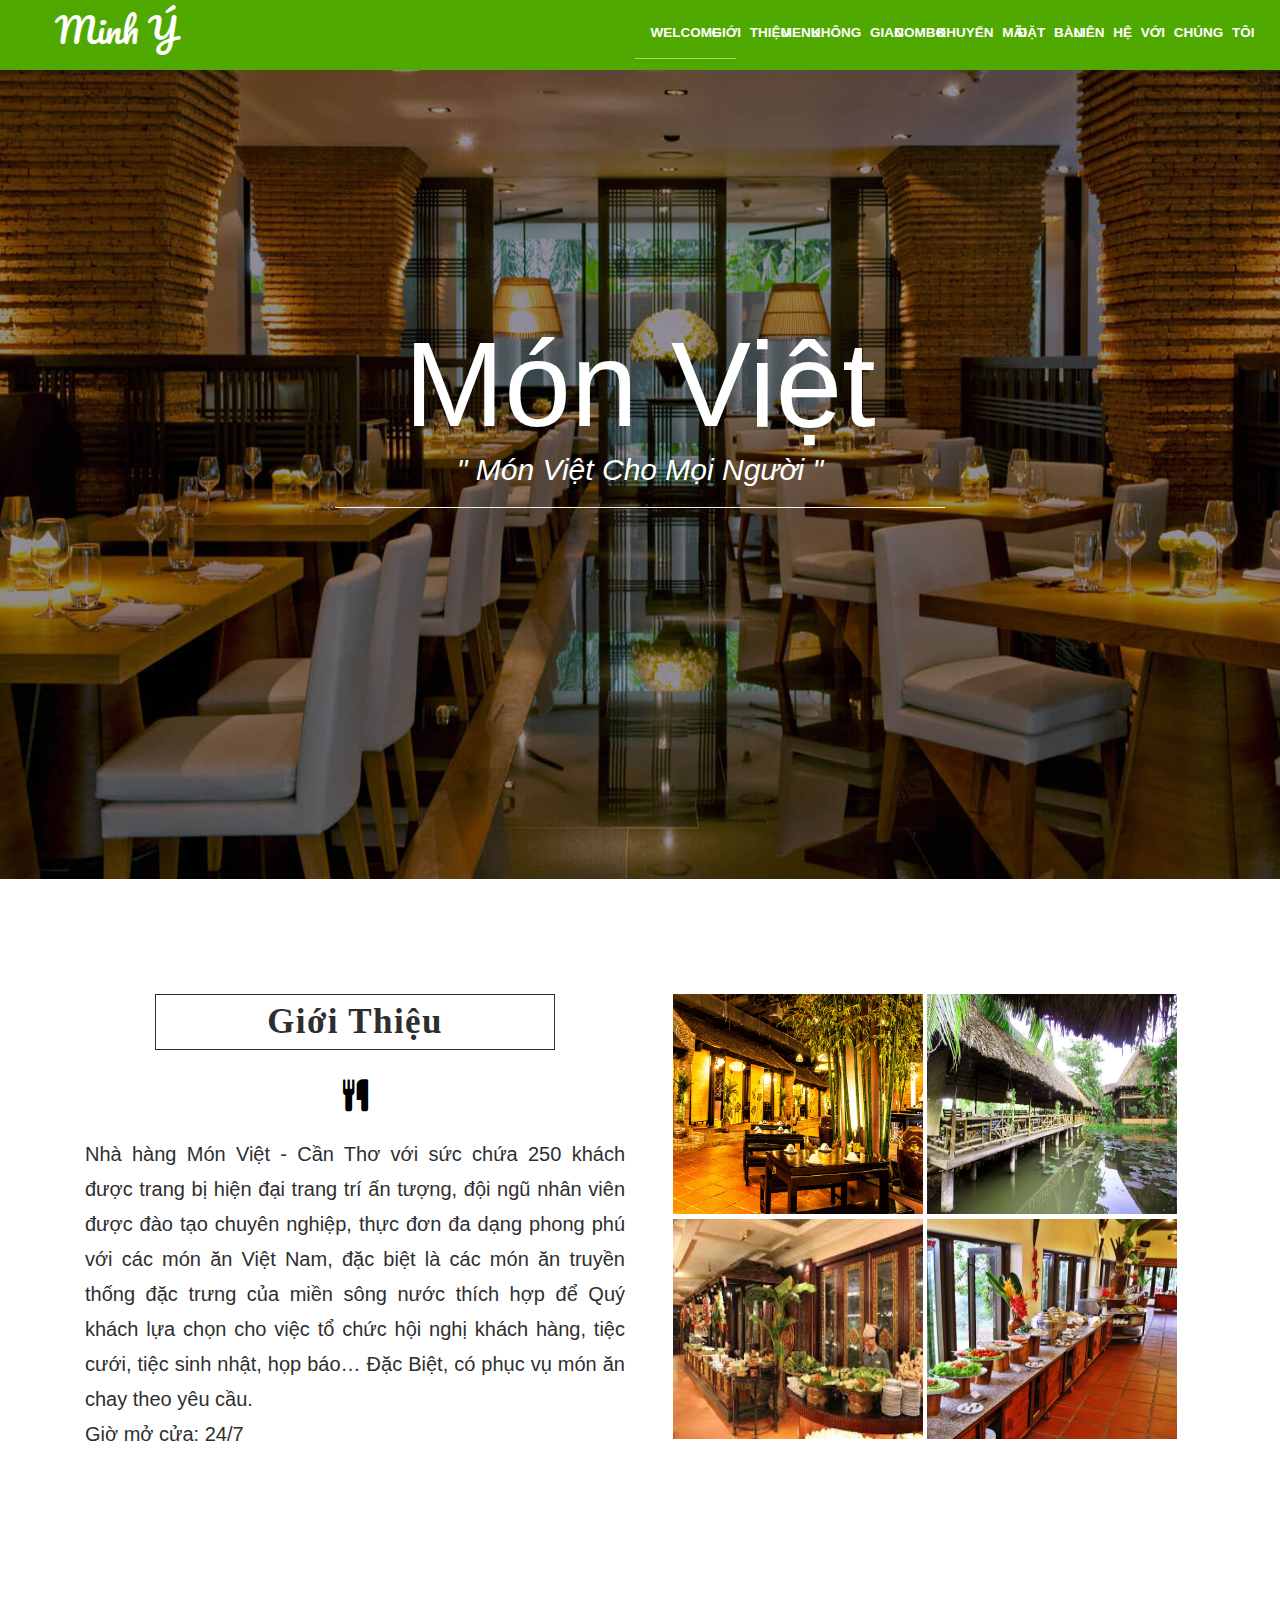
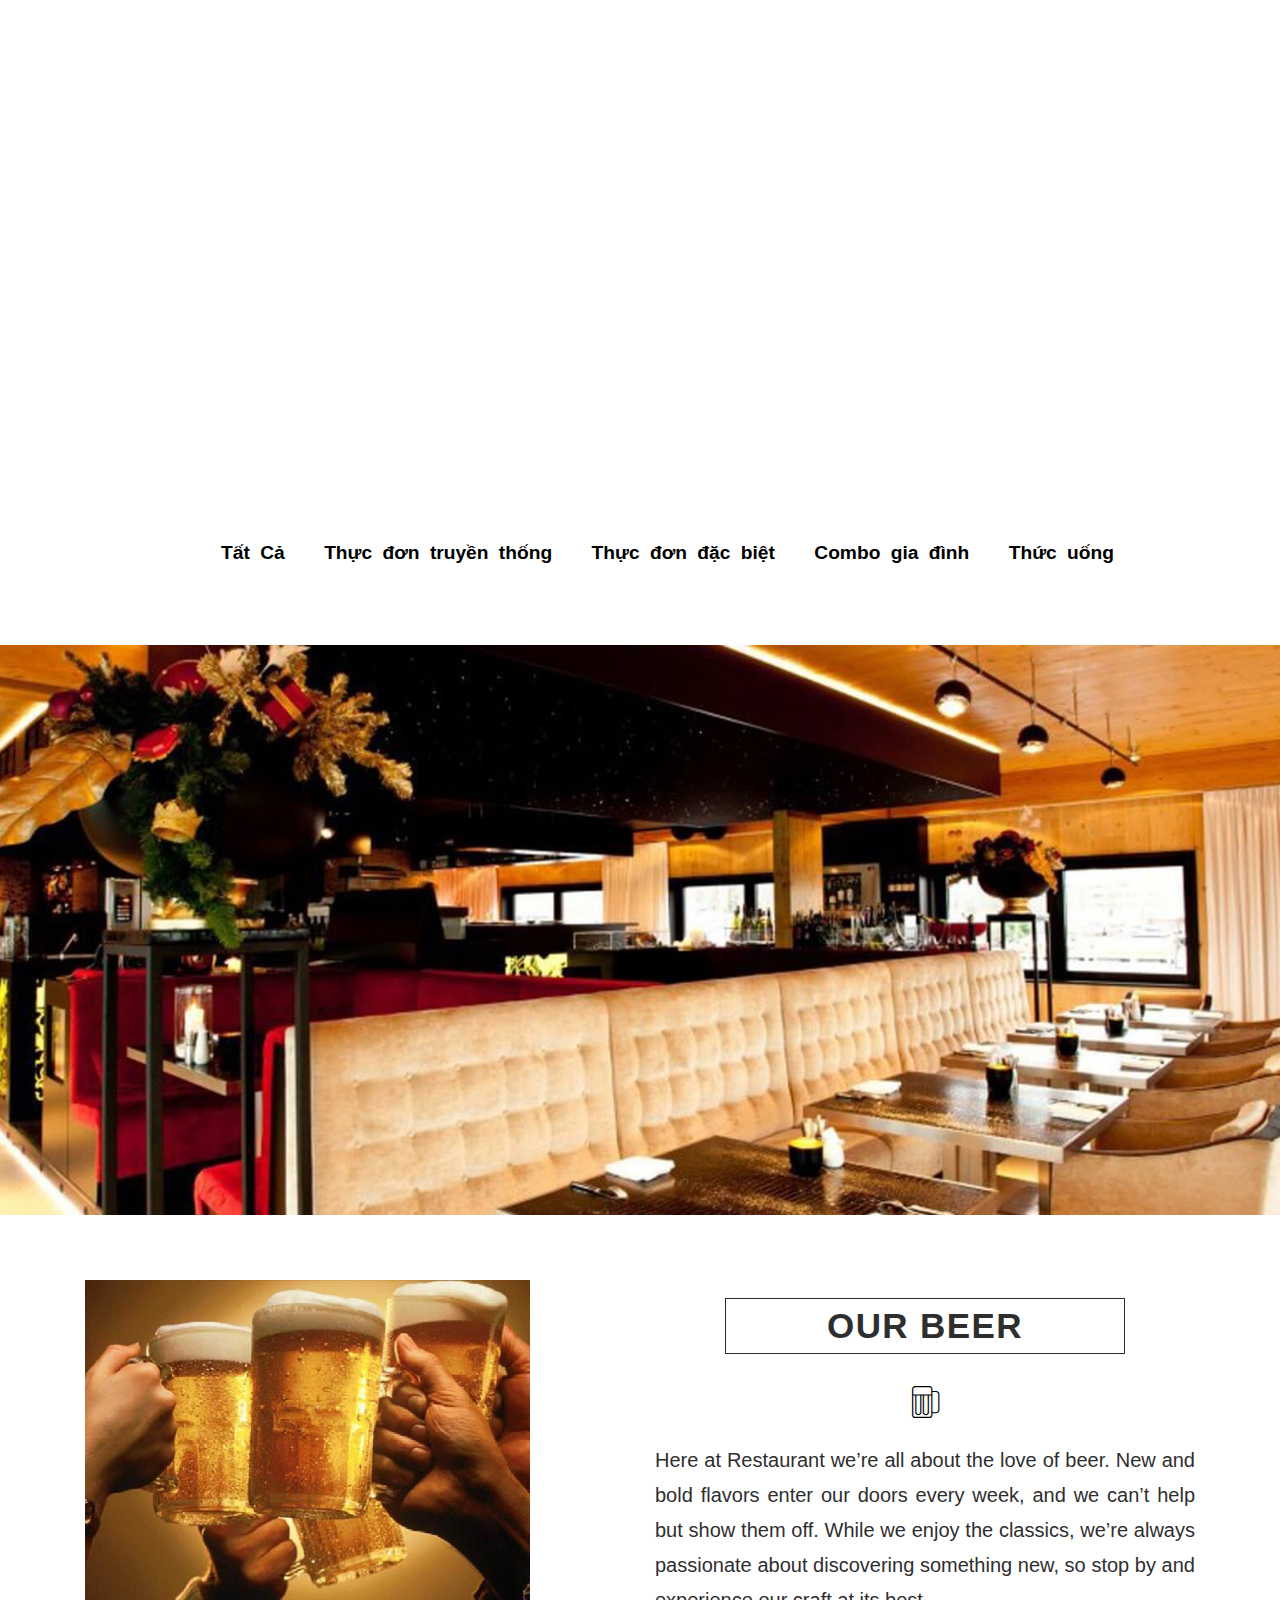
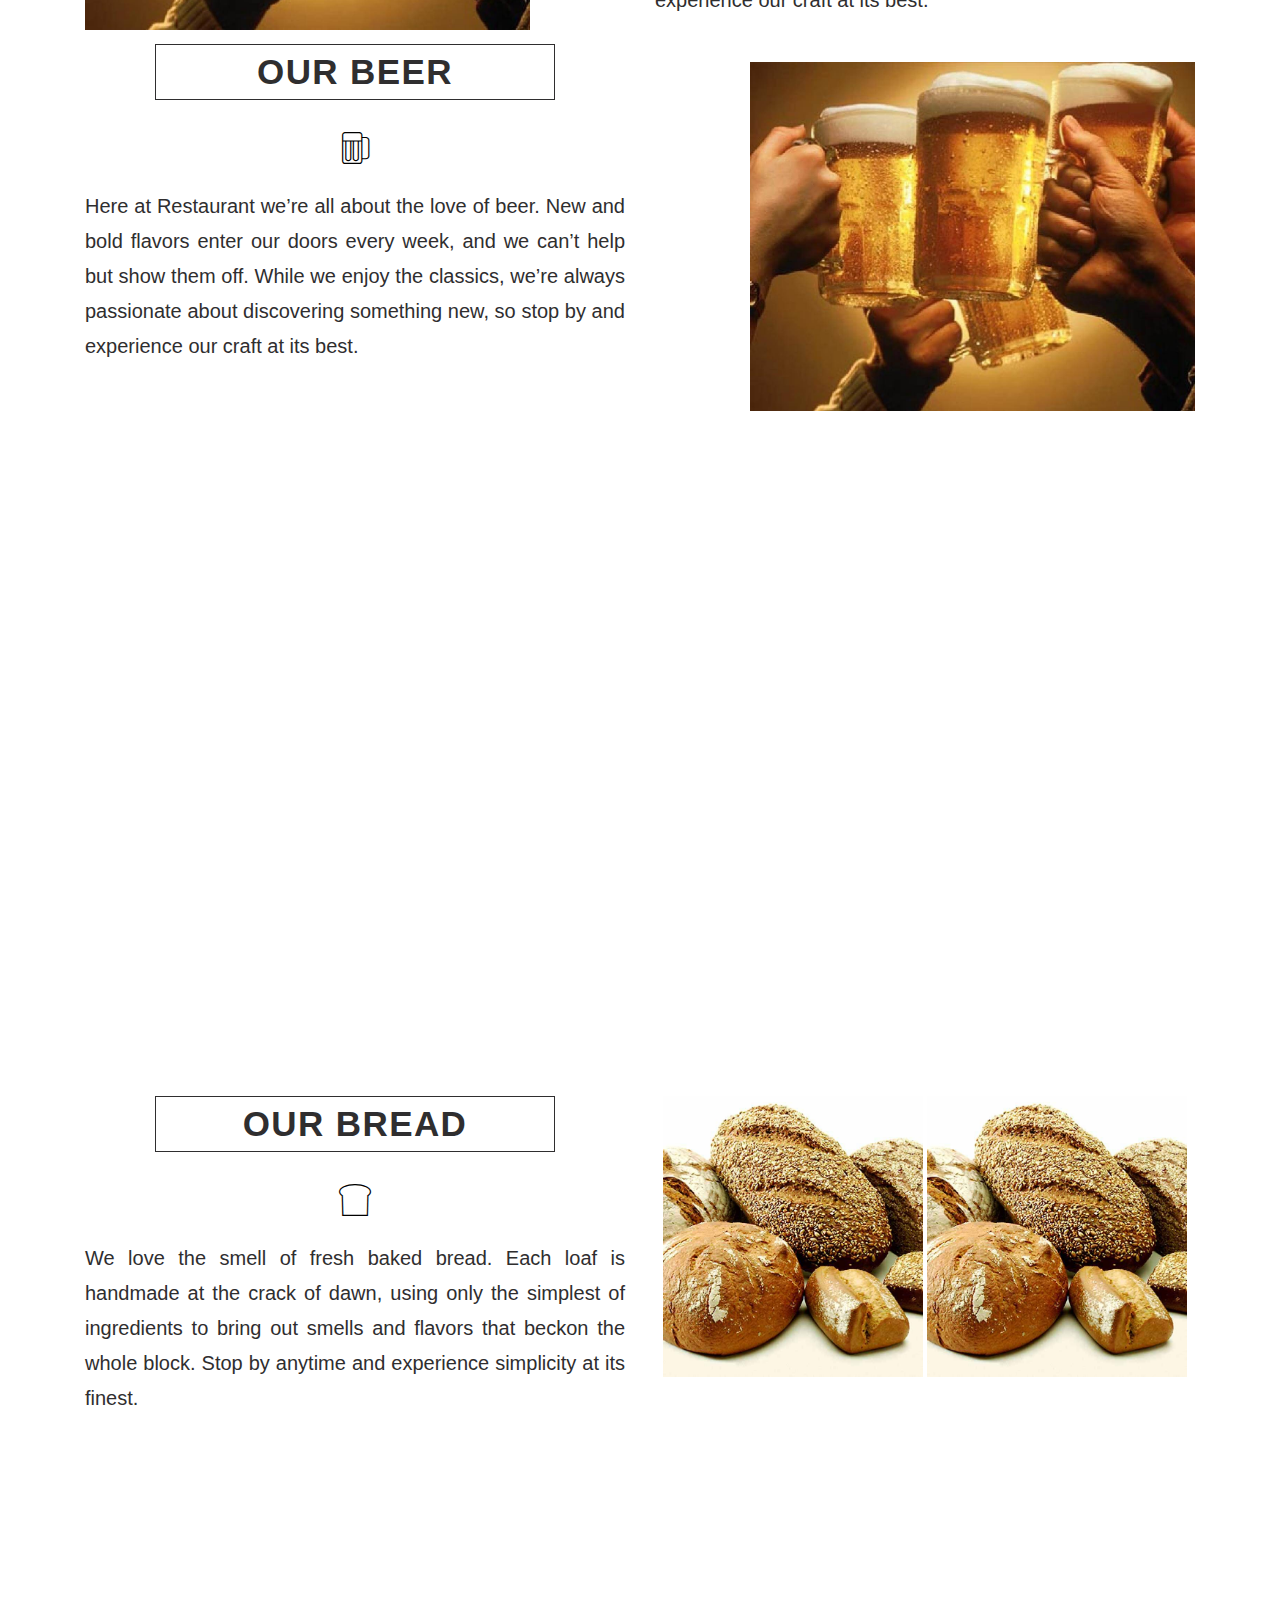
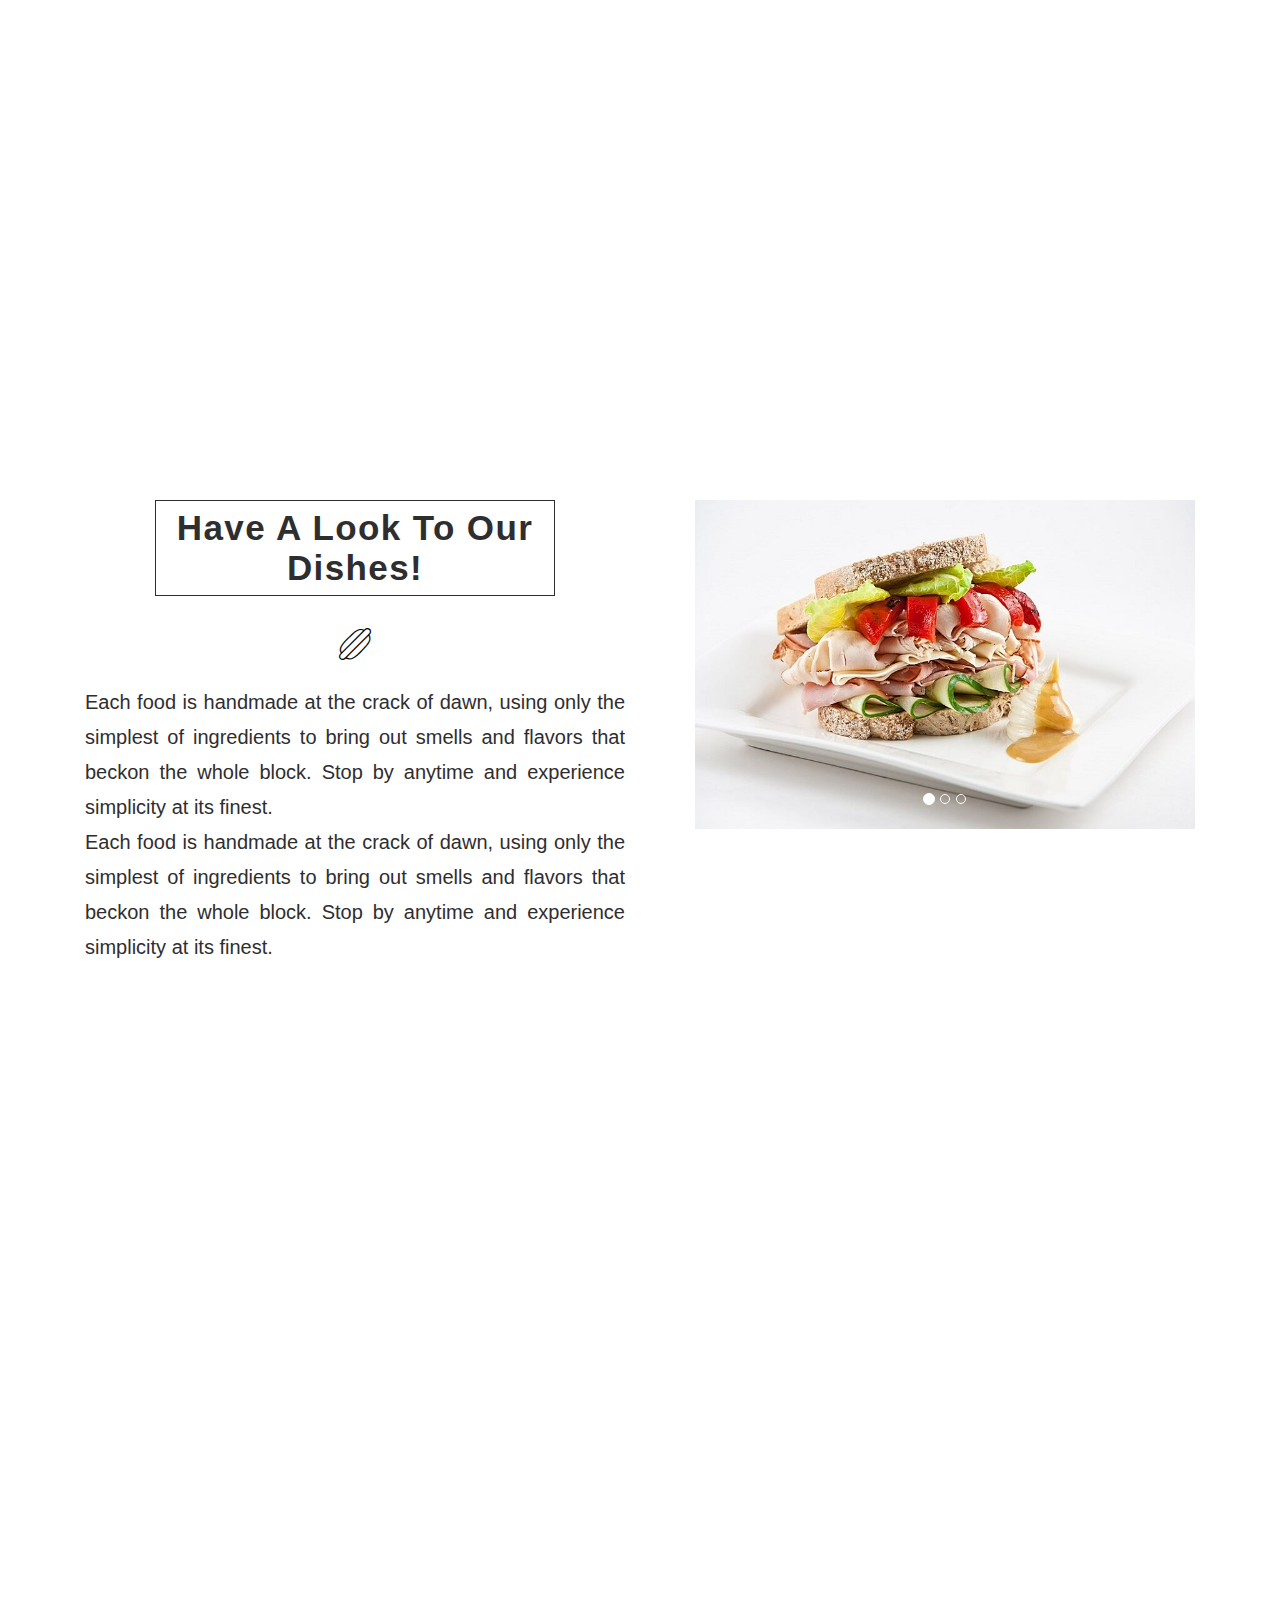
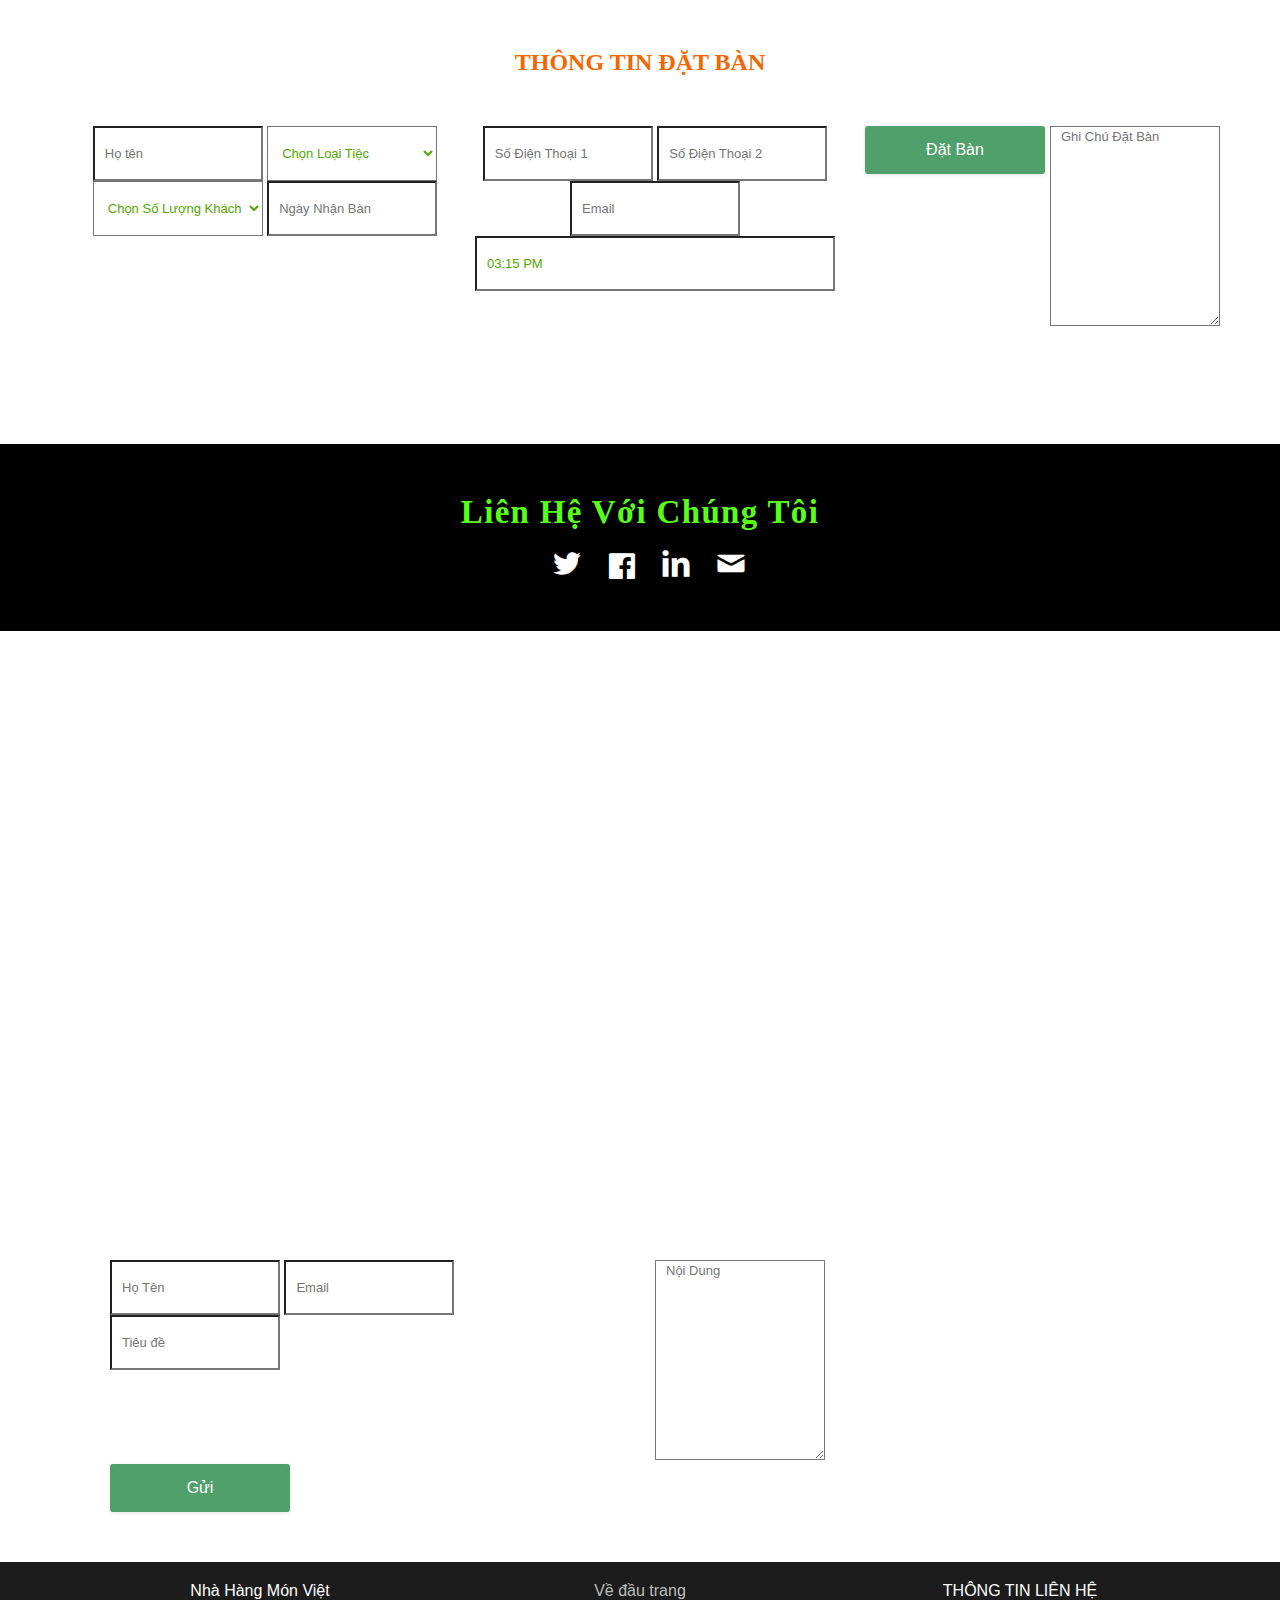
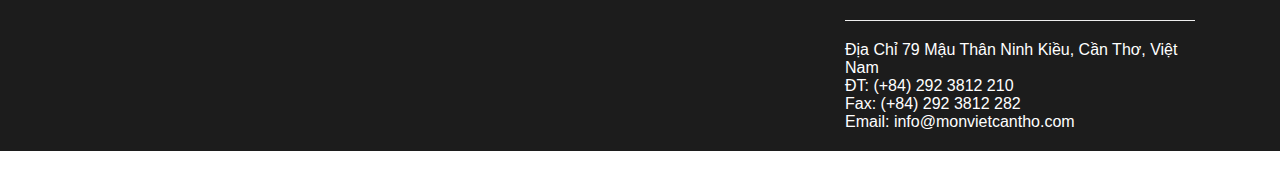
<file: index.html>
<!DOCTYPE html>
    <html>

        <head>
            <meta charset="UTF-8">
            <title>Nhà Trọ Sinh Viên</title>
            <link rel="stylesheet" href="css/normalize.css">
            <link rel="stylesheet" href="css/main.css" media="screen" type="text/css">
            <link href='http://fonts.googleapis.com/css?family=Pacifico' rel='stylesheet' type='text/css'>
            <link href='http://fonts.googleapis.com/css?family=Playball' rel='stylesheet' type='text/css'>
            <link rel="stylesheet" href="css/bootstrap.css">
            <link rel="stylesheet" href="css/style-portfolio.css">
            <link rel="stylesheet" href="css/picto-foundry-food.css" />
            <link rel="stylesheet" href="css/jquery-ui.css">
            <link rel="stylesheet" href="css/timepicker/bootstrap-timepicker.min.css">
            <link rel="stylesheet" href="css/bootstrap-datepicker/dist/css/bootstrap-datepicker.min.css">
            <meta name="viewport" content="width=device-width, initial-scale=1.0">
            <link href="css/font-awesome.min.css" rel="stylesheet">
            <link rel="icon" href="favicon-1.ico" type="image/x-icon">
            
      </head>
     

        <body>

            <nav class="navbar navbar-default navbar-fixed-top" role="navigation">
                <div class="container">
                    <div class="row">
                    <!-- Brand and toggle get grouped for better mobile display -->
                        <div class="navbar-header">
                            <button type="button" class="navbar-toggle collapsed" data-toggle="collapse" data-target="#bs-example-navbar-collapse-1">
                                <span class="sr-only">Toggle navigation</span>
                                <span class="icon-bar"></span>
                                <span class="icon-bar"></span>
                                <span class="icon-bar"></span>
                            </button>
                            <a class="navbar-brand" href="index.html">Minh Ý</a>
                        </div>

                        <!-- Collect the nav links, forms, and other content for toggling -->
                        <div class="collapse navbar-collapse" id="bs-example-navbar-collapse-1">
                            <ul class="nav navbar-nav main-nav  clear navbar-right ">
                                <li><a class="navactive color_animation" href="#top">WELCOME</a></li>
                                <li><a class="color_animation" href="#story">GIỚI THIỆU</a></li>
                                <li><a class="color_animation" href="#pricing">MENU</a></li>
                                <li><a class="color_animation" href="#beer">KHÔNG GIAN</a></li>
                                <li><a class="color_animation" href="#bread">COMBO</a></li>
                                <li><a class="color_animation" href="#featured">KHUYẾN MÃI</a></li>
                                <li><a class="color_animation" href="#reservation">ĐẶT BÀN</a></li>
                                <li><a class="color_animation" href="#contact">LIÊN HỆ VỚI CHÚNG TÔI</a></li>
                            </ul>
                        </div><!-- /.navbar-collapse -->
                    </div>
                </div><!-- /.container-fluid -->
            </nav>
             
            <div id="top" class="starter_container bg">
                <div class="follow_container">
                    <div class="col-md-6 col-md-offset-3">
                        <h2 class="top-title"> Món Việt</h2>
                        <!-- <h2 class=" top-title navbar-brand">MÓN VIỆT</h2> -->
                        <h2 class="white second-title">" Món Việt Cho Mọi Người "</h2>
                        <hr>
                    </div>
                </div>
            </div>

            <!-- ============ About Us ============= -->

            <section id="story" class="description_content">
                <div class="text-content container">
                    <div class="col-md-6">
                        <h1 style="font-family: Time new romance">Giới Thiệu</h1>
                        <div class="fa fa-cutlery fa-2x"></div>
                        <p class="desc-text">Nhà hàng Món Việt - Cần Thơ với sức chứa 250 khách được trang bị hiện đại trang trí ấn tượng, đội ngũ nhân viên được đào tạo chuyên nghiệp, thực đơn đa dạng phong phú với các món ăn Việt Nam, đặc biệt là các món ăn truyền thống đặc trưng của miền sông nước thích hợp để Quý khách lựa chọn cho việc tổ chức hội nghị khách hàng, tiệc cưới, tiệc sinh nhật, họp báo… Đặc Biệt, có phục vụ món ăn chay theo yêu cầu.<br/>
                        Giờ mở cửa: 24/7</p>
                    </div>
                    <div class="col-md-6">
                        <div class="img-section">
                           <img src="images/intro1.jpg" width="250" height="220">
                           <img src="images/intro2.jpg" width="250" height="220">
                           <div class="img-section-space"></div>
                           <img src="images/intro3.jpg"  width="250" height="220">
                           <img src="images/intro4.jpg"  width="250" height="220">
                       </div>
                    </div>
                </div>
            </section>


           <!-- ============ Pricing  ============= -->


            <section id ="pricing" class="description_content">
                 <div class="pricing background_content">
                    <h1 style="font-family: Time new romance">MENU</h1>
                 </div>
                <div class="text-content container"> 
                    <div class="container">
                        <div class="row">
                            <div id="w">
                                <ul id="filter-list" class="clearfix">
                                    <li class="filter" data-filter="all">Tất Cả</li>
                                    <li class="filter" data-filter="breakfast">Thực đơn truyền thống</li>
                                    <li class="filter" data-filter="special">Thực đơn đặc biệt</li>
                                    <li class="filter" data-filter="desert">Combo gia đình</li>
                                    <li class="filter" data-filter="dinner">Thức uống</li>
                                </ul><!-- @end #filter-list -->    
                                <ul id="portfolio">
                                    <li class="item breakfast"><img src="images/food_icon01.jpg" alt="Food" >
                                        <h2 class="white">$20</h2>
                                    </li>

                                    <li class="item dinner special"><img src="images/food_icon02.jpg" alt="Food" >
                                        <h2 class="white">$20</h2>
                                    </li>
                                    <li class="item dinner breakfast"><img src="images/food_icon03.jpg" alt="Food" >
                                        <h2 class="white">$18</h2>
                                    </li>
                                    <li class="item special"><img src="images/food_icon04.jpg" alt="Food" >
                                        <h2 class="white">$15</h2>
                                    </li>
                                    <li class="item dinner"><img src="images/food_icon05.jpg" alt="Food" >
                                        <h2 class="white">$20</h2>
                                    </li>
                                    <li class="item special"><img src="images/food_icon06.jpg" alt="Food" >
                                        <h2 class="white">$22</h2>
                                    </li>
                                    <li class="item desert"><img src="images/food_icon07.jpg" alt="Food" >
                                        <h2 class="white">$32</h2>
                                    </li>
                                    <li class="item desert breakfast"><img src="images/food_icon08.jpg" alt="Food" >
                                        <h2 class="white">$38</h2>
                                    </li>
                                </ul><!-- @end #portfolio -->
                            </div><!-- @end #w -->
                        </div>
                    </div>
                </div>  
            </section>


            <!-- ============ Our Beer  ============= -->


            <section id ="beer" class="description_content">
                <div  class="beer background_content">
                    <h1></h1>
                </div>
                <div class="text-content container"> 
                    <div class="col-md-5">
                       <div class="img-section">
                           <img src="images/beer_spec.jpg" width="100%">
                       </div>
                    </div>
                    <br>
                    <div class="col-md-6 col-md-offset-1">
                        <h1>OUR BEER</h1>
                        <div class="icon-beer fa-2x"></div>
                        <p class="desc-text">Here at Restaurant we’re all about the love of beer. New and bold flavors enter our doors every week, and we can’t help but show them off. While we enjoy the classics, we’re always passionate about discovering something new, so stop by and experience our craft at its best.</p>
                    </div>
                </div>

                <div class="text-content container"> 
                    
                    
                    <div class="col-md-6">
                        <h1>OUR BEER</h1>
                        <div class="icon-beer fa-2x"></div>
                        <p class="desc-text">Here at Restaurant we’re all about the love of beer. New and bold flavors enter our doors every week, and we can’t help but show them off. While we enjoy the classics, we’re always passionate about discovering something new, so stop by and experience our craft at its best.</p>
                    </div>
                    <br>
                    <div class="col-md-5 col-md-offset-1">
                       <div class="img-section">
                           <img src="images/beer_spec.jpg" width="100%">
                       </div>
                    </div>
                </div>

            </section>


           <!-- ============ Our Bread  ============= -->


            <section id="bread" class=" description_content">
                <div  class="bread background_content">
                    <h1>COMBO NHÓM</h1>
                </div>
                <div class="text-content container"> 
                    <div class="col-md-6">
                        <h1>OUR BREAD</h1>
                        <div class="icon-bread fa-2x"></div>
                        <p class="desc-text">We love the smell of fresh baked bread. Each loaf is handmade at the crack of dawn, using only the simplest of ingredients to bring out smells and flavors that beckon the whole block. Stop by anytime and experience simplicity at its finest.</p>
                    </div>
                    <div class="col-md-6">
                        <img src="images/bread1.jpg" width="260" alt="Bread">
                        <img src="images/bread1.jpg" width="260" alt="Bread">
                    </div>
                </div>
            </section>


            
            <!-- ============ Featured Dish  ============= -->

            <section id="featured" class="description_content">
                <div  class="featured background_content"> 
                    <h1 style="font-family: Time new romance;" >Tin Tức - Khuyến mãi</h1>
                </div>
                <div class="text-content container"> 
                    <div class="col-md-6">
                        <h1>Have a look to our dishes!</h1>
                        <div class="icon-hotdog fa-2x"></div>
                        <p class="desc-text">Each food is handmade at the crack of dawn, using only the simplest of ingredients to bring out smells and flavors that beckon the whole block. Stop by anytime and experience simplicity at its finest.</p>
                        <p class="desc-text">Each food is handmade at the crack of dawn, using only the simplest of ingredients to bring out smells and flavors that beckon the whole block. Stop by anytime and experience simplicity at its finest.</p>
                    </div>
                    <div class="col-md-6">
                        <ul class="image_box_story2">
                            <div id="carousel-example-generic" class="carousel slide" data-ride="carousel">
                                <!-- Indicators -->
                                <ol class="carousel-indicators">
                                    <li data-target="#carousel-example-generic" data-slide-to="0" class="active"></li>
                                    <li data-target="#carousel-example-generic" data-slide-to="1"></li>
                                    <li data-target="#carousel-example-generic" data-slide-to="2"></li>
                                </ol>

                                <!-- Wrapper for slides -->
                                <div class="carousel-inner">
                                    <div class="item active">
                                        <img src="images/slider1.jpg"  alt="...">
                                        <div class="carousel-caption">
                                            
                                        </div>
                                    </div>
                                    <div class="item">
                                        <img src="images/slider2.jpg" alt="...">
                                        <div class="carousel-caption">
                                            
                                        </div>
                                    </div>
                                    <div class="item">
                                        <img src="images/slider3.JPG" alt="...">
                                        <div class="carousel-caption">
                                            
                                        </div>
                                    </div>
                                </div>
                            </div>
                        </ul>
                    </div>
                </div>
            </section>

            <!-- ============ Reservation  ============= -->

<section  id="reservation"  class="description_content">
    <div class="featured background_content">
        <h1 style="font-family: Time new romance">Liên Hệ Đặt Bàn</h1>
    </div>

    <div class="text-content container"> 
        <h2 style="font-family: time new romance; color: #f36701;">THÔNG TIN ĐẶT BÀN</h2>
        <div class="inner contact">
            <!-- Form Area -->

            <div class="contact-form">

                <!-- Form -->
                <form id="contact-us" method="post" action="reserve.php">
                    <!-- Left Inputs -->
                    <div class="container">
                        <div class="row">
                            <div class="col-lg-8 col-md-6 col-xs-12">
                                <div class="row">
                                    <div class="col-lg-6 col-md-6 col-xs-6">
                                        <!-- Name -->
                                        <input type="text" name="first_name" id="hoten" required="required" class="form" placeholder="Họ tên" />
                                        <!-- loại -->
                                        <select class="form" >
                                          <option value="" disabled selected>Chọn Loại Tiệc</option>
                                          <option>Sinh Nhật</option>
                                          <option>Hội Nghị</option>
                                          <option>Tiệc Tự Do</option>
                                          <!-- <option>Trên 30 Khách</option> -->
                                        </select>
                                        <!-- số khách -->
                                        <select class="form" >
                                          <option value="" disabled selected>Chọn Số Lượng Khách</option>
                                          <option>Nhóm 1 đến 4 Khách</option>
                                          <option>Nhóm 5 đến 10 Khách</option>
                                          <option>Nhóm 10 đến 30 Khách</option>
                                          <option>Trên 30 Khách</option>
                                        </select>

                                        <!-- <input type="number" name="state" id="state" required="required" class="form" placeholder="Số khách" /> -->
                                        <input type="text" class="form" id="datepicker" name="cd_taomoi" placeholder="Ngày Nhận Bàn">
                                    </div>

                                    <div class="col-lg-6 col-md-6 col-xs-6">
                                        <!-- Name -->
                                        <input type="text" name="phone" id="phone" required="required" class="form" placeholder="Số Điện Thoại 1" />
                                        <input type="text" name="guest" id="guest" required="required" class="form" placeholder="Số Điện Thoại 2" />
                                        <input type="email" name="email" id="email" required="required" class="form" placeholder="Email" />
                                        <div class="bootstrap-timepicker">
                                            <div class="form-group">
                                              <div class="input-group">
                                                <input type="text" class="form timepicker" style="width: 360px">
                                              </div>
                                            </div>
                                        </div>
                                    </div>          
                                </div>
                            </div>
                                <div class="col-lg-4 col-md-6 col-xs-12">
                                    <!-- Message -->
                                    <div class="right-text">
                                         <textarea name="message" id="message" class="form textarea"  placeholder="Ghi Chú Đặt Bàn"></textarea>
                                         <button type="submit" id="submit" name="submit" class="text-center form-btn" >Đặt Bàn</button>
                                         
                                    </div>
                                </div>
                            </div>
                        </div>
                    <div class="clear"></div>
                </form>
            </div><!-- End Contact Form Area -->
        </div><!-- End Inner -->
    </div>
</section>

          
            

            <!-- ============ Contact Section  ============= -->

<section id="contact">
    <section class="social_connect">
        <div class="text-content container"> 
            <div class="col-md-12">
                <span class="social_heading" style="font-family: time new romance">Liên Hệ Với Chúng Tôi</span>
                <ul class="social_icons">
                    <li><a class="icon-twitter color_animation" href="https://www.ctu.edu.vn/" target="_blank"></a></li>
                    <li><a class="fa fa-facebook-official color_animation" href="https://www.ctu.edu.vn/" target="_blank"></a></li>
                    <li><a class="icon-linkedin color_animation" href="https://www.ctu.edu.vn/" target="_blank"></a></li>
                    <li><a class="icon-mail color_animation" href="https://www.ctu.edu.vn/"></a></li>
                </ul>
            </div>
        </div>
    </section>
    <div class="map">
        <iframe src="https://www.google.com/maps/embed?pb=!1m18!1m12!1m3!1d18688.174335161446!2d105.73288144372218!3d10.04120859156427!2m3!1f0!2f0!3f0!3m2!1i1024!2i768!4f13.1!3m3!1m2!1s0x31a0883d0dac6b15%3A0xf6ae5b1bd18625!2zVHLGsOG7nW5nIMSQ4bqhaSBo4buNYyBD4bqnbiBUaMah!5e0!3m2!1svi!2s!4v1513583301239" width="100%" height="550" frameborder="0" style="border:0" allowfullscreen></iframe>

    </div>
    <div class="container">
        <div class="row">
            <div class="col-md-12">
                <div class="inner contact">
                    <!-- Form Area -->
                    <div class="contact-form">
                        <!-- Form -->
                        <form id="contact-us" method="post" action="contact.php">
                            <!-- Left Inputs -->
                            <div class="col-md-6 ">
                                <!-- Name -->
                                <input type="text" name="name" id="name" required="required" class="form" placeholder="Họ Tên" />
                                <!-- Email -->
                                <input type="email" name="email" id="email" required="required" class="form" placeholder="Email" />
                                <!-- Subject -->
                                <input type="text" name="subject" id="subject" required="required" class="form" placeholder="Tiêu đề" />
                            </div><!-- End Left Inputs -->
                            <!-- Right Inputs -->
                            <div class="col-md-6">
                                <!-- Message -->
                                <textarea name="message" id="message" class="form textarea"  placeholder="Nội Dung"></textarea>
                            </div><!-- End Right Inputs -->
                            <!-- Bottom Submit -->
                            <div class="relative fullwidth col-xs-12">
                                <!-- Send Button -->
                                <button type="submit" id="submit" name="submit" class="form-btn">Gửi</button> 
                            </div><!-- End Bottom Submit -->
                            <!-- Clear -->
                            <div class="clear"></div>
                        </form>
                    </div><!-- End Contact Form Area -->
                </div><!-- End Inner -->
            </div>
        </div>
    </div>
</section>

            <!-- ============ Footer Section  ============= -->

<footer class="sub_footer">
    <div class="container">
        <div class="col-md-4" style="color: white"><p class="sub-footer-text text-center" style="color: white">Nhà Hàng Món Việt</p></div>
        <div class="col-md-4"><p class="sub-footer-text text-center"><a href="#top">Về đầu trang</a></p>
        </div>
        <div class="col-md-4" style="color: white"><p class="sub-footer-text text-center" style="color: white" >
            THÔNG TIN LIÊN HỆ<hr>
            Địa Chỉ 79 Mậu Thân Ninh Kiều, Cần Thơ, Việt Nam <br/>
            ĐT: (+84) 292 3812 210 <br/>
            Fax: (+84) 292 3812 282 <br/>
            Email: info@monvietcantho.com</p></div>
    </div>
</footer>
            

            <script type="text/javascript" src="js/jquery-1.10.2.min.js"> </script>
            <script type="text/javascript" src="js/bootstrap.min.js" ></script>
            <script type="text/javascript" src="js/jquery-1.10.2.js"></script>     
            <script type="text/javascript" src="js/jquery.mixitup.min.js" ></script>
            <script type="text/javascript" src="js/main.js" ></script>
            <script src="css/timepicker/bootstrap-timepicker.min.js"></script>
            <!-- <script src="js/moment.js"></script> -->
            <!-- <script src="js/bootstrap-datetimepicker.min.js"></script> -->
            <script src="css/bootstrap-datepicker/dist/js/bootstrap-datepicker.min.js"></script>
            <script>
              $(function(){
                // chấm là class # là id
                $('.datepicker').datepicker({
                  format: 'yyyy-mm-dd',
                  autoclose: true
                })

                $('.timepicker').timepicker({
                showInputs: false
                })
              });
              
              
            </script>



        </body>
    </html>
</file>
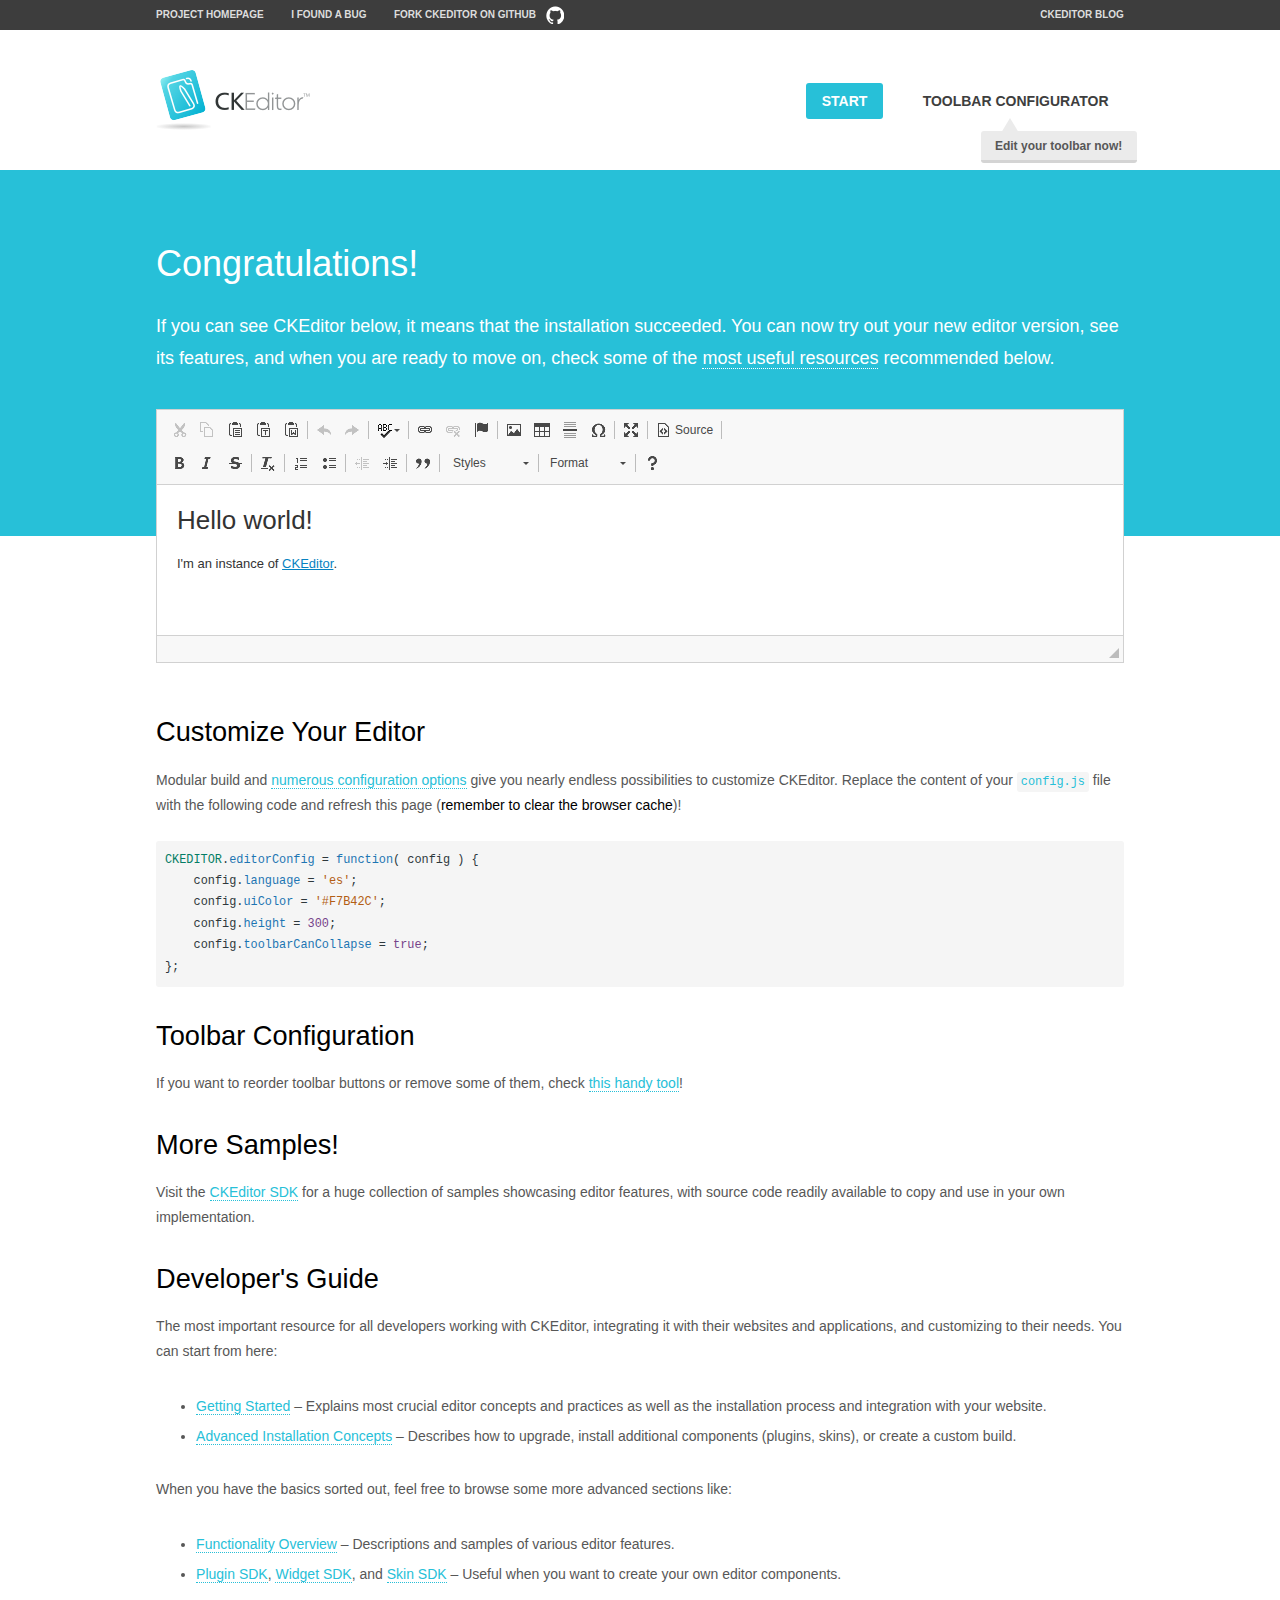
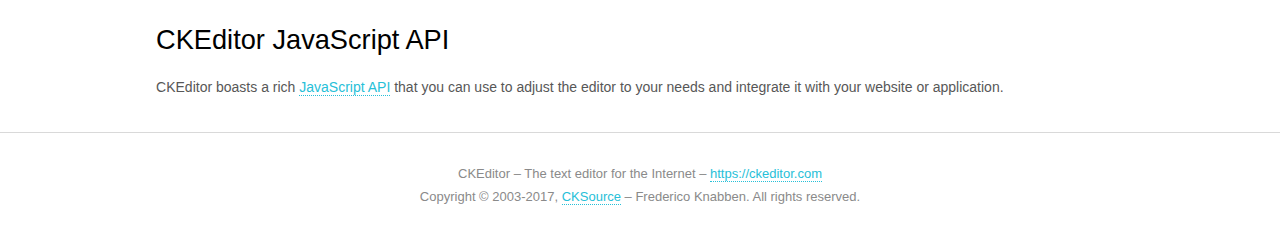
<file: ckeditor/samples/index.html>
<!DOCTYPE html>
<!--
Copyright (c) 2003-2017, CKSource - Frederico Knabben. All rights reserved.
For licensing, see LICENSE.md or https://ckeditor.com/legal/ckeditor-oss-license
-->
<html>
<head>
	<meta charset="utf-8">
	<title>CKEditor Sample</title>
	<script src="../ckeditor.js"></script>
	<script src="js/sample.js"></script>
	<link rel="stylesheet" href="css/samples.css">
	<link rel="stylesheet" href="toolbarconfigurator/lib/codemirror/neo.css">
</head>
<body id="main">

<nav class="navigation-a">
	<div class="grid-container">
		<ul class="navigation-a-left grid-width-70">
			<li><a href="https://ckeditor.com/ckeditor-4/">Project Homepage</a></li>
			<li><a href="https://github.com/ckeditor/ckeditor-dev/issues">I found a bug</a></li>
			<li><a href="http://github.com/ckeditor/ckeditor-dev" class="icon-pos-right icon-navigation-a-github">Fork CKEditor on GitHub</a></li>
		</ul>
		<ul class="navigation-a-right grid-width-30">
			<li><a href="https://ckeditor.com/blog/">CKEditor Blog</a></li>
		</ul>
	</div>
</nav>

<header class="header-a">
	<div class="grid-container">
		<h1 class="header-a-logo grid-width-30">
			<a href="index.html"><img src="img/logo.png" alt="CKEditor Sample"></a>
		</h1>

		<nav class="navigation-b grid-width-70">
			<ul>
				<li><a href="index.html" class="button-a button-a-background">Start</a></li>
				<li><a href="toolbarconfigurator/index.html" class="button-a">Toolbar configurator <span class="balloon-a balloon-a-nw">Edit your toolbar now!</span></a></li>
			</ul>
		</nav>
	</div>
</header>

<main>
	<div class="adjoined-top">
		<div class="grid-container">
			<div class="content grid-width-100">
				<h1>Congratulations!</h1>
				<p>
					If you can see CKEditor below, it means that the installation succeeded.
					You can now try out your new editor version, see its features, and when you are ready to move on, check some of the <a href="#sample-customize">most useful resources</a> recommended below.
				</p>
			</div>
		</div>
	</div>
	<div class="adjoined-bottom">
		<div class="grid-container">
			<div class="grid-width-100">
				<div id="editor">
					<h1>Hello world!</h1>
					<p>I'm an instance of <a href="https://ckeditor.com">CKEditor</a>.</p>
				</div>
			</div>
		</div>
	</div>

	<div class="grid-container">
		<div class="content grid-width-100">
			<section id="sample-customize">
				<h2>Customize Your Editor</h2>
				<p>Modular build and <a href="https://docs.ckeditor.com/ckeditor4/docs/#!/guide/dev_configuration">numerous configuration options</a> give you nearly endless possibilities to customize CKEditor. Replace the content of your <code><a href="../config.js">config.js</a></code> file with the following code and refresh this page (<strong>remember to clear the browser cache</strong>)!</p>
		<pre class="cm-s-neo CodeMirror"><code><span style="padding-right: 0.1px;"><span class="cm-variable">CKEDITOR</span>.<span class="cm-property">editorConfig</span> <span class="cm-operator">=</span> <span class="cm-keyword">function</span>( <span class="cm-def">config</span> ) {</span>
<span style="padding-right: 0.1px;"><span class="cm-tab">	</span><span class="cm-variable-2">config</span>.<span class="cm-property">language</span> <span class="cm-operator">=</span> <span class="cm-string">'es'</span>;</span>
<span style="padding-right: 0.1px;"><span class="cm-tab">	</span><span class="cm-variable-2">config</span>.<span class="cm-property">uiColor</span> <span class="cm-operator">=</span> <span class="cm-string">'#F7B42C'</span>;</span>
<span style="padding-right: 0.1px;"><span class="cm-tab">	</span><span class="cm-variable-2">config</span>.<span class="cm-property">height</span> <span class="cm-operator">=</span> <span class="cm-number">300</span>;</span>
<span style="padding-right: 0.1px;"><span class="cm-tab">	</span><span class="cm-variable-2">config</span>.<span class="cm-property">toolbarCanCollapse</span> <span class="cm-operator">=</span> <span class="cm-atom">true</span>;</span>
<span style="padding-right: 0.1px;">};</span></code></pre>
			</section>

			<section>
				<h2>Toolbar Configuration</h2>
				<p>If you want to reorder toolbar buttons or remove some of them, check <a href="toolbarconfigurator/index.html">this handy tool</a>!</p>
			</section>

			<section>
				<h2>More Samples!</h2>
				<p>Visit the <a href="https://sdk.ckeditor.com">CKEditor SDK</a> for a huge collection of samples showcasing editor features, with source code readily available to copy and use in your own implementation.</p>
			</section>

			<section>
				<h2>Developer's Guide</h2>
				<p>The most important resource for all developers working with CKEditor, integrating it with their websites and applications, and customizing to their needs. You can start from here:</p>
				<ul>
					<li><a href="https://docs.ckeditor.com/ckeditor4/docs/#!/guide/dev_installation">Getting Started</a> &ndash; Explains most crucial editor concepts and practices as well as the installation process and integration with your website.</li>
					<li><a href="https://docs.ckeditor.com/ckeditor4/docs/#!/guide/dev_advanced_installation">Advanced Installation Concepts</a> &ndash; Describes how to upgrade, install additional components (plugins, skins), or create a custom build.</li>
				</ul>
					<p>When you have the basics sorted out, feel free to browse some more advanced sections like:</p>
				<ul>
					<li><a href="https://docs.ckeditor.com/ckeditor4/docs/#!/guide/dev_features">Functionality Overview</a> &ndash; Descriptions and samples of various editor features.</li>
					<li><a href="https://docs.ckeditor.com/ckeditor4/docs/#!/guide/plugin_sdk_intro">Plugin SDK</a>, <a href="https://docs.ckeditor.com/ckeditor4/docs/#!/guide/widget_sdk_intro">Widget SDK</a>, and <a href="https://docs.ckeditor.com/ckeditor4/docs/#!/guide/skin_sdk_intro">Skin SDK</a> &ndash; Useful when you want to create your own editor components.</li>
				</ul>
			</section>

			<section>
				<h2>CKEditor JavaScript API</h2>
				<p>CKEditor boasts a rich <a href="https://docs.ckeditor.com/ckeditor4/docs/#!/api">JavaScript API</a> that you can use to adjust the editor to your needs and integrate it with your website or application.</p>
			</section>
		</div>
	</div>
</main>

<footer class="footer-a grid-container">
	<div class="grid-container">
		<p class="grid-width-100">
			CKEditor &ndash; The text editor for the Internet &ndash; <a class="samples" href="https://ckeditor.com/">https://ckeditor.com</a>
		</p>
		<p class="grid-width-100" id="copy">
			Copyright &copy; 2003-2017, <a class="samples" href="https://cksource.com/">CKSource</a> &ndash; Frederico Knabben. All rights reserved.
		</p>
	</div>
</footer>
<script>
	initSample();
</script>

</body>
</html>
</file>
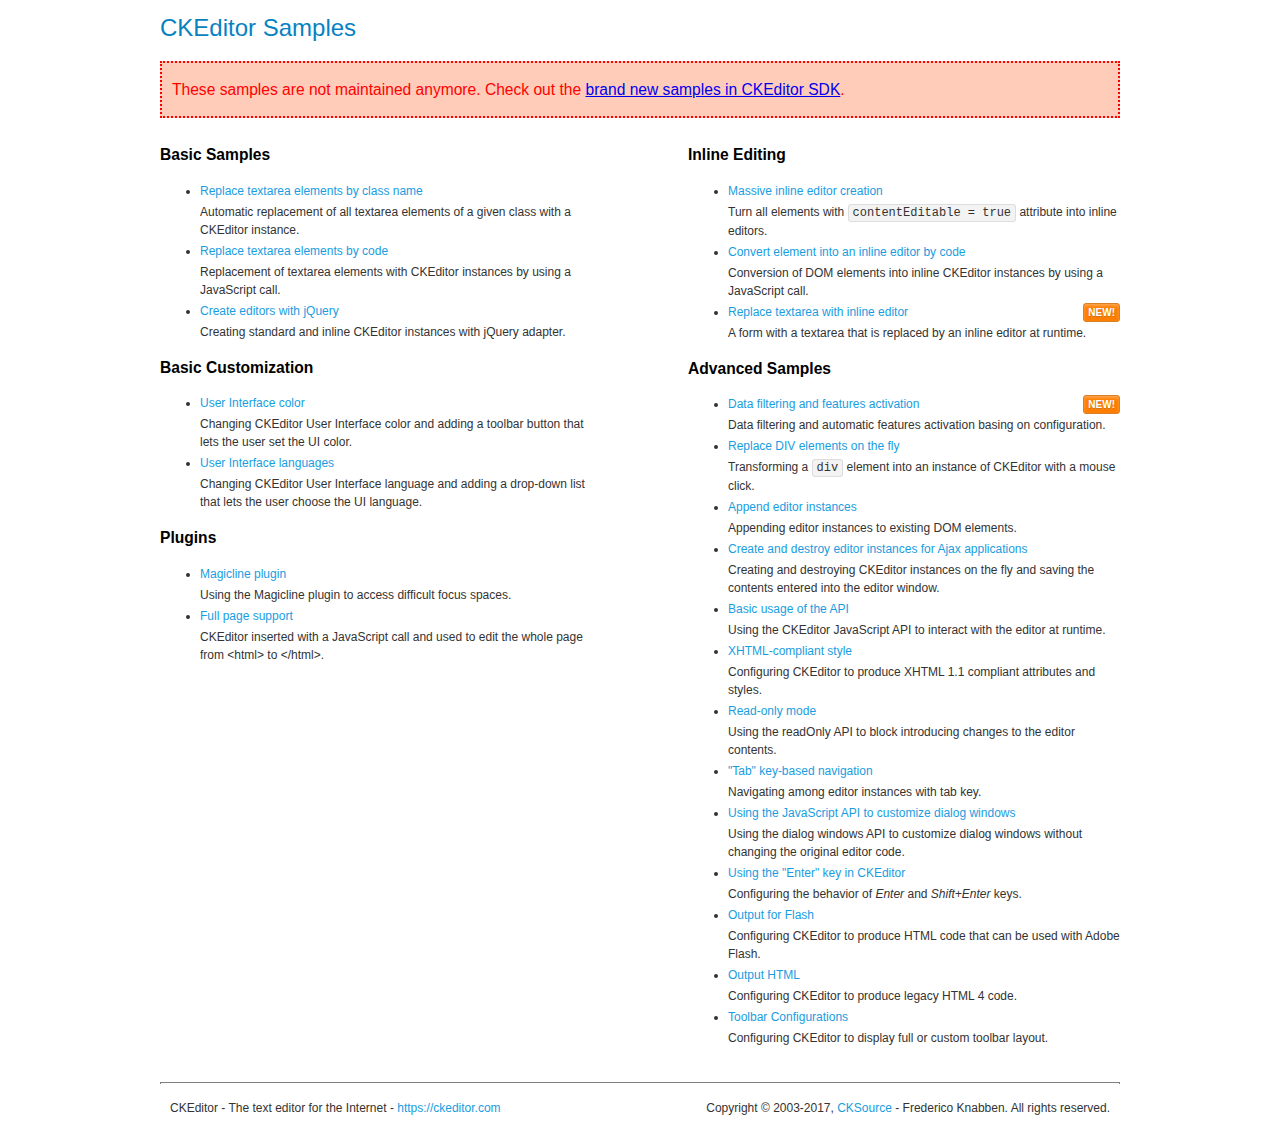
<file: ckeditor/samples/old/index.html>
<!DOCTYPE html>
<!--
Copyright (c) 2003-2017, CKSource - Frederico Knabben. All rights reserved.
For licensing, see LICENSE.md or https://ckeditor.com/legal/ckeditor-oss-license
-->
<html>
<head>
	<meta charset="utf-8">
	<title>CKEditor Samples</title>
	<link rel="stylesheet" href="sample.css">
</head>
<body>
	<h1 class="samples">
		CKEditor Samples
	</h1>
	<div class="warning deprecated">
		These samples are not maintained anymore. Check out the <a href="https://sdk.ckeditor.com/">brand new samples in CKEditor SDK</a>.
	</div>
	<div class="twoColumns">
		<div class="twoColumnsLeft">
			<h2 class="samples">
				Basic Samples
			</h2>
			<dl class="samples">
				<dt><a class="samples" href="replacebyclass.html">Replace textarea elements by class name</a></dt>
				<dd>Automatic replacement of all textarea elements of a given class with a CKEditor instance.</dd>

				<dt><a class="samples" href="replacebycode.html">Replace textarea elements by code</a></dt>
				<dd>Replacement of textarea elements with CKEditor instances by using a JavaScript call.</dd>

				<dt><a class="samples" href="jquery.html">Create editors with jQuery</a></dt>
				<dd>Creating standard and inline CKEditor instances with jQuery adapter.</dd>
			</dl>

			<h2 class="samples">
				Basic Customization
			</h2>
			<dl class="samples">
				<dt><a class="samples" href="uicolor.html">User Interface color</a></dt>
				<dd>Changing CKEditor User Interface color and adding a toolbar button that lets the user set the UI color.</dd>

				<dt><a class="samples" href="uilanguages.html">User Interface languages</a></dt>
				<dd>Changing CKEditor User Interface language and adding a drop-down list that lets the user choose the UI language.</dd>
			</dl>


			<h2 class="samples">Plugins</h2>
<dl class="samples">
<dt><a class="samples" href="magicline/magicline.html">Magicline plugin</a></dt>
<dd>Using the Magicline plugin to access difficult focus spaces.</dd>

<dt><a class="samples" href="wysiwygarea/fullpage.html">Full page support</a></dt>
<dd>CKEditor inserted with a JavaScript call and used to edit the whole page from &lt;html&gt; to &lt;/html&gt;.</dd>
</dl>
		</div>
		<div class="twoColumnsRight">
			<h2 class="samples">
				Inline Editing
			</h2>
			<dl class="samples">
				<dt><a class="samples" href="inlineall.html">Massive inline editor creation</a></dt>
				<dd>Turn all elements with <code>contentEditable = true</code> attribute into inline editors.</dd>

				<dt><a class="samples" href="inlinebycode.html">Convert element into an inline editor by code</a></dt>
				<dd>Conversion of DOM elements into inline CKEditor instances by using a JavaScript call.</dd>

				<dt><a class="samples" href="inlinetextarea.html">Replace textarea with inline editor</a> <span class="new">New!</span></dt>
				<dd>A form with a textarea that is replaced by an inline editor at runtime.</dd>

				
			</dl>

			<h2 class="samples">
				Advanced Samples
			</h2>
			<dl class="samples">
				<dt><a class="samples" href="datafiltering.html">Data filtering and features activation</a> <span class="new">New!</span></dt>
				<dd>Data filtering and automatic features activation basing on configuration.</dd>

				<dt><a class="samples" href="divreplace.html">Replace DIV elements on the fly</a></dt>
				<dd>Transforming a <code>div</code> element into an instance of CKEditor with a mouse click.</dd>

				<dt><a class="samples" href="appendto.html">Append editor instances</a></dt>
				<dd>Appending editor instances to existing DOM elements.</dd>

				<dt><a class="samples" href="ajax.html">Create and destroy editor instances for Ajax applications</a></dt>
				<dd>Creating and destroying CKEditor instances on the fly and saving the contents entered into the editor window.</dd>

				<dt><a class="samples" href="api.html">Basic usage of the API</a></dt>
				<dd>Using the CKEditor JavaScript API to interact with the editor at runtime.</dd>

				<dt><a class="samples" href="xhtmlstyle.html">XHTML-compliant style</a></dt>
				<dd>Configuring CKEditor to produce XHTML 1.1 compliant attributes and styles.</dd>

				<dt><a class="samples" href="readonly.html">Read-only mode</a></dt>
				<dd>Using the readOnly API to block introducing changes to the editor contents.</dd>

				<dt><a class="samples" href="tabindex.html">"Tab" key-based navigation</a></dt>
				<dd>Navigating among editor instances with tab key.</dd>


				
<dt><a class="samples" href="dialog/dialog.html">Using the JavaScript API to customize dialog windows</a></dt>
<dd>Using the dialog windows API to customize dialog windows without changing the original editor code.</dd>

<dt><a class="samples" href="enterkey/enterkey.html">Using the &quot;Enter&quot; key in CKEditor</a></dt>
<dd>Configuring the behavior of <em>Enter</em> and <em>Shift+Enter</em> keys.</dd>

<dt><a class="samples" href="htmlwriter/outputforflash.html">Output for Flash</a></dt>
<dd>Configuring CKEditor to produce HTML code that can be used with Adobe Flash.</dd>

<dt><a class="samples" href="htmlwriter/outputhtml.html">Output HTML</a></dt>
<dd>Configuring CKEditor to produce legacy HTML 4 code.</dd>

<dt><a class="samples" href="toolbar/toolbar.html">Toolbar Configurations</a></dt>
<dd>Configuring CKEditor to display full or custom toolbar layout.</dd>

			</dl>
		</div>
	</div>
	<div id="footer">
		<hr>
		<p>
			CKEditor - The text editor for the Internet - <a class="samples" href="https://ckeditor.com/">https://ckeditor.com</a>
		</p>
		<p id="copy">
			Copyright &copy; 2003-2017, <a class="samples" href="https://cksource.com/">CKSource</a> - Frederico Knabben. All rights reserved.
		</p>
	</div>
</body>
</html>
</file>
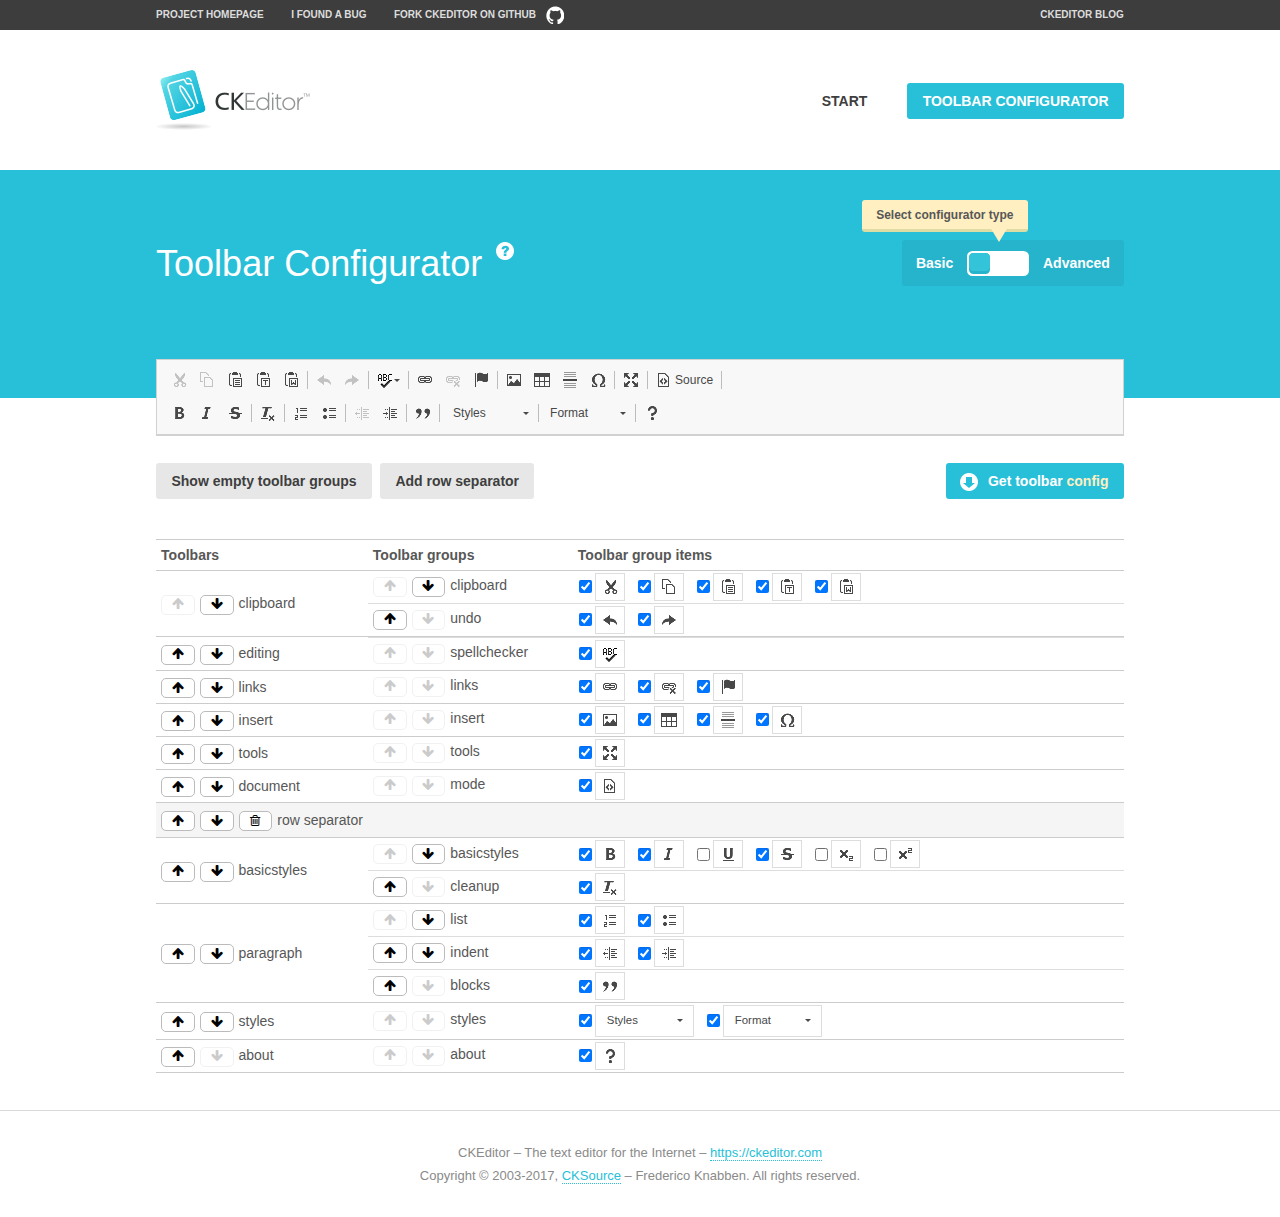
<file: ckeditor/samples/toolbarconfigurator/index.html>
<!DOCTYPE html>
<!--
Copyright (c) 2003-2017, CKSource - Frederico Knabben. All rights reserved.
For licensing, see LICENSE.md or https://ckeditor.com/legal/ckeditor-oss-license
-->
<!--[if IE 8]><html class="ie8"><![endif]-->
<!--[if gt IE 8]><html><![endif]-->
<!--[if !IE]><!--><html><!--<![endif]-->
<head>
	<meta charset="utf-8">
	<title>Toolbar Configurator</title>
	<script src="../../ckeditor.js"></script>
	<script>
		if ( CKEDITOR.env.ie && CKEDITOR.env.version < 9 )
			CKEDITOR.tools.enableHtml5Elements( document );
	</script>
	<link rel="stylesheet" href="lib/codemirror/codemirror.css">
	<link rel="stylesheet" href="lib/codemirror/show-hint.css">
	<link rel="stylesheet" href="lib/codemirror/neo.css">
	<link rel="stylesheet" href="css/fontello.css">
	<link rel="stylesheet" href="../css/samples.css">
</head>
<body id="toolbar">

<nav class="navigation-a">
	<div class="grid-container">
		<ul class="navigation-a-left grid-width-70">
			<li><a href="https://ckeditor.com/ckeditor-4/">Project Homepage</a></li>
			<li><a href="https://github.com/ckeditor/ckeditor-dev/issues">I found a bug</a></li>
			<li><a href="http://github.com/ckeditor/ckeditor-dev" class="icon-pos-right icon-navigation-a-github">Fork CKEditor on GitHub</a></li>
		</ul>
		<ul class="navigation-a-right grid-width-30">
			<li><a href="https://ckeditor.com/blog/">CKEditor Blog</a></li>
		</ul>
	</div>
</nav>

<header class="header-a">
	<div class="grid-container">
		<h1 class="header-a-logo grid-width-30">
			<a href="../index.html"><img src="../img/logo.png" alt="CKEditor Logo"></a>
		</h1>
		<nav class="navigation-b grid-width-70">
			<ul>
				<li><a href="../index.html"  class="button-a">Start</a></li>
				<li><a href="index.html"  class="button-a button-a-background">Toolbar configurator</a></li>
			</ul>
		</nav>
	</div>
</header>

<main>
	<div class="adjoined-top">
		<div class="grid-container">
			<div class="content grid-width-100">
				<div class="grid-container-nested">
					<h1 class="grid-width-60">
						Toolbar Configurator
						<a href="#help-content" type="button" title="Configurator help" id="help" class="button-a button-a-background button-a-no-text icon-pos-left icon-question-mark">Help</a>
					</h1>

					<div class="grid-width-40 grid-switch-magic">
						<div class="switch">
							<span class="balloon-a balloon-a-se">Select configurator type</span>
							<input type="radio" name="radio" data-num="1" id="radio-basic" />
							<input type="radio" name="radio" data-num="2" id="radio-advanced" />
							<label data-for="1" for="radio-basic">Basic</label>
							<span class="switch-inner">
								<span class="handler"></span>
							</span>
							<label data-for="2" for="radio-advanced">Advanced</label>
						</div>
					</div>
				</div>
			</div>
		</div>
	</div>
	<div class="adjoined-bottom">
		<div class="grid-container">
			<div class="grid-width-100">
				<div class="editors-container">
					<div id="editor-basic"></div>
					<div id="editor-advanced"></div>
				</div>
			</div>
		</div>
	</div>

	<div class="grid-container configurator">
		<div class="content grid-width-100">
			<div class="configurator">
				<div>
					<div id="toolbarModifierWrapper"></div>
				</div>
			</div>
		</div>
	</div>

	<div id="help-content">
		<div class="grid-container">
			<div class="grid-width-100">
				<h2>What Am I Doing Here?</h2>

				<div class="grid-container grid-container-nested">
					<div class="basic">
						<div class="grid-width-50">
							<p>Arrange <a href="https://docs.ckeditor.com/ckeditor4/docs/#!/api/CKEDITOR.config-cfg-toolbarGroups">toolbar groups</a>, toggle <a href="https://docs.ckeditor.com/ckeditor4/docs/#!/api/CKEDITOR.config-cfg-removeButtons">button visibility</a> according to your needs and get your toolbar configuration.</p>
							<p>You can replace the content of the <a href="../../config.js"><code>config.js</code></a> file with the generated configuration. If you already set some configuration options you will need to merge both configurations.</p>
						</div>
						<div class="grid-width-50">
							<p>Read more about different ways of <a href="https://docs.ckeditor.com/ckeditor4/docs/#!/guide/dev_configuration">setting configuration</a> and do not forget about <strong>clearing browser cache</strong>.</p>
							<p>Arranging toolbar groups is the recommended way of configuring the toolbar, but if you need more freedom you can use the <a href="#advanced">advanced configurator</a>.</p>
						</div>
					</div>
					<div class="advanced" style="display: none;">
						<div class="grid-width-50">
							<p>With this code editor you can edit your <a href="https://docs.ckeditor.com/ckeditor4/docs/#!/api/CKEDITOR.config-cfg-toolbar">toolbar configuration</a> live.</p>
							<p>You can replace the content of the <a href="../../config.js"><code>config.js</code></a> file with the generated configuration. If you already set some configuration options you will need to merge both configurations.</p>
						</div>
						<div class="grid-width-50">
							<p>Read more about different ways of <a href="https://docs.ckeditor.com/ckeditor4/docs/#!/guide/dev_configuration">setting configuration</a> and do not forget about <strong>clearing browser cache</strong>.</p>
						</div>
					</div>
				</div>

				<p class="grid-container grid-container-nested">
					<button type="button" class="help-content-close grid-width-100 button-a button-a-background">Got it. Let's play!</button>
				</p>
			</div>
		</div>
	</div>
</main>

<footer class="footer-a grid-container">
	<p class="grid-width-100">
		CKEditor &ndash; The text editor for the Internet &ndash; <a class="samples" href="https://ckeditor.com/">https://ckeditor.com</a>
	</p>
	<p class="grid-width-100" id="copy">
		Copyright &copy; 2003-2017, <a class="samples" href="https://cksource.com/">CKSource</a> &ndash; Frederico Knabben. All rights reserved.
	</p>
</footer>

<script src="lib/codemirror/codemirror.js"></script>
<script src="lib/codemirror/javascript.js"></script>
<script src="lib/codemirror/show-hint.js"></script>

<script src="js/fulltoolbareditor.js"></script>
<script src="js/abstracttoolbarmodifier.js"></script>
<script src="js/toolbarmodifier.js"></script>
<script src="js/toolbartextmodifier.js"></script>
<script src="../js/sf.js"></script>

<script>
	( function() {
		'use strict';

		var mode = ( window.location.hash.substr( 1 ) === 'advanced' ) ? 'advanced' : 'basic',
			configuratorSection = CKEDITOR.document.findOne( 'main > .grid-container.configurator' ),
			basicInstruction = CKEDITOR.document.findOne( '#help-content .basic' ),
			advancedInstruction = CKEDITOR.document.findOne( '#help-content .advanced' ),

			// Configurator mode switcher.
			modeSwitchBasic = CKEDITOR.document.getById( 'radio-basic' ),
			modeSwitchAdvanced = CKEDITOR.document.getById( 'radio-advanced' );

		// Initial setup
		function updateSwitcher() {
			if ( mode === 'advanced' ) {
				modeSwitchAdvanced.$.checked = true;
			} else {
				modeSwitchBasic.$.checked = true;
			}
		}

		updateSwitcher();

		CKEDITOR.document.getWindow().on( 'hashchange', function( e ) {
			var hash = window.location.hash.substr( 1 );
			if ( !( hash === 'advanced' || hash === 'basic' ) ) {
				return;
			}
			mode = hash;
			onToolbarsDone( mode );
		} );

		CKEDITOR.document.getWindow().on( 'resize', function() {
			updateToolbar( ( mode === 'basic' ? toolbarModifier : toolbarTextModifier )[ 'editorInstance' ] );
		} );

		function onRefresh( modifier ) {
			modifier = modifier || this;

			if ( mode === 'basic' && modifier instanceof ToolbarConfigurator.ToolbarTextModifier ) {
				return;
			}

			// CodeMirror container becomes visible, so we need to refresh and to avoid rendering problems.
			if ( mode === 'advanced' && modifier instanceof ToolbarConfigurator.ToolbarTextModifier ) {
				modifier.codeContainer.refresh();
			}

			updateToolbar( modifier.editorInstance );
		}

		function updateToolbar( editor ) {
			var editorContainer = editor.container;

			// Not always editor is loaded.
			if ( !editorContainer ) {
				return;
			}

			var displayStyle = editorContainer.getStyle( 'display' );

			editorContainer.setStyle( 'display', 'block' );

			var newHeight = editorContainer.getSize( 'height' );

			var newMarginTop = parseInt( editorContainer.getComputedStyle( 'margin-top' ), 10 );
			newMarginTop = ( isNaN( newMarginTop ) ? 0 : Number( newMarginTop ) );

			var newMarginBottom = parseInt( editorContainer.getComputedStyle( 'margin-bottom' ), 10 );
			newMarginBottom = ( isNaN( newMarginBottom ) ? 0 : Number( newMarginBottom ) );

			var result = newHeight + newMarginTop + newMarginBottom;

			editorContainer.setStyle( 'display', displayStyle );

			editor.container.getAscendant( 'div' ).setStyle( 'height', result + 'px' );
		}

		var toolbarModifier = new ToolbarConfigurator.ToolbarModifier( 'editor-basic' );

		var done = 0;
		toolbarModifier.init( onToolbarInit );
		toolbarModifier.onRefresh = onRefresh;

		CKEDITOR.document.getById( 'toolbarModifierWrapper' ).append( toolbarModifier.mainContainer );

		var toolbarTextModifier = new ToolbarConfigurator.ToolbarTextModifier( 'editor-advanced' );
		toolbarTextModifier.init( onToolbarInit );
		toolbarTextModifier.onRefresh = onRefresh;

		function onToolbarInit() {
			if ( ++done === 2 ) {
				onToolbarsDone();

				positionSticky.watch( CKEDITOR.document.findOne( '.toolbar' ), function() {
					return mode === 'advanced';
				} );
			}
		}

		function onToolbarsDone() {
			if ( mode === 'basic' ) {
				toggleModeBasic( false );
			} else {
				toggleModeAdvanced( false );
			}

			updateSwitcher();

			setTimeout( function() {
				CKEDITOR.document.findOne( '.editors-container' ).addClass( 'active' );
				CKEDITOR.document.findOne( '#toolbarModifierWrapper' ).addClass( 'active' );
			}, 200 );
		}

		CKEDITOR.document.getById( 'toolbarModifierWrapper' ).append( toolbarTextModifier.mainContainer );

		function toogleModeSwitch( onElement, offElement, onModifier, offModifier ) {
			onElement.addClass( 'fancy-button-active' );
			offElement.removeClass( 'fancy-button-active' );

			onModifier.showUI();
			offModifier.hideUI();
		}

		function toggleModeBasic( callOnRefresh ) {
			callOnRefresh = ( callOnRefresh !== false );
			mode = 'basic';
			window.location.hash = '#basic';
			toogleModeSwitch( modeSwitchBasic, modeSwitchAdvanced, toolbarModifier, toolbarTextModifier );

			configuratorSection.removeClass( 'freed-width' );
			basicInstruction.show();
			advancedInstruction.hide();

			callOnRefresh && onRefresh( toolbarModifier );
		}

		function toggleModeAdvanced( callOnRefresh ) {
			callOnRefresh = ( callOnRefresh !== false );
			mode = 'advanced';
			window.location.hash = '#advanced';
			toogleModeSwitch( modeSwitchAdvanced, modeSwitchBasic, toolbarTextModifier, toolbarModifier );

			configuratorSection.addClass( 'freed-width' );
			advancedInstruction.show();
			basicInstruction.hide();

			callOnRefresh && onRefresh( toolbarTextModifier );
		}

		modeSwitchBasic.on( 'click', toggleModeBasic );
		modeSwitchAdvanced.on( 'click', toggleModeAdvanced );

		//
		// Position:sticky for the toolbar.
		//

		// Will make elements behave like they were styled with position:sticky.
		var positionSticky = {
			// Store object: {
			// 		element: CKEDITOR.dom.element, // Element which will float.
			// 		placeholder: CKEDITOR.dom.element, // Placeholder which is place to prevent page bounce.
			// 		isFixed: boolean // Whether element float now.
			// }
			watched: [],

			active: [],

			staticContainer: null,

			init: function() {
				var element = CKEDITOR.dom.element.createFromHtml(
					'<div class="staticContainer">' +
						'<div class="grid-container" >' +
							'<div class="grid-width-100">' +
								'<div class="inner"></div>' +
							'</div>' +
						'</div>' +
					'</div>' );

				this.staticContainer = element.findOne( '.inner' );

				CKEDITOR.document.getBody().append( element );
			},

			watch: function( element, preventFunc ) {
				this.watched.push( {
					element: element,
					placeholder: new CKEDITOR.dom.element( 'div' ),
					isFixed: false,
					preventFunc: preventFunc
				} );
			},

			checkAll: function() {
				for ( var i = 0; i < this.watched.length; i++ ) {
					this.check( this.watched[ i ] );
				}
			},

			check: function( element ) {
				var isFixed = element.isFixed;
				var shouldBeFixed = this.shouldBeFixed( element );

				// Nothing to be done.
				if ( isFixed === shouldBeFixed ) {
					return;
				}

				var placeholder = element.placeholder;

				if ( isFixed ) {
					// Unfixing.

					element.element.insertBefore( placeholder );
					placeholder.remove();

					element.element.removeStyle( 'margin' );

					this.active.splice( CKEDITOR.tools.indexOf( this.active, element ), 1 );

				} else {
					// Fixing.
					placeholder.setStyle( 'width', element.element.getSize( 'width' ) + 'px' );
					placeholder.setStyle( 'height', element.element.getSize( 'height' ) + 'px' );
					placeholder.setStyle( 'margin-bottom', element.element.getComputedStyle( 'margin-bottom' ) );
					placeholder.setStyle( 'display', element.element.getComputedStyle( 'display' ) );
					placeholder.insertAfter( element.element );

					this.staticContainer.append( element.element );

					this.active.push( element );
				}

				element.isFixed = !element.isFixed;
			},

			shouldBeFixed: function( element ) {
				if ( element.preventFunc && element.preventFunc() ) {
					return false;
				}

				// If element is already fixed we are checking it's placeholder.
				var related = ( element.isFixed ? element.placeholder : element.element ),
					clientRect = related.$.getBoundingClientRect(),
					staticHeight = this.staticContainer.getSize('height' ),
					elemHeight = element.element.getSize( 'height' );

				if ( element.isFixed ) {
					return ( clientRect.top + elemHeight < staticHeight );
				} else {
					return ( clientRect.top < staticHeight );
				}
			}
		};

		positionSticky.init();

		CKEDITOR.document.getWindow().on( 'scroll',
			new CKEDITOR.tools.eventsBuffer( 100, positionSticky.checkAll, positionSticky ).input
		);

		// Make the toolbar sticky.
		positionSticky.watch( CKEDITOR.document.findOne( '.editors-container' ) );

		// Help button and help-content.
		( function() {
			var helpButton = CKEDITOR.document.getById( 'help' ),
				helpContent = CKEDITOR.document.getById( 'help-content' );

			// Don't show help button on IE8 because it's unsupported by Pico Modal.
			if ( CKEDITOR.env.ie && CKEDITOR.env.version == 8 ) {
				helpButton.hide();
			} else {
				// Display help modal when the button is clicked.
				helpButton.on( 'click', function( evt ) {
					SF.modal( {
						// Clone modal content from DOM.
						content: helpContent.getHtml(),

						afterCreate: function( modal ) {
							// Enable modal content button to close the modal.
							new CKEDITOR.dom.element( modal.modalElem() ).findOne( '.help-content-close' ).once( 'click', modal.close );
						}
					} ).show();
				} );
			}
		} )();
	} )();
</script>
</body>
</html>
</file>
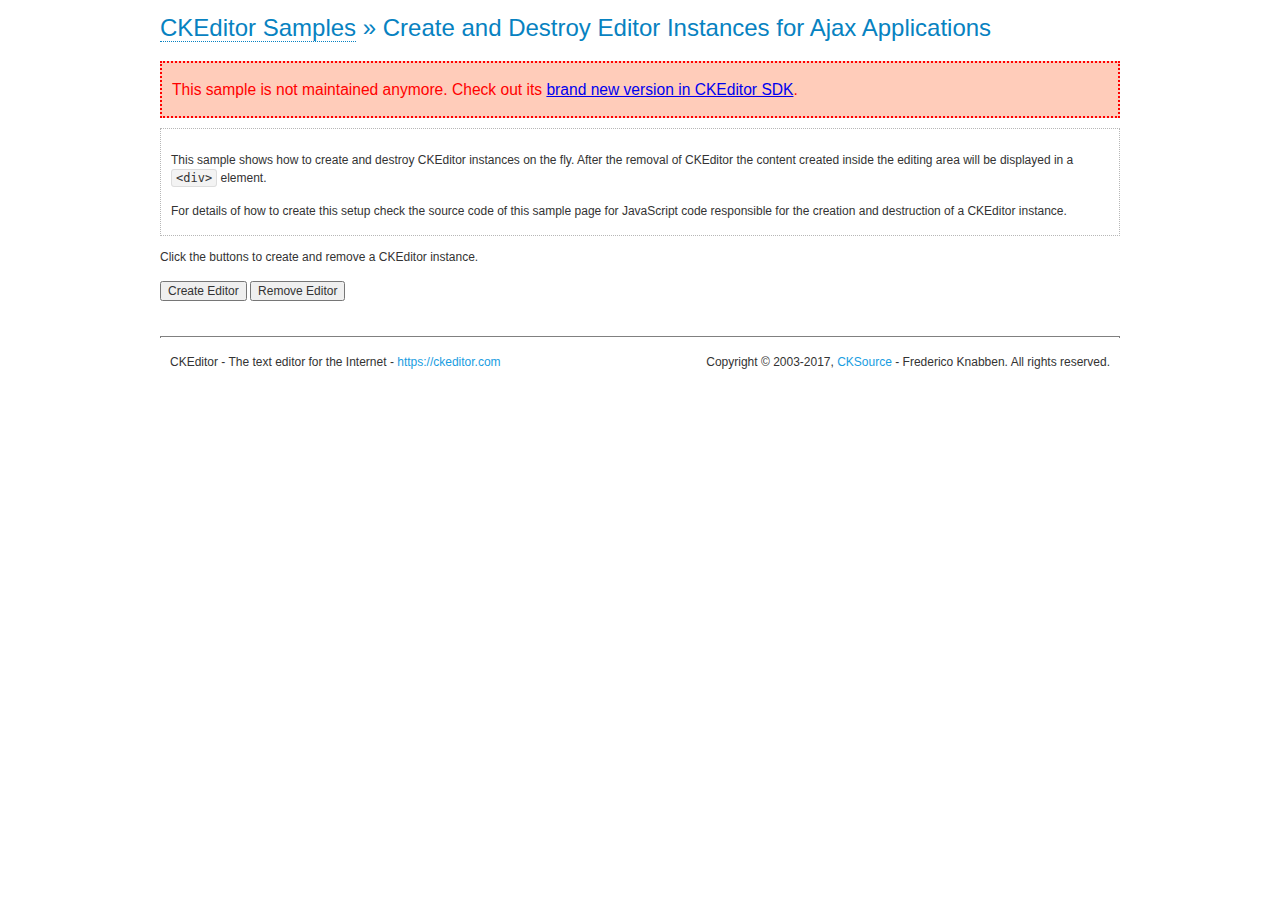
<file: ckeditor/samples/old/ajax.html>
<!DOCTYPE html>
<!--
Copyright (c) 2003-2017, CKSource - Frederico Knabben. All rights reserved.
For licensing, see LICENSE.md or https://ckeditor.com/legal/ckeditor-oss-license
-->
<html>
<head>
	<meta charset="utf-8">
	<title>Ajax &mdash; CKEditor Sample</title>
	<script src="../../ckeditor.js"></script>
	<link rel="stylesheet" href="sample.css">
	<script>

		var editor, html = '';

		function createEditor() {
			if ( editor )
				return;

			// Create a new editor inside the <div id="editor">, setting its value to html
			var config = {};
			editor = CKEDITOR.appendTo( 'editor', config, html );
		}

		function removeEditor() {
			if ( !editor )
				return;

			// Retrieve the editor contents. In an Ajax application, this data would be
			// sent to the server or used in any other way.
			document.getElementById( 'editorcontents' ).innerHTML = html = editor.getData();
			document.getElementById( 'contents' ).style.display = '';

			// Destroy the editor.
			editor.destroy();
			editor = null;
		}

	</script>
</head>
<body>
	<h1 class="samples">
		<a href="index.html">CKEditor Samples</a> &raquo; Create and Destroy Editor Instances for Ajax Applications
	</h1>
	<div class="warning deprecated">
		This sample is not maintained anymore. Check out its <a href="https://sdk.ckeditor.com/samples/saveajax.html">brand new version in CKEditor SDK</a>.
	</div>
	<div class="description">
		<p>
			This sample shows how to create and destroy CKEditor instances on the fly. After the removal of CKEditor the content created inside the editing
			area will be displayed in a <code>&lt;div&gt;</code> element.
		</p>
		<p>
			For details of how to create this setup check the source code of this sample page
			for JavaScript code responsible for the creation and destruction of a CKEditor instance.
		</p>
	</div>
	<p>Click the buttons to create and remove a CKEditor instance.</p>
	<p>
		<input onclick="createEditor();" type="button" value="Create Editor">
		<input onclick="removeEditor();" type="button" value="Remove Editor">
	</p>
	<!-- This div will hold the editor. -->
	<div id="editor">
	</div>
	<div id="contents" style="display: none">
		<p>
			Edited Contents:
		</p>
		<!-- This div will be used to display the editor contents. -->
		<div id="editorcontents">
		</div>
	</div>
	<div id="footer">
		<hr>
		<p>
			CKEditor - The text editor for the Internet - <a class="samples" href="https://ckeditor.com/">https://ckeditor.com</a>
		</p>
		<p id="copy">
			Copyright &copy; 2003-2017, <a class="samples" href="https://cksource.com/">CKSource</a> - Frederico
			Knabben. All rights reserved.
		</p>
	</div>
</body>
</html>
</file>
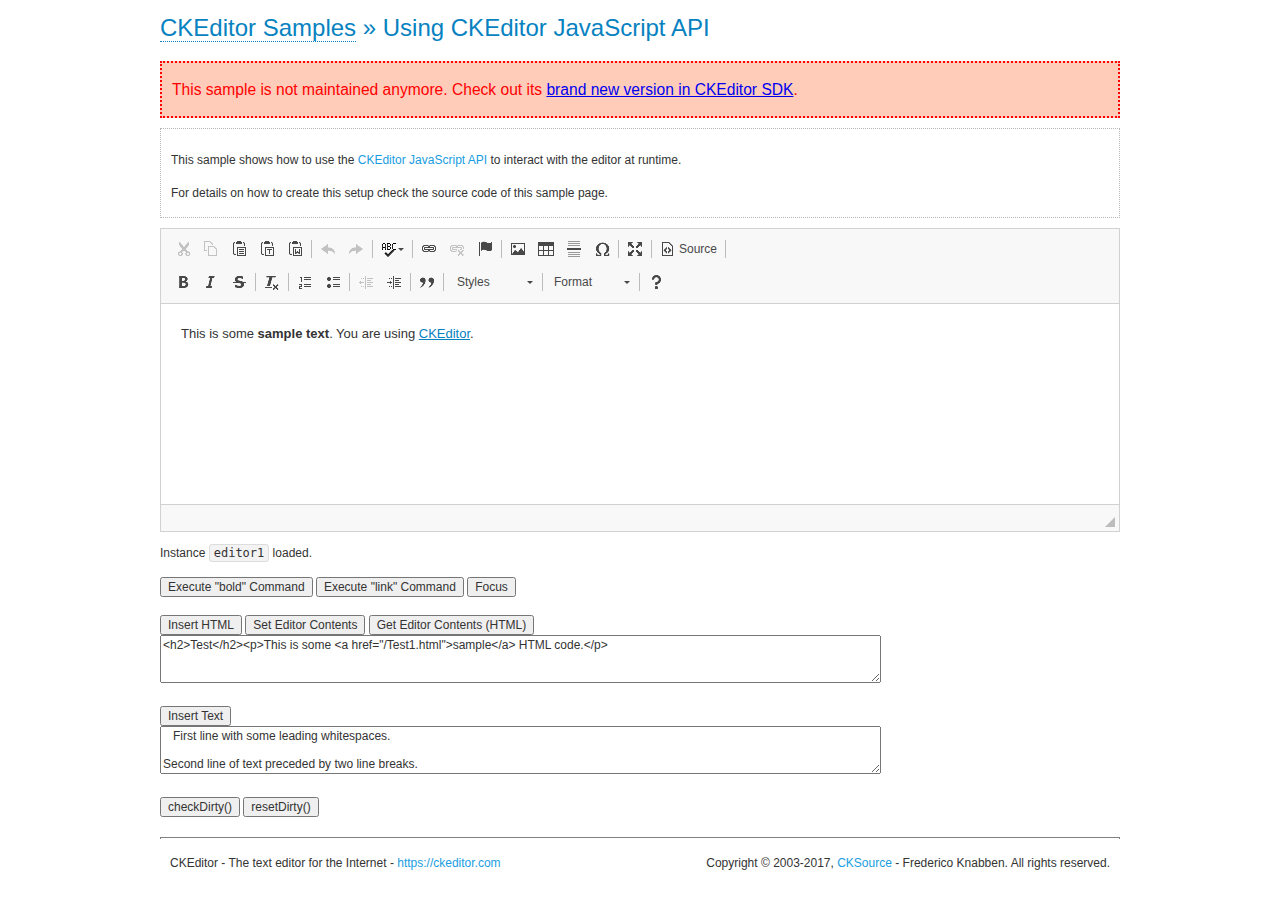
<file: ckeditor/samples/old/api.html>
<!DOCTYPE html>
<!--
Copyright (c) 2003-2017, CKSource - Frederico Knabben. All rights reserved.
For licensing, see LICENSE.md or https://ckeditor.com/legal/ckeditor-oss-license
-->
<html>
<head>
	<meta charset="utf-8">
	<title>API Usage &mdash; CKEditor Sample</title>
	<script src="../../ckeditor.js"></script>
	<link href="sample.css" rel="stylesheet">
	<script>

// The instanceReady event is fired, when an instance of CKEditor has finished
// its initialization.
CKEDITOR.on( 'instanceReady', function( ev ) {
	// Show the editor name and description in the browser status bar.
	document.getElementById( 'eMessage' ).innerHTML = 'Instance <code>' + ev.editor.name + '<\/code> loaded.';

	// Show this sample buttons.
	document.getElementById( 'eButtons' ).style.display = 'block';
});

function InsertHTML() {
	// Get the editor instance that we want to interact with.
	var editor = CKEDITOR.instances.editor1;
	var value = document.getElementById( 'htmlArea' ).value;

	// Check the active editing mode.
	if ( editor.mode == 'wysiwyg' )
	{
		// Insert HTML code.
		// https://docs.ckeditor.com/ckeditor4/docs/#!/api/CKEDITOR.editor-method-insertHtml
		editor.insertHtml( value );
	}
	else
		alert( 'You must be in WYSIWYG mode!' );
}

function InsertText() {
	// Get the editor instance that we want to interact with.
	var editor = CKEDITOR.instances.editor1;
	var value = document.getElementById( 'txtArea' ).value;

	// Check the active editing mode.
	if ( editor.mode == 'wysiwyg' )
	{
		// Insert as plain text.
		// https://docs.ckeditor.com/ckeditor4/docs/#!/api/CKEDITOR.editor-method-insertText
		editor.insertText( value );
	}
	else
		alert( 'You must be in WYSIWYG mode!' );
}

function SetContents() {
	// Get the editor instance that we want to interact with.
	var editor = CKEDITOR.instances.editor1;
	var value = document.getElementById( 'htmlArea' ).value;

	// Set editor contents (replace current contents).
	// https://docs.ckeditor.com/ckeditor4/docs/#!/api/CKEDITOR.editor-method-setData
	editor.setData( value );
}

function GetContents() {
	// Get the editor instance that you want to interact with.
	var editor = CKEDITOR.instances.editor1;

	// Get editor contents
	// https://docs.ckeditor.com/ckeditor4/docs/#!/api/CKEDITOR.editor-method-getData
	alert( editor.getData() );
}

function ExecuteCommand( commandName ) {
	// Get the editor instance that we want to interact with.
	var editor = CKEDITOR.instances.editor1;

	// Check the active editing mode.
	if ( editor.mode == 'wysiwyg' )
	{
		// Execute the command.
		// https://docs.ckeditor.com/ckeditor4/docs/#!/api/CKEDITOR.editor-method-execCommand
		editor.execCommand( commandName );
	}
	else
		alert( 'You must be in WYSIWYG mode!' );
}

function CheckDirty() {
	// Get the editor instance that we want to interact with.
	var editor = CKEDITOR.instances.editor1;
	// Checks whether the current editor contents present changes when compared
	// to the contents loaded into the editor at startup
	// https://docs.ckeditor.com/ckeditor4/docs/#!/api/CKEDITOR.editor-method-checkDirty
	alert( editor.checkDirty() );
}

function ResetDirty() {
	// Get the editor instance that we want to interact with.
	var editor = CKEDITOR.instances.editor1;
	// Resets the "dirty state" of the editor (see CheckDirty())
	// https://docs.ckeditor.com/ckeditor4/docs/#!/api/CKEDITOR.editor-method-resetDirty
	editor.resetDirty();
	alert( 'The "IsDirty" status has been reset' );
}

function Focus() {
	CKEDITOR.instances.editor1.focus();
}

function onFocus() {
	document.getElementById( 'eMessage' ).innerHTML = '<b>' + this.name + ' is focused </b>';
}

function onBlur() {
	document.getElementById( 'eMessage' ).innerHTML = this.name + ' lost focus';
}

	</script>

</head>
<body>
	<h1 class="samples">
		<a href="index.html">CKEditor Samples</a> &raquo; Using CKEditor JavaScript API
	</h1>
	<div class="warning deprecated">
		This sample is not maintained anymore. Check out its <a href="https://sdk.ckeditor.com/samples/api.html">brand new version in CKEditor SDK</a>.
	</div>
	<div class="description">
	<p>
		This sample shows how to use the
		<a class="samples" href="https://docs.ckeditor.com/ckeditor4/docs/#!/api/CKEDITOR.editor">CKEditor JavaScript API</a>
		to interact with the editor at runtime.
	</p>
	<p>
		For details on how to create this setup check the source code of this sample page.
	</p>
	</div>

	<!-- This <div> holds alert messages to be display in the sample page. -->
	<div id="alerts">
		<noscript>
			<p>
				<strong>CKEditor requires JavaScript to run</strong>. In a browser with no JavaScript
				support, like yours, you should still see the contents (HTML data) and you should
				be able to edit it normally, without a rich editor interface.
			</p>
		</noscript>
	</div>
	<form action="../../../samples/sample_posteddata.php" method="post">
		<textarea cols="100" id="editor1" name="editor1" rows="10">&lt;p&gt;This is some &lt;strong&gt;sample text&lt;/strong&gt;. You are using &lt;a href="https://ckeditor.com/"&gt;CKEditor&lt;/a&gt;.&lt;/p&gt;</textarea>

		<script>
			// Replace the <textarea id="editor1"> with an CKEditor instance.
			CKEDITOR.replace( 'editor1', {
				on: {
					focus: onFocus,
					blur: onBlur,

					// Check for availability of corresponding plugins.
					pluginsLoaded: function( evt ) {
						var doc = CKEDITOR.document, ed = evt.editor;
						if ( !ed.getCommand( 'bold' ) )
							doc.getById( 'exec-bold' ).hide();
						if ( !ed.getCommand( 'link' ) )
							doc.getById( 'exec-link' ).hide();
					}
				}
			});
		</script>

		<p id="eMessage">
		</p>

		<div id="eButtons" style="display: none">
			<input id="exec-bold" onclick="ExecuteCommand('bold');" type="button" value="Execute &quot;bold&quot; Command">
			<input id="exec-link" onclick="ExecuteCommand('link');" type="button" value="Execute &quot;link&quot; Command">
			<input onclick="Focus();" type="button" value="Focus">
			<br><br>
			<input onclick="InsertHTML();" type="button" value="Insert HTML">
			<input onclick="SetContents();" type="button" value="Set Editor Contents">
			<input onclick="GetContents();" type="button" value="Get Editor Contents (HTML)">
			<br>
			<textarea cols="100" id="htmlArea" rows="3">&lt;h2&gt;Test&lt;/h2&gt;&lt;p&gt;This is some &lt;a href="/Test1.html"&gt;sample&lt;/a&gt; HTML code.&lt;/p&gt;</textarea>
			<br>
			<br>
			<input onclick="InsertText();" type="button" value="Insert Text">
			<br>
			<textarea cols="100" id="txtArea" rows="3">   First line with some leading whitespaces.

Second line of text preceded by two line breaks.</textarea>
			<br>
			<br>
			<input onclick="CheckDirty();" type="button" value="checkDirty()">
			<input onclick="ResetDirty();" type="button" value="resetDirty()">
		</div>
	</form>
	<div id="footer">
		<hr>
		<p>
			CKEditor - The text editor for the Internet - <a class="samples" href="https://ckeditor.com/">https://ckeditor.com</a>
		</p>
		<p id="copy">
			Copyright &copy; 2003-2017, <a class="samples" href="https://cksource.com/">CKSource</a> - Frederico
			Knabben. All rights reserved.
		</p>
	</div>
</body>
</html>
</file>
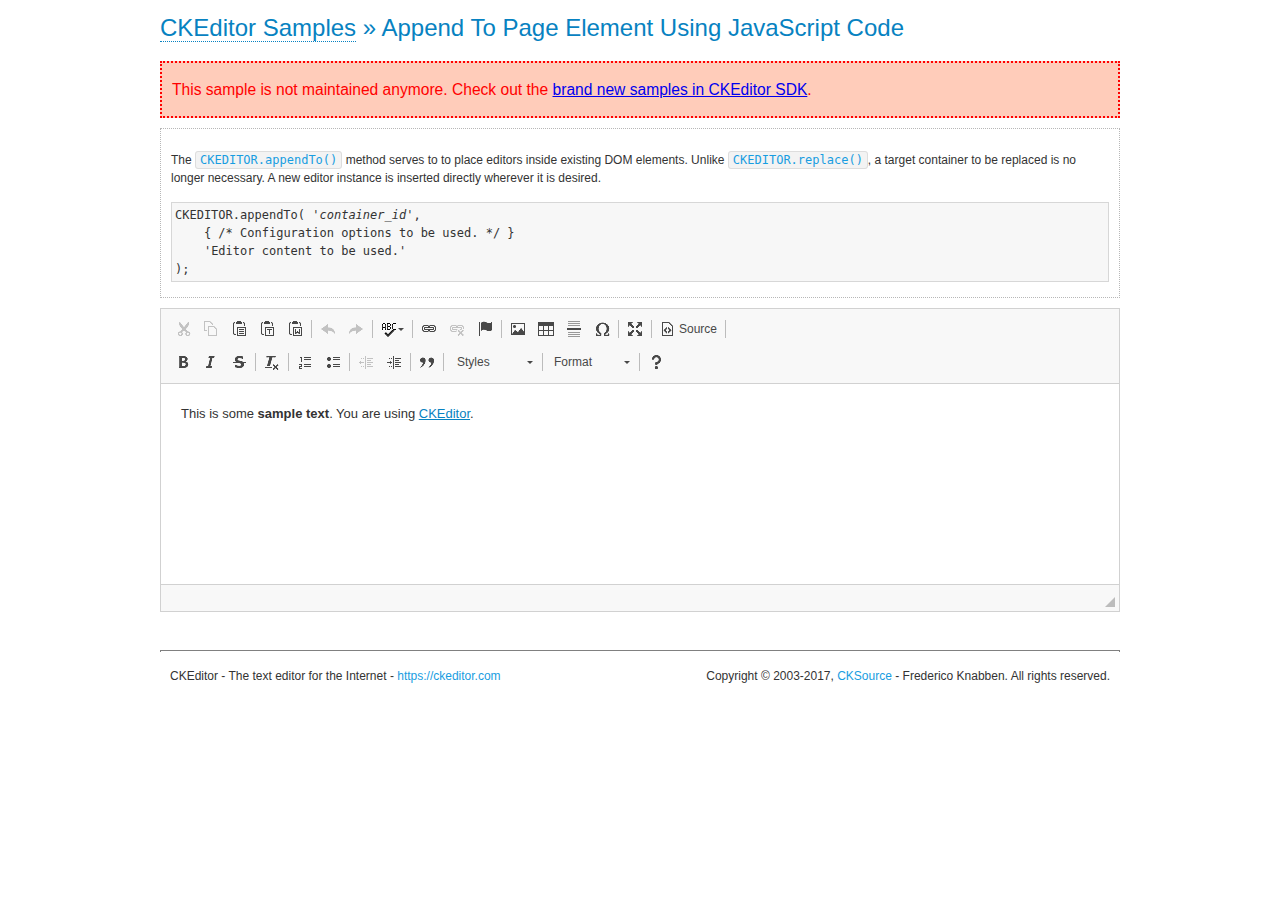
<file: ckeditor/samples/old/appendto.html>
<!DOCTYPE html>
<!--
Copyright (c) 2003-2017, CKSource - Frederico Knabben. All rights reserved.
For licensing, see LICENSE.md or https://ckeditor.com/legal/ckeditor-oss-license
-->
<html>
<head>
	<meta charset="utf-8">
	<title>Append To Page Element Using JavaScript Code &mdash; CKEditor Sample</title>
	<script src="../../ckeditor.js"></script>
	<link rel="stylesheet" href="sample.css">
</head>
<body>
	<h1 class="samples">
		<a href="index.html">CKEditor Samples</a> &raquo; Append To Page Element Using JavaScript Code
	</h1>
	<div class="warning deprecated">
		This sample is not maintained anymore. Check out the <a href="https://sdk.ckeditor.com/">brand new samples in CKEditor SDK</a>.
	</div>
	<div id="section1">
		<div class="description">
			<p>
				The <code><a class="samples" href="https://docs.ckeditor.com/ckeditor4/docs/#!/api/CKEDITOR-method-appendTo">CKEDITOR.appendTo()</a></code> method serves to to place editors inside existing DOM elements. Unlike <code><a class="samples" href="https://docs.ckeditor.com/ckeditor4/docs/#!/api/CKEDITOR-method-replace">CKEDITOR.replace()</a></code>,
				a target container to be replaced is no longer necessary. A new editor
				instance is inserted directly wherever it is desired.
			</p>
<pre class="samples">CKEDITOR.appendTo( '<em>container_id</em>',
	{ /* Configuration options to be used. */ }
	'Editor content to be used.'
);</pre>
		</div>
		<script>

			// This call can be placed at any point after the
			// DOM element to append CKEditor to or inside the <head><script>
			// in a window.onload event handler.

			// Append a CKEditor instance using the default configuration and the
			// provided content to the <div> element of ID "section1".
			CKEDITOR.appendTo( 'section1',
				null,
				'<p>This is some <strong>sample text</strong>. You are using <a href="https://ckeditor.com/">CKEditor</a>.</p>'
			);

		</script>
	</div>
	<br>
	<div id="footer">
		<hr>
		<p>
			CKEditor - The text editor for the Internet - <a class="samples" href="https://ckeditor.com/">https://ckeditor.com</a>
		</p>
		<p id="copy">
			Copyright &copy; 2003-2017, <a class="samples" href="https://cksource.com/">CKSource</a> - Frederico
			Knabben. All rights reserved.
		</p>
	</div>
</body>
</html>
</file>
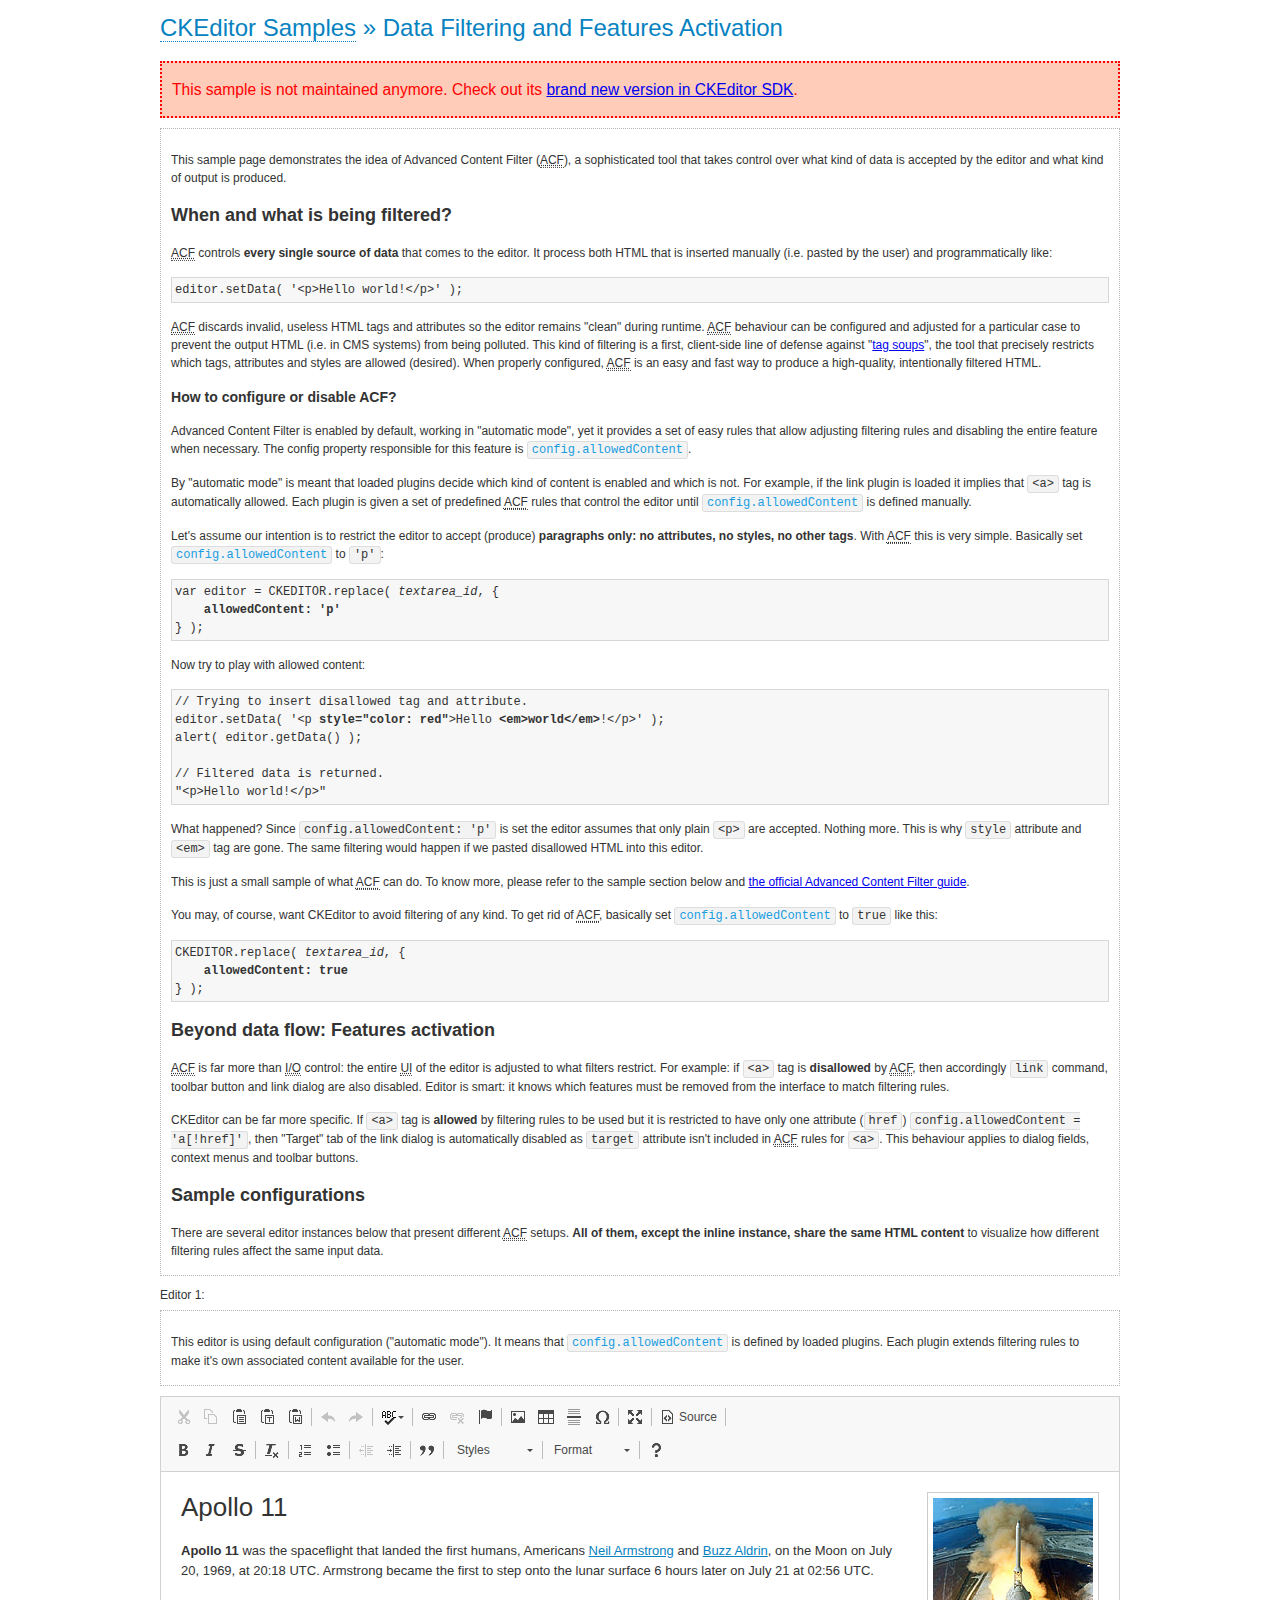
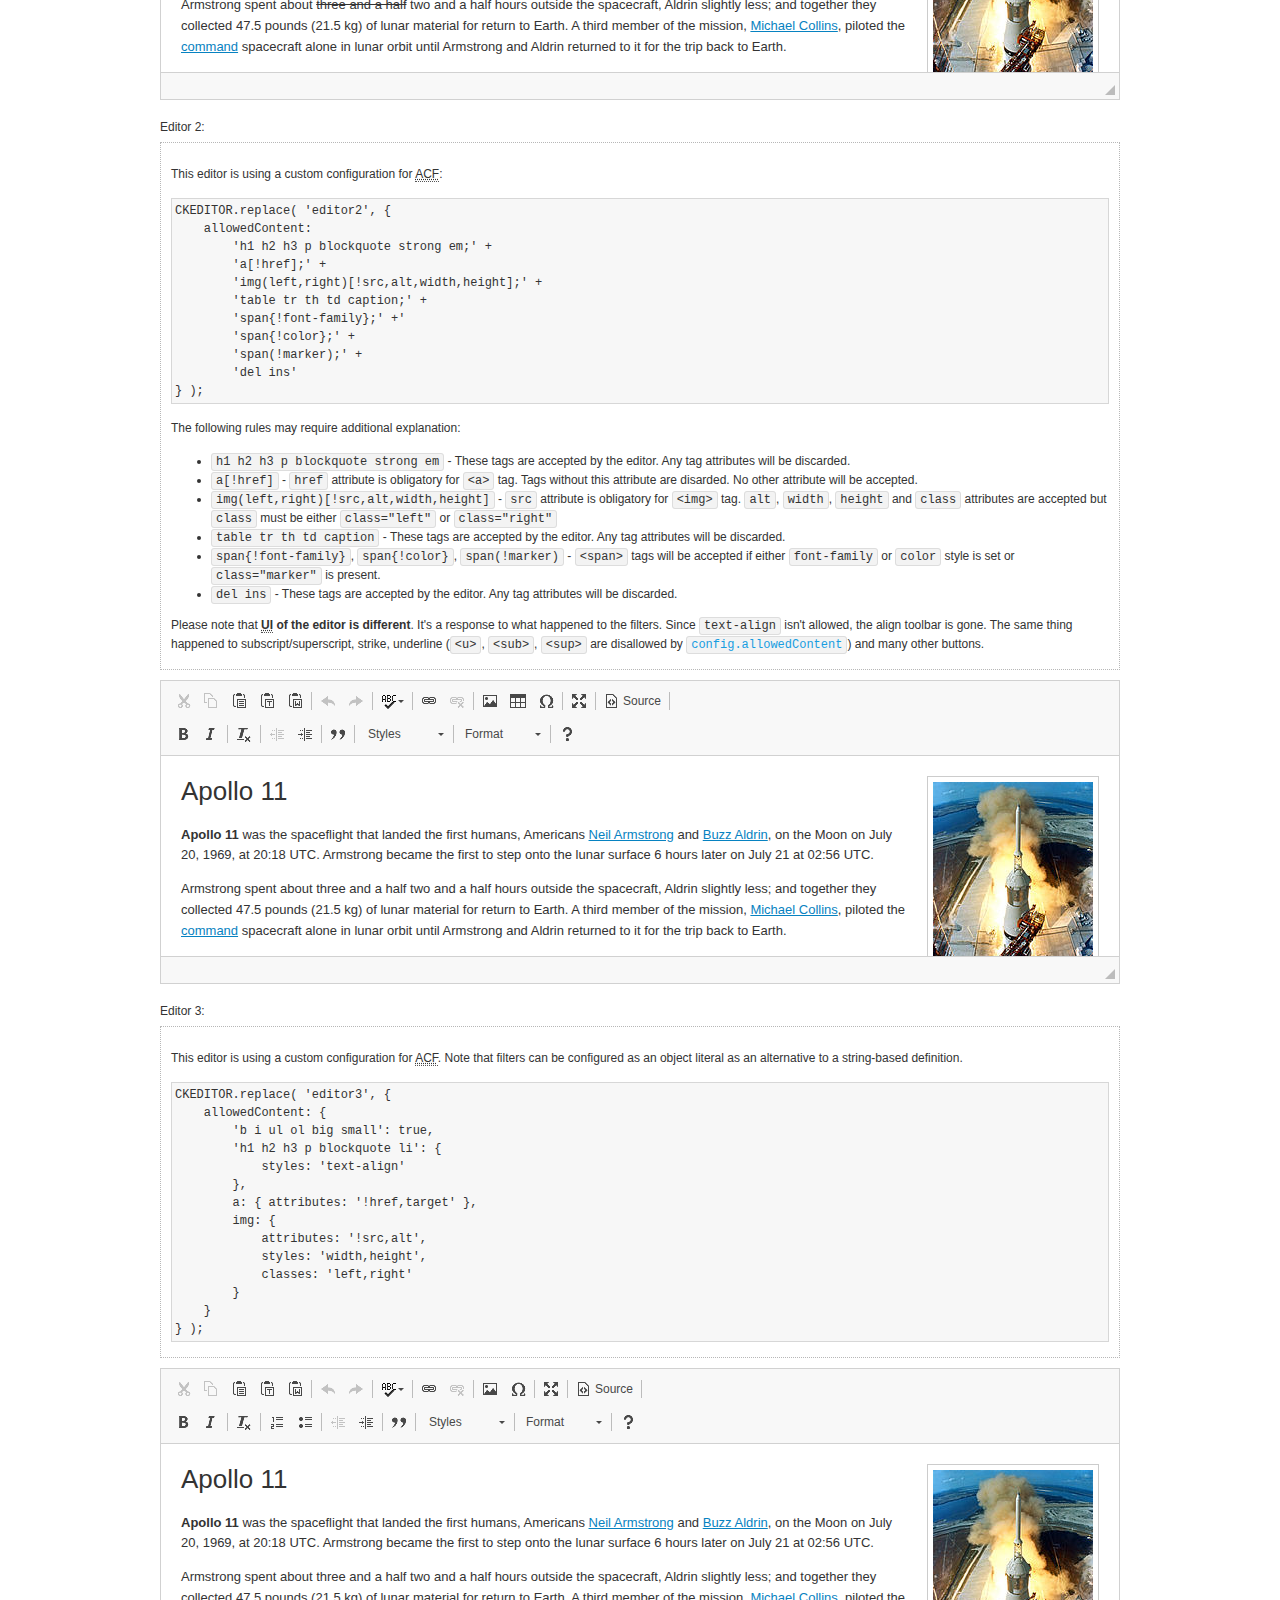
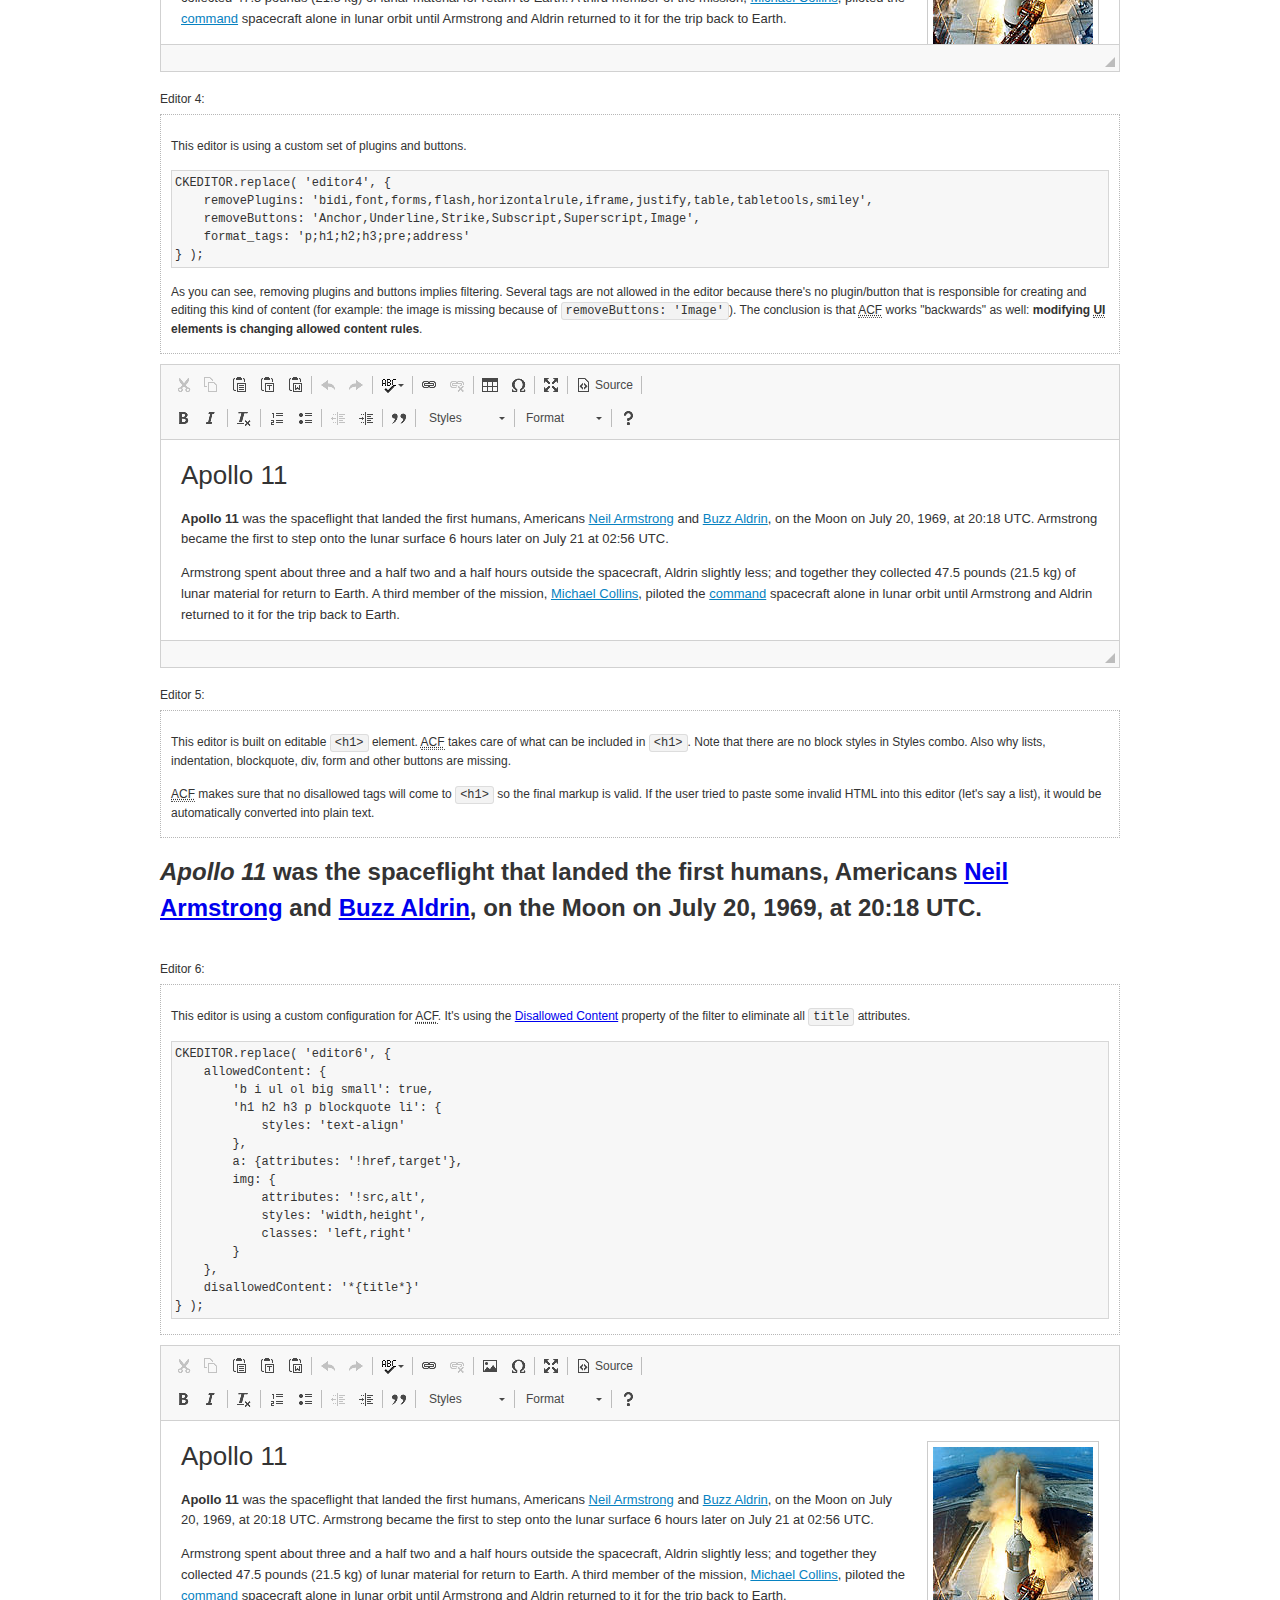
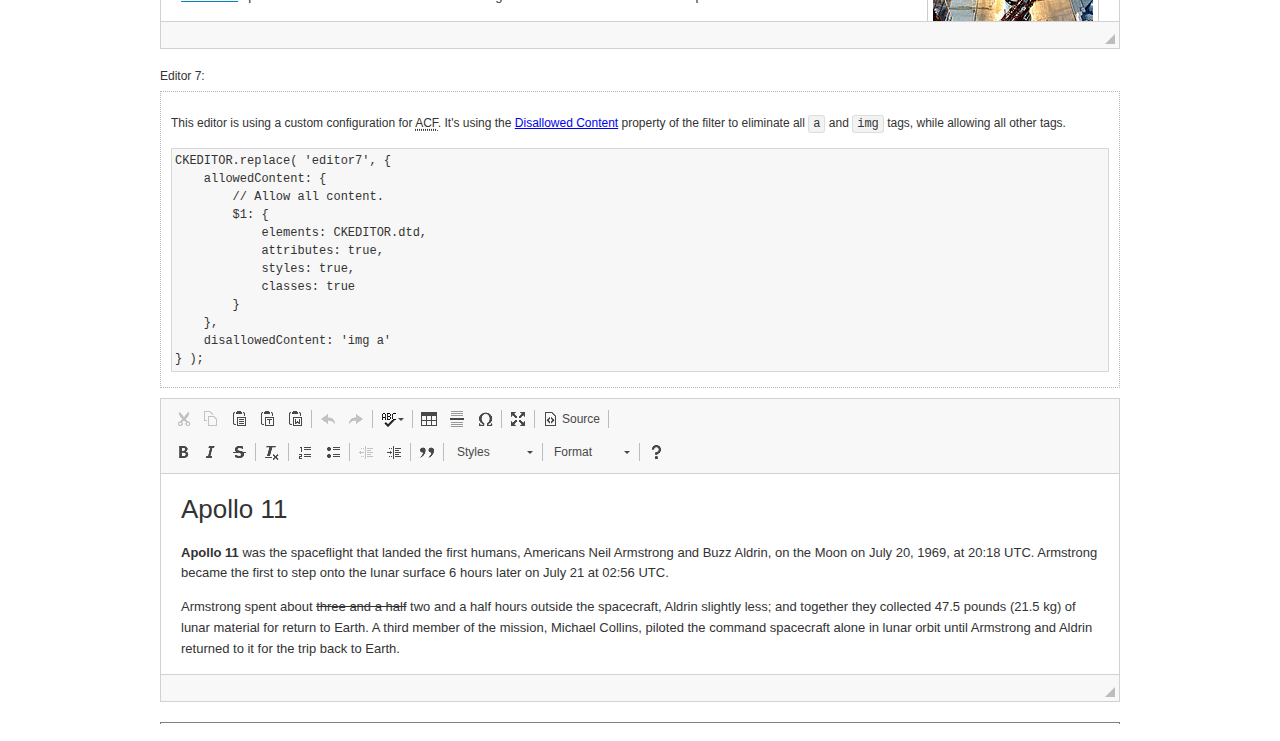
<file: ckeditor/samples/old/datafiltering.html>
<!DOCTYPE html>
<!--
Copyright (c) 2003-2017, CKSource - Frederico Knabben. All rights reserved.
For licensing, see LICENSE.md or https://ckeditor.com/legal/ckeditor-oss-license
-->
<html>
<head>
	<meta charset="utf-8">
	<title>Data Filtering &mdash; CKEditor Sample</title>
	<script src="../../ckeditor.js"></script>
	<link rel="stylesheet" href="sample.css">
	<script>
		// Remove advanced tabs for all editors.
		CKEDITOR.config.removeDialogTabs = 'image:advanced;link:advanced;flash:advanced;creatediv:advanced;editdiv:advanced';
	</script>
</head>
<body>
	<h1 class="samples">
		<a href="index.html">CKEditor Samples</a> &raquo; Data Filtering and Features Activation
	</h1>
	<div class="warning deprecated">
		This sample is not maintained anymore. Check out its <a href="https://sdk.ckeditor.com/samples/acf.html">brand new version in CKEditor SDK</a>.
	</div>
	<div class="description">
		<p>
			This sample page demonstrates the idea of Advanced Content Filter
			(<abbr title="Advanced Content Filter">ACF</abbr>), a sophisticated
			tool that takes control over what kind of data is accepted by the editor and what
			kind of output is produced.
		</p>
		<h2>When and what is being filtered?</h2>
		<p>
			<abbr title="Advanced Content Filter">ACF</abbr> controls
			<strong>every single source of data</strong> that comes to the editor.
			It process both HTML that is inserted manually (i.e. pasted by the user)
			and programmatically like:
		</p>
<pre class="samples">
editor.setData( '&lt;p&gt;Hello world!&lt;/p&gt;' );
</pre>
		<p>
			<abbr title="Advanced Content Filter">ACF</abbr> discards invalid,
			useless HTML tags and attributes so the editor remains "clean" during
			runtime. <abbr title="Advanced Content Filter">ACF</abbr> behaviour
			can be configured and adjusted for a particular case to prevent the
			output HTML (i.e. in CMS systems) from being polluted.

			This kind of filtering is a first, client-side line of defense
			against "<a href="http://en.wikipedia.org/wiki/Tag_soup">tag soups</a>",
			the tool that precisely restricts which tags, attributes and styles
			are allowed (desired). When properly configured, <abbr title="Advanced Content Filter">ACF</abbr>
			is an easy and fast way to produce a high-quality, intentionally filtered HTML.
		</p>

		<h3>How to configure or disable ACF?</h3>
		<p>
			Advanced Content Filter is enabled by default, working in "automatic mode", yet
			it provides a set of easy rules that allow adjusting filtering rules
			and disabling the entire feature when necessary. The config property
			responsible for this feature is <code><a class="samples"
			href="https://docs.ckeditor.com/ckeditor4/docs/#!/api/CKEDITOR.config-cfg-allowedContent">config.allowedContent</a></code>.
		</p>
		<p>
			By "automatic mode" is meant that loaded plugins decide which kind
			of content is enabled and which is not. For example, if the link
			plugin is loaded it implies that <code>&lt;a&gt;</code> tag is
			automatically allowed. Each plugin is given a set
			of predefined <abbr title="Advanced Content Filter">ACF</abbr> rules
			that control the editor until <code><a class="samples"
			href="https://docs.ckeditor.com/ckeditor4/docs/#!/api/CKEDITOR.config-cfg-allowedContent">
			config.allowedContent</a></code>
			is defined manually.
		</p>
		<p>
			Let's assume our intention is to restrict the editor to accept (produce) <strong>paragraphs
			only: no attributes, no styles, no other tags</strong>.
			With <abbr title="Advanced Content Filter">ACF</abbr>
			this is very simple. Basically set <code><a class="samples"
			href="https://docs.ckeditor.com/ckeditor4/docs/#!/api/CKEDITOR.config-cfg-allowedContent">
			config.allowedContent</a></code> to <code>'p'</code>:
		</p>
<pre class="samples">
var editor = CKEDITOR.replace( <em>textarea_id</em>, {
	<strong>allowedContent: 'p'</strong>
} );
</pre>
		<p>
			Now try to play with allowed content:
		</p>
<pre class="samples">
// Trying to insert disallowed tag and attribute.
editor.setData( '&lt;p <strong>style="color: red"</strong>&gt;Hello <strong>&lt;em&gt;world&lt;/em&gt;</strong>!&lt;/p&gt;' );
alert( editor.getData() );

// Filtered data is returned.
"&lt;p&gt;Hello world!&lt;/p&gt;"
</pre>
		<p>
			What happened? Since <code>config.allowedContent: 'p'</code> is set the editor assumes
			that only plain <code>&lt;p&gt;</code> are accepted. Nothing more. This is why
			<code>style</code> attribute and <code>&lt;em&gt;</code> tag are gone. The same
			filtering would happen if we pasted disallowed HTML into this editor.
		</p>
		<p>
			This is just a small sample of what <abbr title="Advanced Content Filter">ACF</abbr>
			can do. To know more, please refer to the sample section below and
			<a href="https://docs.ckeditor.com/ckeditor4/docs/#!/guide/dev_advanced_content_filter">the official Advanced Content Filter guide</a>.
		</p>
		<p>
			You may, of course, want CKEditor to avoid filtering of any kind.
			To get rid of <abbr title="Advanced Content Filter">ACF</abbr>,
			basically set <code><a class="samples"
			href="https://docs.ckeditor.com/ckeditor4/docs/#!/api/CKEDITOR.config-cfg-allowedContent">
			config.allowedContent</a></code> to <code>true</code> like this:
		</p>
<pre class="samples">
CKEDITOR.replace( <em>textarea_id</em>, {
	<strong>allowedContent: true</strong>
} );
</pre>

		<h2>Beyond data flow: Features activation</h2>
		<p>
			<abbr title="Advanced Content Filter">ACF</abbr> is far more than
			<abbr title="Input/Output">I/O</abbr> control: the entire
			<abbr title="User Interface">UI</abbr> of the editor is adjusted to what
			filters restrict. For example: if <code>&lt;a&gt;</code> tag is
			<strong>disallowed</strong>
			by <abbr title="Advanced Content Filter">ACF</abbr>,
			then accordingly <code>link</code> command, toolbar button and link dialog
			are also disabled. Editor is smart: it knows which features must be
			removed from the interface to match filtering rules.
		</p>
		<p>
			CKEditor can be far more specific. If <code>&lt;a&gt;</code> tag is
			<strong>allowed</strong> by filtering rules to be used but it is restricted
			to have only one attribute (<code>href</code>)
			<code>config.allowedContent = 'a[!href]'</code>, then
			"Target" tab of the link dialog is automatically disabled as <code>target</code>
			attribute isn't included in <abbr title="Advanced Content Filter">ACF</abbr> rules
			for <code>&lt;a&gt;</code>. This behaviour applies to dialog fields, context
			menus and toolbar buttons.
		</p>

		<h2>Sample configurations</h2>
		<p>
			There are several editor instances below that present different
			<abbr title="Advanced Content Filter">ACF</abbr> setups. <strong>All of them,
			except the inline instance, share the same HTML content</strong> to visualize
			how different filtering rules affect the same input data.
		</p>
	</div>

	<div>
		<label for="editor1">
			Editor 1:
		</label>
		<div class="description">
			<p>
				This editor is using default configuration ("automatic mode"). It means that
				<code><a class="samples"
				href="https://docs.ckeditor.com/ckeditor4/docs/#!/api/CKEDITOR.config-cfg-allowedContent">
				config.allowedContent</a></code> is defined by loaded plugins.
				Each plugin extends filtering rules to make it's own associated content
				available for the user.
			</p>
		</div>
		<textarea cols="80" id="editor1" name="editor1" rows="10">
			&lt;h1&gt;&lt;img alt=&quot;Saturn V carrying Apollo 11&quot; class=&quot;right&quot; src=&quot;assets/sample.jpg&quot;/&gt; Apollo 11&lt;/h1&gt; &lt;p&gt;&lt;b&gt;Apollo 11&lt;/b&gt; was the spaceflight that landed the first humans, Americans &lt;a href=&quot;http://en.wikipedia.org/wiki/Neil_Armstrong&quot; title=&quot;Neil Armstrong&quot;&gt;Neil Armstrong&lt;/a&gt; and &lt;a href=&quot;http://en.wikipedia.org/wiki/Buzz_Aldrin&quot; title=&quot;Buzz Aldrin&quot;&gt;Buzz Aldrin&lt;/a&gt;, on the Moon on July 20, 1969, at 20:18 UTC. Armstrong became the first to step onto the lunar surface 6 hours later on July 21 at 02:56 UTC.&lt;/p&gt; &lt;p&gt;Armstrong spent about &lt;s&gt;three and a half&lt;/s&gt; two and a half hours outside the spacecraft, Aldrin slightly less; and together they collected 47.5 pounds (21.5&amp;nbsp;kg) of lunar material for return to Earth. A third member of the mission, &lt;a href=&quot;http://en.wikipedia.org/wiki/Michael_Collins_(astronaut)&quot; title=&quot;Michael Collins (astronaut)&quot;&gt;Michael Collins&lt;/a&gt;, piloted the &lt;a href=&quot;http://en.wikipedia.org/wiki/Apollo_Command/Service_Module&quot; title=&quot;Apollo Command/Service Module&quot;&gt;command&lt;/a&gt; spacecraft alone in lunar orbit until Armstrong and Aldrin returned to it for the trip back to Earth.&lt;/p&gt; &lt;h2&gt;Broadcasting and &lt;em&gt;quotes&lt;/em&gt; &lt;a id=&quot;quotes&quot; name=&quot;quotes&quot;&gt;&lt;/a&gt;&lt;/h2&gt; &lt;p&gt;Broadcast on live TV to a world-wide audience, Armstrong stepped onto the lunar surface and described the event as:&lt;/p&gt; &lt;blockquote&gt;&lt;p&gt;One small step for [a] man, one giant leap for mankind.&lt;/p&gt;&lt;/blockquote&gt; &lt;p&gt;Apollo 11 effectively ended the &lt;a href=&quot;http://en.wikipedia.org/wiki/Space_Race&quot; title=&quot;Space Race&quot;&gt;Space Race&lt;/a&gt; and fulfilled a national goal proposed in 1961 by the late U.S. President &lt;a href=&quot;http://en.wikipedia.org/wiki/John_F._Kennedy&quot; title=&quot;John F. Kennedy&quot;&gt;John F. Kennedy&lt;/a&gt; in a speech before the United States Congress:&lt;/p&gt; &lt;blockquote&gt;&lt;p&gt;[...] before this decade is out, of landing a man on the Moon and returning him safely to the Earth.&lt;/p&gt;&lt;/blockquote&gt; &lt;h2&gt;Technical details &lt;a id=&quot;tech-details&quot; name=&quot;tech-details&quot;&gt;&lt;/a&gt;&lt;/h2&gt; &lt;table align=&quot;right&quot; border=&quot;1&quot; bordercolor=&quot;#ccc&quot; cellpadding=&quot;5&quot; cellspacing=&quot;0&quot; style=&quot;border-collapse:collapse;margin:10px 0 10px 15px;&quot;&gt; &lt;caption&gt;&lt;strong&gt;Mission crew&lt;/strong&gt;&lt;/caption&gt; &lt;thead&gt; &lt;tr&gt; &lt;th scope=&quot;col&quot;&gt;Position&lt;/th&gt; &lt;th scope=&quot;col&quot;&gt;Astronaut&lt;/th&gt; &lt;/tr&gt; &lt;/thead&gt; &lt;tbody&gt; &lt;tr&gt; &lt;td&gt;Commander&lt;/td&gt; &lt;td&gt;Neil A. Armstrong&lt;/td&gt; &lt;/tr&gt; &lt;tr&gt; &lt;td&gt;Command Module Pilot&lt;/td&gt; &lt;td&gt;Michael Collins&lt;/td&gt; &lt;/tr&gt; &lt;tr&gt; &lt;td&gt;Lunar Module Pilot&lt;/td&gt; &lt;td&gt;Edwin &amp;quot;Buzz&amp;quot; E. Aldrin, Jr.&lt;/td&gt; &lt;/tr&gt; &lt;/tbody&gt; &lt;/table&gt; &lt;p&gt;Launched by a &lt;strong&gt;Saturn V&lt;/strong&gt; rocket from &lt;a href=&quot;http://en.wikipedia.org/wiki/Kennedy_Space_Center&quot; title=&quot;Kennedy Space Center&quot;&gt;Kennedy Space Center&lt;/a&gt; in Merritt Island, Florida on July 16, Apollo 11 was the fifth manned mission of &lt;a href=&quot;http://en.wikipedia.org/wiki/NASA&quot; title=&quot;NASA&quot;&gt;NASA&lt;/a&gt;&amp;#39;s Apollo program. The Apollo spacecraft had three parts:&lt;/p&gt; &lt;ol&gt; &lt;li&gt;&lt;strong&gt;Command Module&lt;/strong&gt; with a cabin for the three astronauts which was the only part which landed back on Earth&lt;/li&gt; &lt;li&gt;&lt;strong&gt;Service Module&lt;/strong&gt; which supported the Command Module with propulsion, electrical power, oxygen and water&lt;/li&gt; &lt;li&gt;&lt;strong&gt;Lunar Module&lt;/strong&gt; for landing on the Moon.&lt;/li&gt; &lt;/ol&gt; &lt;p&gt;After being sent to the Moon by the Saturn V&amp;#39;s upper stage, the astronauts separated the spacecraft from it and travelled for three days until they entered into lunar orbit. Armstrong and Aldrin then moved into the Lunar Module and landed in the &lt;a href=&quot;http://en.wikipedia.org/wiki/Mare_Tranquillitatis&quot; title=&quot;Mare Tranquillitatis&quot;&gt;Sea of Tranquility&lt;/a&gt;. They stayed a total of about 21 and a half hours on the lunar surface. After lifting off in the upper part of the Lunar Module and rejoining Collins in the Command Module, they returned to Earth and landed in the &lt;a href=&quot;http://en.wikipedia.org/wiki/Pacific_Ocean&quot; title=&quot;Pacific Ocean&quot;&gt;Pacific Ocean&lt;/a&gt; on July 24.&lt;/p&gt; &lt;hr/&gt; &lt;p style=&quot;text-align: right;&quot;&gt;&lt;small&gt;Source: &lt;a href=&quot;http://en.wikipedia.org/wiki/Apollo_11&quot;&gt;Wikipedia.org&lt;/a&gt;&lt;/small&gt;&lt;/p&gt;
		</textarea>

		<script>

			CKEDITOR.replace( 'editor1' );

		</script>
	</div>

	<br>

	<div>
		<label for="editor2">
			Editor 2:
		</label>
		<div class="description">
			<p>
				This editor is using a custom configuration for
				<abbr title="Advanced Content Filter">ACF</abbr>:
			</p>
<pre class="samples">
CKEDITOR.replace( 'editor2', {
	allowedContent:
		'h1 h2 h3 p blockquote strong em;' +
		'a[!href];' +
		'img(left,right)[!src,alt,width,height];' +
		'table tr th td caption;' +
		'span{!font-family};' +'
		'span{!color};' +
		'span(!marker);' +
		'del ins'
} );
</pre>
			<p>
				The following rules may require additional explanation:
			</p>
			<ul>
				<li>
					<code>h1 h2 h3 p blockquote strong em</code> - These tags
					are accepted by the editor. Any tag attributes will be discarded.
				</li>
				<li>
					<code>a[!href]</code> - <code>href</code> attribute is obligatory
					for <code>&lt;a&gt;</code> tag. Tags without this attribute
					are disarded. No other attribute will be accepted.
				</li>
				<li>
					<code>img(left,right)[!src,alt,width,height]</code> - <code>src</code>
					attribute is obligatory for <code>&lt;img&gt;</code> tag.
					<code>alt</code>, <code>width</code>, <code>height</code>
					and <code>class</code> attributes are accepted but
					<code>class</code> must be either <code>class="left"</code>
					or <code>class="right"</code>
				</li>
				<li>
					<code>table tr th td caption</code> - These tags
					are accepted by the editor. Any tag attributes will be discarded.
				</li>
				<li>
					<code>span{!font-family}</code>, <code>span{!color}</code>,
					<code>span(!marker)</code> - <code>&lt;span&gt;</code> tags
					will be accepted if either <code>font-family</code> or
					<code>color</code> style is set or <code>class="marker"</code>
					is present.
				</li>
				<li>
					<code>del ins</code> - These tags
					are accepted by the editor. Any tag attributes will be discarded.
				</li>
			</ul>
			<p>
				Please note that <strong><abbr title="User Interface">UI</abbr> of the
				editor is different</strong>. It's a response to what happened to the filters.
				Since <code>text-align</code> isn't allowed, the align toolbar is gone.
				The same thing happened to subscript/superscript, strike, underline
				(<code>&lt;u&gt;</code>, <code>&lt;sub&gt;</code>, <code>&lt;sup&gt;</code>
				are disallowed by <code><a class="samples"
				href="https://docs.ckeditor.com/ckeditor4/docs/#!/api/CKEDITOR.config-cfg-allowedContent">
				config.allowedContent</a></code>) and many other buttons.
			</p>
		</div>
		<textarea cols="80" id="editor2" name="editor2" rows="10">
			&lt;h1&gt;&lt;img alt=&quot;Saturn V carrying Apollo 11&quot; class=&quot;right&quot; src=&quot;assets/sample.jpg&quot;/&gt; Apollo 11&lt;/h1&gt; &lt;p&gt;&lt;b&gt;Apollo 11&lt;/b&gt; was the spaceflight that landed the first humans, Americans &lt;a href=&quot;http://en.wikipedia.org/wiki/Neil_Armstrong&quot; title=&quot;Neil Armstrong&quot;&gt;Neil Armstrong&lt;/a&gt; and &lt;a href=&quot;http://en.wikipedia.org/wiki/Buzz_Aldrin&quot; title=&quot;Buzz Aldrin&quot;&gt;Buzz Aldrin&lt;/a&gt;, on the Moon on July 20, 1969, at 20:18 UTC. Armstrong became the first to step onto the lunar surface 6 hours later on July 21 at 02:56 UTC.&lt;/p&gt; &lt;p&gt;Armstrong spent about &lt;s&gt;three and a half&lt;/s&gt; two and a half hours outside the spacecraft, Aldrin slightly less; and together they collected 47.5 pounds (21.5&amp;nbsp;kg) of lunar material for return to Earth. A third member of the mission, &lt;a href=&quot;http://en.wikipedia.org/wiki/Michael_Collins_(astronaut)&quot; title=&quot;Michael Collins (astronaut)&quot;&gt;Michael Collins&lt;/a&gt;, piloted the &lt;a href=&quot;http://en.wikipedia.org/wiki/Apollo_Command/Service_Module&quot; title=&quot;Apollo Command/Service Module&quot;&gt;command&lt;/a&gt; spacecraft alone in lunar orbit until Armstrong and Aldrin returned to it for the trip back to Earth.&lt;/p&gt; &lt;h2&gt;Broadcasting and &lt;em&gt;quotes&lt;/em&gt; &lt;a id=&quot;quotes&quot; name=&quot;quotes&quot;&gt;&lt;/a&gt;&lt;/h2&gt; &lt;p&gt;Broadcast on live TV to a world-wide audience, Armstrong stepped onto the lunar surface and described the event as:&lt;/p&gt; &lt;blockquote&gt;&lt;p&gt;One small step for [a] man, one giant leap for mankind.&lt;/p&gt;&lt;/blockquote&gt; &lt;p&gt;Apollo 11 effectively ended the &lt;a href=&quot;http://en.wikipedia.org/wiki/Space_Race&quot; title=&quot;Space Race&quot;&gt;Space Race&lt;/a&gt; and fulfilled a national goal proposed in 1961 by the late U.S. President &lt;a href=&quot;http://en.wikipedia.org/wiki/John_F._Kennedy&quot; title=&quot;John F. Kennedy&quot;&gt;John F. Kennedy&lt;/a&gt; in a speech before the United States Congress:&lt;/p&gt; &lt;blockquote&gt;&lt;p&gt;[...] before this decade is out, of landing a man on the Moon and returning him safely to the Earth.&lt;/p&gt;&lt;/blockquote&gt; &lt;h2&gt;Technical details &lt;a id=&quot;tech-details&quot; name=&quot;tech-details&quot;&gt;&lt;/a&gt;&lt;/h2&gt; &lt;table align=&quot;right&quot; border=&quot;1&quot; bordercolor=&quot;#ccc&quot; cellpadding=&quot;5&quot; cellspacing=&quot;0&quot; style=&quot;border-collapse:collapse;margin:10px 0 10px 15px;&quot;&gt; &lt;caption&gt;&lt;strong&gt;Mission crew&lt;/strong&gt;&lt;/caption&gt; &lt;thead&gt; &lt;tr&gt; &lt;th scope=&quot;col&quot;&gt;Position&lt;/th&gt; &lt;th scope=&quot;col&quot;&gt;Astronaut&lt;/th&gt; &lt;/tr&gt; &lt;/thead&gt; &lt;tbody&gt; &lt;tr&gt; &lt;td&gt;Commander&lt;/td&gt; &lt;td&gt;Neil A. Armstrong&lt;/td&gt; &lt;/tr&gt; &lt;tr&gt; &lt;td&gt;Command Module Pilot&lt;/td&gt; &lt;td&gt;Michael Collins&lt;/td&gt; &lt;/tr&gt; &lt;tr&gt; &lt;td&gt;Lunar Module Pilot&lt;/td&gt; &lt;td&gt;Edwin &amp;quot;Buzz&amp;quot; E. Aldrin, Jr.&lt;/td&gt; &lt;/tr&gt; &lt;/tbody&gt; &lt;/table&gt; &lt;p&gt;Launched by a &lt;strong&gt;Saturn V&lt;/strong&gt; rocket from &lt;a href=&quot;http://en.wikipedia.org/wiki/Kennedy_Space_Center&quot; title=&quot;Kennedy Space Center&quot;&gt;Kennedy Space Center&lt;/a&gt; in Merritt Island, Florida on July 16, Apollo 11 was the fifth manned mission of &lt;a href=&quot;http://en.wikipedia.org/wiki/NASA&quot; title=&quot;NASA&quot;&gt;NASA&lt;/a&gt;&amp;#39;s Apollo program. The Apollo spacecraft had three parts:&lt;/p&gt; &lt;ol&gt; &lt;li&gt;&lt;strong&gt;Command Module&lt;/strong&gt; with a cabin for the three astronauts which was the only part which landed back on Earth&lt;/li&gt; &lt;li&gt;&lt;strong&gt;Service Module&lt;/strong&gt; which supported the Command Module with propulsion, electrical power, oxygen and water&lt;/li&gt; &lt;li&gt;&lt;strong&gt;Lunar Module&lt;/strong&gt; for landing on the Moon.&lt;/li&gt; &lt;/ol&gt; &lt;p&gt;After being sent to the Moon by the Saturn V&amp;#39;s upper stage, the astronauts separated the spacecraft from it and travelled for three days until they entered into lunar orbit. Armstrong and Aldrin then moved into the Lunar Module and landed in the &lt;a href=&quot;http://en.wikipedia.org/wiki/Mare_Tranquillitatis&quot; title=&quot;Mare Tranquillitatis&quot;&gt;Sea of Tranquility&lt;/a&gt;. They stayed a total of about 21 and a half hours on the lunar surface. After lifting off in the upper part of the Lunar Module and rejoining Collins in the Command Module, they returned to Earth and landed in the &lt;a href=&quot;http://en.wikipedia.org/wiki/Pacific_Ocean&quot; title=&quot;Pacific Ocean&quot;&gt;Pacific Ocean&lt;/a&gt; on July 24.&lt;/p&gt; &lt;hr/&gt; &lt;p style=&quot;text-align: right;&quot;&gt;&lt;small&gt;Source: &lt;a href=&quot;http://en.wikipedia.org/wiki/Apollo_11&quot;&gt;Wikipedia.org&lt;/a&gt;&lt;/small&gt;&lt;/p&gt;
		</textarea>
		<script>

			CKEDITOR.replace( 'editor2', {
				allowedContent:
					'h1 h2 h3 p blockquote strong em;' +
					'a[!href];' +
					'img(left,right)[!src,alt,width,height];' +
					'table tr th td caption;' +
					'span{!font-family};' +
					'span{!color};' +
					'span(!marker);' +
					'del ins'
			} );

		</script>
	</div>

	<br>

	<div>
		<label for="editor3">
			Editor 3:
		</label>
		<div class="description">
			<p>
				This editor is using a custom configuration for
				<abbr title="Advanced Content Filter">ACF</abbr>.
				Note that filters can be configured as an object literal
				as an alternative to a string-based definition.
			</p>
<pre class="samples">
CKEDITOR.replace( 'editor3', {
	allowedContent: {
		'b i ul ol big small': true,
		'h1 h2 h3 p blockquote li': {
			styles: 'text-align'
		},
		a: { attributes: '!href,target' },
		img: {
			attributes: '!src,alt',
			styles: 'width,height',
			classes: 'left,right'
		}
	}
} );
</pre>
		</div>
		<textarea cols="80" id="editor3" name="editor3" rows="10">
			&lt;h1&gt;&lt;img alt=&quot;Saturn V carrying Apollo 11&quot; class=&quot;right&quot; src=&quot;assets/sample.jpg&quot;/&gt; Apollo 11&lt;/h1&gt; &lt;p&gt;&lt;b&gt;Apollo 11&lt;/b&gt; was the spaceflight that landed the first humans, Americans &lt;a href=&quot;http://en.wikipedia.org/wiki/Neil_Armstrong&quot; title=&quot;Neil Armstrong&quot;&gt;Neil Armstrong&lt;/a&gt; and &lt;a href=&quot;http://en.wikipedia.org/wiki/Buzz_Aldrin&quot; title=&quot;Buzz Aldrin&quot;&gt;Buzz Aldrin&lt;/a&gt;, on the Moon on July 20, 1969, at 20:18 UTC. Armstrong became the first to step onto the lunar surface 6 hours later on July 21 at 02:56 UTC.&lt;/p&gt; &lt;p&gt;Armstrong spent about &lt;s&gt;three and a half&lt;/s&gt; two and a half hours outside the spacecraft, Aldrin slightly less; and together they collected 47.5 pounds (21.5&amp;nbsp;kg) of lunar material for return to Earth. A third member of the mission, &lt;a href=&quot;http://en.wikipedia.org/wiki/Michael_Collins_(astronaut)&quot; title=&quot;Michael Collins (astronaut)&quot;&gt;Michael Collins&lt;/a&gt;, piloted the &lt;a href=&quot;http://en.wikipedia.org/wiki/Apollo_Command/Service_Module&quot; title=&quot;Apollo Command/Service Module&quot;&gt;command&lt;/a&gt; spacecraft alone in lunar orbit until Armstrong and Aldrin returned to it for the trip back to Earth.&lt;/p&gt; &lt;h2&gt;Broadcasting and &lt;em&gt;quotes&lt;/em&gt; &lt;a id=&quot;quotes&quot; name=&quot;quotes&quot;&gt;&lt;/a&gt;&lt;/h2&gt; &lt;p&gt;Broadcast on live TV to a world-wide audience, Armstrong stepped onto the lunar surface and described the event as:&lt;/p&gt; &lt;blockquote&gt;&lt;p&gt;One small step for [a] man, one giant leap for mankind.&lt;/p&gt;&lt;/blockquote&gt; &lt;p&gt;Apollo 11 effectively ended the &lt;a href=&quot;http://en.wikipedia.org/wiki/Space_Race&quot; title=&quot;Space Race&quot;&gt;Space Race&lt;/a&gt; and fulfilled a national goal proposed in 1961 by the late U.S. President &lt;a href=&quot;http://en.wikipedia.org/wiki/John_F._Kennedy&quot; title=&quot;John F. Kennedy&quot;&gt;John F. Kennedy&lt;/a&gt; in a speech before the United States Congress:&lt;/p&gt; &lt;blockquote&gt;&lt;p&gt;[...] before this decade is out, of landing a man on the Moon and returning him safely to the Earth.&lt;/p&gt;&lt;/blockquote&gt; &lt;h2&gt;Technical details &lt;a id=&quot;tech-details&quot; name=&quot;tech-details&quot;&gt;&lt;/a&gt;&lt;/h2&gt; &lt;table align=&quot;right&quot; border=&quot;1&quot; bordercolor=&quot;#ccc&quot; cellpadding=&quot;5&quot; cellspacing=&quot;0&quot; style=&quot;border-collapse:collapse;margin:10px 0 10px 15px;&quot;&gt; &lt;caption&gt;&lt;strong&gt;Mission crew&lt;/strong&gt;&lt;/caption&gt; &lt;thead&gt; &lt;tr&gt; &lt;th scope=&quot;col&quot;&gt;Position&lt;/th&gt; &lt;th scope=&quot;col&quot;&gt;Astronaut&lt;/th&gt; &lt;/tr&gt; &lt;/thead&gt; &lt;tbody&gt; &lt;tr&gt; &lt;td&gt;Commander&lt;/td&gt; &lt;td&gt;Neil A. Armstrong&lt;/td&gt; &lt;/tr&gt; &lt;tr&gt; &lt;td&gt;Command Module Pilot&lt;/td&gt; &lt;td&gt;Michael Collins&lt;/td&gt; &lt;/tr&gt; &lt;tr&gt; &lt;td&gt;Lunar Module Pilot&lt;/td&gt; &lt;td&gt;Edwin &amp;quot;Buzz&amp;quot; E. Aldrin, Jr.&lt;/td&gt; &lt;/tr&gt; &lt;/tbody&gt; &lt;/table&gt; &lt;p&gt;Launched by a &lt;strong&gt;Saturn V&lt;/strong&gt; rocket from &lt;a href=&quot;http://en.wikipedia.org/wiki/Kennedy_Space_Center&quot; title=&quot;Kennedy Space Center&quot;&gt;Kennedy Space Center&lt;/a&gt; in Merritt Island, Florida on July 16, Apollo 11 was the fifth manned mission of &lt;a href=&quot;http://en.wikipedia.org/wiki/NASA&quot; title=&quot;NASA&quot;&gt;NASA&lt;/a&gt;&amp;#39;s Apollo program. The Apollo spacecraft had three parts:&lt;/p&gt; &lt;ol&gt; &lt;li&gt;&lt;strong&gt;Command Module&lt;/strong&gt; with a cabin for the three astronauts which was the only part which landed back on Earth&lt;/li&gt; &lt;li&gt;&lt;strong&gt;Service Module&lt;/strong&gt; which supported the Command Module with propulsion, electrical power, oxygen and water&lt;/li&gt; &lt;li&gt;&lt;strong&gt;Lunar Module&lt;/strong&gt; for landing on the Moon.&lt;/li&gt; &lt;/ol&gt; &lt;p&gt;After being sent to the Moon by the Saturn V&amp;#39;s upper stage, the astronauts separated the spacecraft from it and travelled for three days until they entered into lunar orbit. Armstrong and Aldrin then moved into the Lunar Module and landed in the &lt;a href=&quot;http://en.wikipedia.org/wiki/Mare_Tranquillitatis&quot; title=&quot;Mare Tranquillitatis&quot;&gt;Sea of Tranquility&lt;/a&gt;. They stayed a total of about 21 and a half hours on the lunar surface. After lifting off in the upper part of the Lunar Module and rejoining Collins in the Command Module, they returned to Earth and landed in the &lt;a href=&quot;http://en.wikipedia.org/wiki/Pacific_Ocean&quot; title=&quot;Pacific Ocean&quot;&gt;Pacific Ocean&lt;/a&gt; on July 24.&lt;/p&gt; &lt;hr/&gt; &lt;p style=&quot;text-align: right;&quot;&gt;&lt;small&gt;Source: &lt;a href=&quot;http://en.wikipedia.org/wiki/Apollo_11&quot;&gt;Wikipedia.org&lt;/a&gt;&lt;/small&gt;&lt;/p&gt;
		</textarea>
		<script>

			CKEDITOR.replace( 'editor3', {
				allowedContent: {
					'b i ul ol big small': true,
					'h1 h2 h3 p blockquote li': {
						styles: 'text-align'
					},
					a: { attributes: '!href,target' },
					img: {
						attributes: '!src,alt',
						styles: 'width,height',
						classes: 'left,right'
					}
				}
			} );

		</script>
	</div>

	<br>

	<div>
		<label for="editor4">
			Editor 4:
		</label>
		<div class="description">
			<p>
				This editor is using a custom set of plugins and buttons.
			</p>
<pre class="samples">
CKEDITOR.replace( 'editor4', {
	removePlugins: 'bidi,font,forms,flash,horizontalrule,iframe,justify,table,tabletools,smiley',
	removeButtons: 'Anchor,Underline,Strike,Subscript,Superscript,Image',
	format_tags: 'p;h1;h2;h3;pre;address'
} );
</pre>
			<p>
				As you can see, removing plugins and buttons implies filtering.
				Several tags are not allowed in the editor because there's no
				plugin/button that is responsible for creating and editing this
				kind of content (for example: the image is missing because
				of <code>removeButtons: 'Image'</code>). The conclusion is that
				<abbr title="Advanced Content Filter">ACF</abbr> works "backwards"
				as well: <strong>modifying <abbr title="User Interface">UI</abbr>
				elements is changing allowed content rules</strong>.
			</p>
		</div>
		<textarea cols="80" id="editor4" name="editor4" rows="10">
			&lt;h1&gt;&lt;img alt=&quot;Saturn V carrying Apollo 11&quot; class=&quot;right&quot; src=&quot;assets/sample.jpg&quot;/&gt; Apollo 11&lt;/h1&gt; &lt;p&gt;&lt;b&gt;Apollo 11&lt;/b&gt; was the spaceflight that landed the first humans, Americans &lt;a href=&quot;http://en.wikipedia.org/wiki/Neil_Armstrong&quot; title=&quot;Neil Armstrong&quot;&gt;Neil Armstrong&lt;/a&gt; and &lt;a href=&quot;http://en.wikipedia.org/wiki/Buzz_Aldrin&quot; title=&quot;Buzz Aldrin&quot;&gt;Buzz Aldrin&lt;/a&gt;, on the Moon on July 20, 1969, at 20:18 UTC. Armstrong became the first to step onto the lunar surface 6 hours later on July 21 at 02:56 UTC.&lt;/p&gt; &lt;p&gt;Armstrong spent about &lt;s&gt;three and a half&lt;/s&gt; two and a half hours outside the spacecraft, Aldrin slightly less; and together they collected 47.5 pounds (21.5&amp;nbsp;kg) of lunar material for return to Earth. A third member of the mission, &lt;a href=&quot;http://en.wikipedia.org/wiki/Michael_Collins_(astronaut)&quot; title=&quot;Michael Collins (astronaut)&quot;&gt;Michael Collins&lt;/a&gt;, piloted the &lt;a href=&quot;http://en.wikipedia.org/wiki/Apollo_Command/Service_Module&quot; title=&quot;Apollo Command/Service Module&quot;&gt;command&lt;/a&gt; spacecraft alone in lunar orbit until Armstrong and Aldrin returned to it for the trip back to Earth.&lt;/p&gt; &lt;h2&gt;Broadcasting and &lt;em&gt;quotes&lt;/em&gt; &lt;a id=&quot;quotes&quot; name=&quot;quotes&quot;&gt;&lt;/a&gt;&lt;/h2&gt; &lt;p&gt;Broadcast on live TV to a world-wide audience, Armstrong stepped onto the lunar surface and described the event as:&lt;/p&gt; &lt;blockquote&gt;&lt;p&gt;One small step for [a] man, one giant leap for mankind.&lt;/p&gt;&lt;/blockquote&gt; &lt;p&gt;Apollo 11 effectively ended the &lt;a href=&quot;http://en.wikipedia.org/wiki/Space_Race&quot; title=&quot;Space Race&quot;&gt;Space Race&lt;/a&gt; and fulfilled a national goal proposed in 1961 by the late U.S. President &lt;a href=&quot;http://en.wikipedia.org/wiki/John_F._Kennedy&quot; title=&quot;John F. Kennedy&quot;&gt;John F. Kennedy&lt;/a&gt; in a speech before the United States Congress:&lt;/p&gt; &lt;blockquote&gt;&lt;p&gt;[...] before this decade is out, of landing a man on the Moon and returning him safely to the Earth.&lt;/p&gt;&lt;/blockquote&gt; &lt;h2&gt;Technical details &lt;a id=&quot;tech-details&quot; name=&quot;tech-details&quot;&gt;&lt;/a&gt;&lt;/h2&gt; &lt;table align=&quot;right&quot; border=&quot;1&quot; bordercolor=&quot;#ccc&quot; cellpadding=&quot;5&quot; cellspacing=&quot;0&quot; style=&quot;border-collapse:collapse;margin:10px 0 10px 15px;&quot;&gt; &lt;caption&gt;&lt;strong&gt;Mission crew&lt;/strong&gt;&lt;/caption&gt; &lt;thead&gt; &lt;tr&gt; &lt;th scope=&quot;col&quot;&gt;Position&lt;/th&gt; &lt;th scope=&quot;col&quot;&gt;Astronaut&lt;/th&gt; &lt;/tr&gt; &lt;/thead&gt; &lt;tbody&gt; &lt;tr&gt; &lt;td&gt;Commander&lt;/td&gt; &lt;td&gt;Neil A. Armstrong&lt;/td&gt; &lt;/tr&gt; &lt;tr&gt; &lt;td&gt;Command Module Pilot&lt;/td&gt; &lt;td&gt;Michael Collins&lt;/td&gt; &lt;/tr&gt; &lt;tr&gt; &lt;td&gt;Lunar Module Pilot&lt;/td&gt; &lt;td&gt;Edwin &amp;quot;Buzz&amp;quot; E. Aldrin, Jr.&lt;/td&gt; &lt;/tr&gt; &lt;/tbody&gt; &lt;/table&gt; &lt;p&gt;Launched by a &lt;strong&gt;Saturn V&lt;/strong&gt; rocket from &lt;a href=&quot;http://en.wikipedia.org/wiki/Kennedy_Space_Center&quot; title=&quot;Kennedy Space Center&quot;&gt;Kennedy Space Center&lt;/a&gt; in Merritt Island, Florida on July 16, Apollo 11 was the fifth manned mission of &lt;a href=&quot;http://en.wikipedia.org/wiki/NASA&quot; title=&quot;NASA&quot;&gt;NASA&lt;/a&gt;&amp;#39;s Apollo program. The Apollo spacecraft had three parts:&lt;/p&gt; &lt;ol&gt; &lt;li&gt;&lt;strong&gt;Command Module&lt;/strong&gt; with a cabin for the three astronauts which was the only part which landed back on Earth&lt;/li&gt; &lt;li&gt;&lt;strong&gt;Service Module&lt;/strong&gt; which supported the Command Module with propulsion, electrical power, oxygen and water&lt;/li&gt; &lt;li&gt;&lt;strong&gt;Lunar Module&lt;/strong&gt; for landing on the Moon.&lt;/li&gt; &lt;/ol&gt; &lt;p&gt;After being sent to the Moon by the Saturn V&amp;#39;s upper stage, the astronauts separated the spacecraft from it and travelled for three days until they entered into lunar orbit. Armstrong and Aldrin then moved into the Lunar Module and landed in the &lt;a href=&quot;http://en.wikipedia.org/wiki/Mare_Tranquillitatis&quot; title=&quot;Mare Tranquillitatis&quot;&gt;Sea of Tranquility&lt;/a&gt;. They stayed a total of about 21 and a half hours on the lunar surface. After lifting off in the upper part of the Lunar Module and rejoining Collins in the Command Module, they returned to Earth and landed in the &lt;a href=&quot;http://en.wikipedia.org/wiki/Pacific_Ocean&quot; title=&quot;Pacific Ocean&quot;&gt;Pacific Ocean&lt;/a&gt; on July 24.&lt;/p&gt; &lt;hr/&gt; &lt;p style=&quot;text-align: right;&quot;&gt;&lt;small&gt;Source: &lt;a href=&quot;http://en.wikipedia.org/wiki/Apollo_11&quot;&gt;Wikipedia.org&lt;/a&gt;&lt;/small&gt;&lt;/p&gt;
		</textarea>
		<script>

			CKEDITOR.replace( 'editor4', {
				removePlugins: 'bidi,div,font,forms,flash,horizontalrule,iframe,justify,table,tabletools,smiley',
				removeButtons: 'Anchor,Underline,Strike,Subscript,Superscript,Image',
				format_tags: 'p;h1;h2;h3;pre;address'
			} );

		</script>
	</div>

	<br>

	<div>
		<label for="editor5">
			Editor 5:
		</label>
		<div class="description">
			<p>
				This editor is built on editable <code>&lt;h1&gt;</code> element.
				<abbr title="Advanced Content Filter">ACF</abbr> takes care of
				what can be included in <code>&lt;h1&gt;</code>. Note that there
				are no block styles in Styles combo. Also why lists, indentation,
				blockquote, div, form and other buttons are missing.
			</p>
			<p>
				<abbr title="Advanced Content Filter">ACF</abbr> makes sure that
				no disallowed tags will come to <code>&lt;h1&gt;</code> so the final
				markup is valid. If the user tried to paste some invalid HTML
				into this editor (let's say a list), it would be automatically
				converted into plain text.
			</p>
		</div>
		<h1 id="editor5" contenteditable="true">
			<em>Apollo 11</em> was the spaceflight that landed the first humans, Americans <a href="http://en.wikipedia.org/wiki/Neil_Armstrong" title="Neil Armstrong">Neil Armstrong</a> and <a href="http://en.wikipedia.org/wiki/Buzz_Aldrin" title="Buzz Aldrin">Buzz Aldrin</a>, on the Moon on July 20, 1969, at 20:18 UTC.
		</h1>
	</div>

	<br>

	<div>
		<label for="editor3">
			Editor 6:
		</label>
		<div class="description">
			<p>
				This editor is using a custom configuration for <abbr title="Advanced Content Filter">ACF</abbr>.
				It's using the <a href="https://docs.ckeditor.com/ckeditor4/docs/#!/guide/dev_disallowed_content" rel="noopener noreferrer" target="_blank">
				Disallowed Content</a> property of the filter to eliminate all <code>title</code> attributes.
			</p>

<pre class="samples">
CKEDITOR.replace( 'editor6', {
	allowedContent: {
		'b i ul ol big small': true,
		'h1 h2 h3 p blockquote li': {
			styles: 'text-align'
		},
		a: {attributes: '!href,target'},
		img: {
			attributes: '!src,alt',
			styles: 'width,height',
			classes: 'left,right'
		}
	},
	disallowedContent: '*{title*}'
} );
</pre>
		</div>
		<textarea cols="80" id="editor6" name="editor6" rows="10">
			&lt;h1&gt;&lt;img alt=&quot;Saturn V carrying Apollo 11&quot; class=&quot;right&quot; src=&quot;assets/sample.jpg&quot;/&gt; Apollo 11&lt;/h1&gt; &lt;p&gt;&lt;b&gt;Apollo 11&lt;/b&gt; was the spaceflight that landed the first humans, Americans &lt;a href=&quot;http://en.wikipedia.org/wiki/Neil_Armstrong&quot; title=&quot;Neil Armstrong&quot;&gt;Neil Armstrong&lt;/a&gt; and &lt;a href=&quot;http://en.wikipedia.org/wiki/Buzz_Aldrin&quot; title=&quot;Buzz Aldrin&quot;&gt;Buzz Aldrin&lt;/a&gt;, on the Moon on July 20, 1969, at 20:18 UTC. Armstrong became the first to step onto the lunar surface 6 hours later on July 21 at 02:56 UTC.&lt;/p&gt; &lt;p&gt;Armstrong spent about &lt;s&gt;three and a half&lt;/s&gt; two and a half hours outside the spacecraft, Aldrin slightly less; and together they collected 47.5 pounds (21.5&amp;nbsp;kg) of lunar material for return to Earth. A third member of the mission, &lt;a href=&quot;http://en.wikipedia.org/wiki/Michael_Collins_(astronaut)&quot; title=&quot;Michael Collins (astronaut)&quot;&gt;Michael Collins&lt;/a&gt;, piloted the &lt;a href=&quot;http://en.wikipedia.org/wiki/Apollo_Command/Service_Module&quot; title=&quot;Apollo Command/Service Module&quot;&gt;command&lt;/a&gt; spacecraft alone in lunar orbit until Armstrong and Aldrin returned to it for the trip back to Earth.&lt;/p&gt; &lt;h2&gt;Broadcasting and &lt;em&gt;quotes&lt;/em&gt; &lt;a id=&quot;quotes&quot; name=&quot;quotes&quot;&gt;&lt;/a&gt;&lt;/h2&gt; &lt;p&gt;Broadcast on live TV to a world-wide audience, Armstrong stepped onto the lunar surface and described the event as:&lt;/p&gt; &lt;blockquote&gt;&lt;p&gt;One small step for [a] man, one giant leap for mankind.&lt;/p&gt;&lt;/blockquote&gt; &lt;p&gt;Apollo 11 effectively ended the &lt;a href=&quot;http://en.wikipedia.org/wiki/Space_Race&quot; title=&quot;Space Race&quot;&gt;Space Race&lt;/a&gt; and fulfilled a national goal proposed in 1961 by the late U.S. President &lt;a href=&quot;http://en.wikipedia.org/wiki/John_F._Kennedy&quot; title=&quot;John F. Kennedy&quot;&gt;John F. Kennedy&lt;/a&gt; in a speech before the United States Congress:&lt;/p&gt; &lt;blockquote&gt;&lt;p&gt;[...] before this decade is out, of landing a man on the Moon and returning him safely to the Earth.&lt;/p&gt;&lt;/blockquote&gt; &lt;h2&gt;Technical details &lt;a id=&quot;tech-details&quot; name=&quot;tech-details&quot;&gt;&lt;/a&gt;&lt;/h2&gt; &lt;table align=&quot;right&quot; border=&quot;1&quot; bordercolor=&quot;#ccc&quot; cellpadding=&quot;5&quot; cellspacing=&quot;0&quot; style=&quot;border-collapse:collapse;margin:10px 0 10px 15px;&quot;&gt; &lt;caption&gt;&lt;strong&gt;Mission crew&lt;/strong&gt;&lt;/caption&gt; &lt;thead&gt; &lt;tr&gt; &lt;th scope=&quot;col&quot;&gt;Position&lt;/th&gt; &lt;th scope=&quot;col&quot;&gt;Astronaut&lt;/th&gt; &lt;/tr&gt; &lt;/thead&gt; &lt;tbody&gt; &lt;tr&gt; &lt;td&gt;Commander&lt;/td&gt; &lt;td&gt;Neil A. Armstrong&lt;/td&gt; &lt;/tr&gt; &lt;tr&gt; &lt;td&gt;Command Module Pilot&lt;/td&gt; &lt;td&gt;Michael Collins&lt;/td&gt; &lt;/tr&gt; &lt;tr&gt; &lt;td&gt;Lunar Module Pilot&lt;/td&gt; &lt;td&gt;Edwin &amp;quot;Buzz&amp;quot; E. Aldrin, Jr.&lt;/td&gt; &lt;/tr&gt; &lt;/tbody&gt; &lt;/table&gt; &lt;p&gt;Launched by a &lt;strong&gt;Saturn V&lt;/strong&gt; rocket from &lt;a href=&quot;http://en.wikipedia.org/wiki/Kennedy_Space_Center&quot; title=&quot;Kennedy Space Center&quot;&gt;Kennedy Space Center&lt;/a&gt; in Merritt Island, Florida on July 16, Apollo 11 was the fifth manned mission of &lt;a href=&quot;http://en.wikipedia.org/wiki/NASA&quot; title=&quot;NASA&quot;&gt;NASA&lt;/a&gt;&amp;#39;s Apollo program. The Apollo spacecraft had three parts:&lt;/p&gt; &lt;ol&gt; &lt;li&gt;&lt;strong&gt;Command Module&lt;/strong&gt; with a cabin for the three astronauts which was the only part which landed back on Earth&lt;/li&gt; &lt;li&gt;&lt;strong&gt;Service Module&lt;/strong&gt; which supported the Command Module with propulsion, electrical power, oxygen and water&lt;/li&gt; &lt;li&gt;&lt;strong&gt;Lunar Module&lt;/strong&gt; for landing on the Moon.&lt;/li&gt; &lt;/ol&gt; &lt;p&gt;After being sent to the Moon by the Saturn V&amp;#39;s upper stage, the astronauts separated the spacecraft from it and travelled for three days until they entered into lunar orbit. Armstrong and Aldrin then moved into the Lunar Module and landed in the &lt;a href=&quot;http://en.wikipedia.org/wiki/Mare_Tranquillitatis&quot; title=&quot;Mare Tranquillitatis&quot;&gt;Sea of Tranquility&lt;/a&gt;. They stayed a total of about 21 and a half hours on the lunar surface. After lifting off in the upper part of the Lunar Module and rejoining Collins in the Command Module, they returned to Earth and landed in the &lt;a href=&quot;http://en.wikipedia.org/wiki/Pacific_Ocean&quot; title=&quot;Pacific Ocean&quot;&gt;Pacific Ocean&lt;/a&gt; on July 24.&lt;/p&gt; &lt;hr/&gt; &lt;p style=&quot;text-align: right;&quot;&gt;&lt;small&gt;Source: &lt;a href=&quot;http://en.wikipedia.org/wiki/Apollo_11&quot;&gt;Wikipedia.org&lt;/a&gt;&lt;/small&gt;&lt;/p&gt;
		</textarea>
		<script>

			CKEDITOR.replace( 'editor6', {
				allowedContent: {
					'b i ul ol big small': true,
					'h1 h2 h3 p blockquote li': {
						styles: 'text-align'
					},
					a: {attributes: '!href,target'},
					img: {
						attributes: '!src,alt',
						styles: 'width,height',
						classes: 'left,right'
					}
				},
				disallowedContent: '*{title*}'
			} );

		</script>
	</div>

	<br>

	<div>
		<label for="editor7">
			Editor 7:
		</label>
		<div class="description">
			<p>
				This editor is using a custom configuration for <abbr title="Advanced Content Filter">ACF</abbr>.
				It's using the <a href="https://docs.ckeditor.com/ckeditor4/docs/#!/guide/dev_disallowed_content" rel="noopener noreferrer" target="_blank">
				Disallowed Content</a> property of the filter to eliminate all <code>a</code> and <code>img</code> tags,
				while allowing all other tags.
			</p>
<pre class="samples">
CKEDITOR.replace( 'editor7', {
	allowedContent: {
		// Allow all content.
		$1: {
			elements: CKEDITOR.dtd,
			attributes: true,
			styles: true,
			classes: true
		}
	},
	disallowedContent: 'img a'
} );
</pre>
		</div>
		<textarea cols="80" id="editor7" name="editor7" rows="10">
			&lt;h1&gt;&lt;img alt=&quot;Saturn V carrying Apollo 11&quot; class=&quot;right&quot; src=&quot;assets/sample.jpg&quot;/&gt; Apollo 11&lt;/h1&gt; &lt;p&gt;&lt;b&gt;Apollo 11&lt;/b&gt; was the spaceflight that landed the first humans, Americans &lt;a href=&quot;http://en.wikipedia.org/wiki/Neil_Armstrong&quot; title=&quot;Neil Armstrong&quot;&gt;Neil Armstrong&lt;/a&gt; and &lt;a href=&quot;http://en.wikipedia.org/wiki/Buzz_Aldrin&quot; title=&quot;Buzz Aldrin&quot;&gt;Buzz Aldrin&lt;/a&gt;, on the Moon on July 20, 1969, at 20:18 UTC. Armstrong became the first to step onto the lunar surface 6 hours later on July 21 at 02:56 UTC.&lt;/p&gt; &lt;p&gt;Armstrong spent about &lt;s&gt;three and a half&lt;/s&gt; two and a half hours outside the spacecraft, Aldrin slightly less; and together they collected 47.5 pounds (21.5&amp;nbsp;kg) of lunar material for return to Earth. A third member of the mission, &lt;a href=&quot;http://en.wikipedia.org/wiki/Michael_Collins_(astronaut)&quot; title=&quot;Michael Collins (astronaut)&quot;&gt;Michael Collins&lt;/a&gt;, piloted the &lt;a href=&quot;http://en.wikipedia.org/wiki/Apollo_Command/Service_Module&quot; title=&quot;Apollo Command/Service Module&quot;&gt;command&lt;/a&gt; spacecraft alone in lunar orbit until Armstrong and Aldrin returned to it for the trip back to Earth.&lt;/p&gt; &lt;h2&gt;Broadcasting and &lt;em&gt;quotes&lt;/em&gt; &lt;a id=&quot;quotes&quot; name=&quot;quotes&quot;&gt;&lt;/a&gt;&lt;/h2&gt; &lt;p&gt;Broadcast on live TV to a world-wide audience, Armstrong stepped onto the lunar surface and described the event as:&lt;/p&gt; &lt;blockquote&gt;&lt;p&gt;One small step for [a] man, one giant leap for mankind.&lt;/p&gt;&lt;/blockquote&gt; &lt;p&gt;Apollo 11 effectively ended the &lt;a href=&quot;http://en.wikipedia.org/wiki/Space_Race&quot; title=&quot;Space Race&quot;&gt;Space Race&lt;/a&gt; and fulfilled a national goal proposed in 1961 by the late U.S. President &lt;a href=&quot;http://en.wikipedia.org/wiki/John_F._Kennedy&quot; title=&quot;John F. Kennedy&quot;&gt;John F. Kennedy&lt;/a&gt; in a speech before the United States Congress:&lt;/p&gt; &lt;blockquote&gt;&lt;p&gt;[...] before this decade is out, of landing a man on the Moon and returning him safely to the Earth.&lt;/p&gt;&lt;/blockquote&gt; &lt;h2&gt;Technical details &lt;a id=&quot;tech-details&quot; name=&quot;tech-details&quot;&gt;&lt;/a&gt;&lt;/h2&gt; &lt;table align=&quot;right&quot; border=&quot;1&quot; bordercolor=&quot;#ccc&quot; cellpadding=&quot;5&quot; cellspacing=&quot;0&quot; style=&quot;border-collapse:collapse;margin:10px 0 10px 15px;&quot;&gt; &lt;caption&gt;&lt;strong&gt;Mission crew&lt;/strong&gt;&lt;/caption&gt; &lt;thead&gt; &lt;tr&gt; &lt;th scope=&quot;col&quot;&gt;Position&lt;/th&gt; &lt;th scope=&quot;col&quot;&gt;Astronaut&lt;/th&gt; &lt;/tr&gt; &lt;/thead&gt; &lt;tbody&gt; &lt;tr&gt; &lt;td&gt;Commander&lt;/td&gt; &lt;td&gt;Neil A. Armstrong&lt;/td&gt; &lt;/tr&gt; &lt;tr&gt; &lt;td&gt;Command Module Pilot&lt;/td&gt; &lt;td&gt;Michael Collins&lt;/td&gt; &lt;/tr&gt; &lt;tr&gt; &lt;td&gt;Lunar Module Pilot&lt;/td&gt; &lt;td&gt;Edwin &amp;quot;Buzz&amp;quot; E. Aldrin, Jr.&lt;/td&gt; &lt;/tr&gt; &lt;/tbody&gt; &lt;/table&gt; &lt;p&gt;Launched by a &lt;strong&gt;Saturn V&lt;/strong&gt; rocket from &lt;a href=&quot;http://en.wikipedia.org/wiki/Kennedy_Space_Center&quot; title=&quot;Kennedy Space Center&quot;&gt;Kennedy Space Center&lt;/a&gt; in Merritt Island, Florida on July 16, Apollo 11 was the fifth manned mission of &lt;a href=&quot;http://en.wikipedia.org/wiki/NASA&quot; title=&quot;NASA&quot;&gt;NASA&lt;/a&gt;&amp;#39;s Apollo program. The Apollo spacecraft had three parts:&lt;/p&gt; &lt;ol&gt; &lt;li&gt;&lt;strong&gt;Command Module&lt;/strong&gt; with a cabin for the three astronauts which was the only part which landed back on Earth&lt;/li&gt; &lt;li&gt;&lt;strong&gt;Service Module&lt;/strong&gt; which supported the Command Module with propulsion, electrical power, oxygen and water&lt;/li&gt; &lt;li&gt;&lt;strong&gt;Lunar Module&lt;/strong&gt; for landing on the Moon.&lt;/li&gt; &lt;/ol&gt; &lt;p&gt;After being sent to the Moon by the Saturn V&amp;#39;s upper stage, the astronauts separated the spacecraft from it and travelled for three days until they entered into lunar orbit. Armstrong and Aldrin then moved into the Lunar Module and landed in the &lt;a href=&quot;http://en.wikipedia.org/wiki/Mare_Tranquillitatis&quot; title=&quot;Mare Tranquillitatis&quot;&gt;Sea of Tranquility&lt;/a&gt;. They stayed a total of about 21 and a half hours on the lunar surface. After lifting off in the upper part of the Lunar Module and rejoining Collins in the Command Module, they returned to Earth and landed in the &lt;a href=&quot;http://en.wikipedia.org/wiki/Pacific_Ocean&quot; title=&quot;Pacific Ocean&quot;&gt;Pacific Ocean&lt;/a&gt; on July 24.&lt;/p&gt; &lt;hr/&gt; &lt;p style=&quot;text-align: right;&quot;&gt;&lt;small&gt;Source: &lt;a href=&quot;http://en.wikipedia.org/wiki/Apollo_11&quot;&gt;Wikipedia.org&lt;/a&gt;&lt;/small&gt;&lt;/p&gt;
		</textarea>
		<script>

			CKEDITOR.replace( 'editor7', {
				allowedContent: {
					// allow all content
					$1: {
						elements: CKEDITOR.dtd,
						attributes: true,
						styles: true,
						classes: true
					}
				},
				disallowedContent: 'img a'
			} );

		</script>
	</div>

	<div id="footer">
		<hr>
		<p>
			CKEditor - The text editor for the Internet - <a class="samples" href="https://ckeditor.com/">https://ckeditor.com</a>
		</p>
		<p id="copy">
			Copyright &copy; 2003-2017, <a class="samples" href="https://cksource.com/">CKSource</a> - Frederico
			Knabben. All rights reserved.
		</p>
	</div>
</body>
</html>
</file>
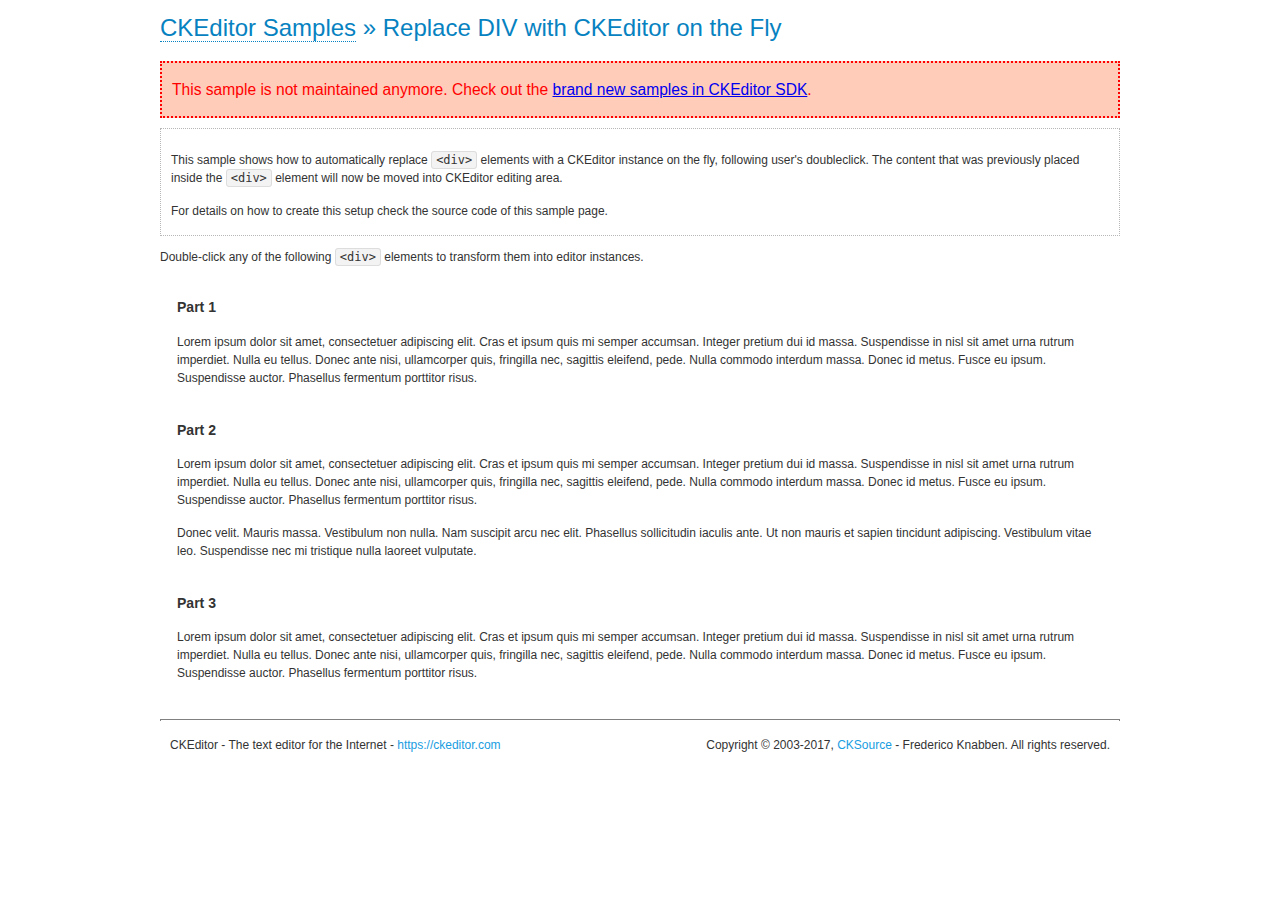
<file: ckeditor/samples/old/divreplace.html>
<!DOCTYPE html>
<!--
Copyright (c) 2003-2017, CKSource - Frederico Knabben. All rights reserved.
For licensing, see LICENSE.md or https://ckeditor.com/legal/ckeditor-oss-license
-->
<html>
<head>
	<meta charset="utf-8">
	<title>Replace DIV &mdash; CKEditor Sample</title>
	<script src="../../ckeditor.js"></script>
	<link href="sample.css" rel="stylesheet">
	<style>

		div.editable
		{
			border: solid 2px transparent;
			padding-left: 15px;
			padding-right: 15px;
		}

		div.editable:hover
		{
			border-color: black;
		}

	</style>
	<script>

		// Uncomment the following code to test the "Timeout Loading Method".
		// CKEDITOR.loadFullCoreTimeout = 5;

		window.onload = function() {
			// Listen to the double click event.
			if ( window.addEventListener )
				document.body.addEventListener( 'dblclick', onDoubleClick, false );
			else if ( window.attachEvent )
				document.body.attachEvent( 'ondblclick', onDoubleClick );

		};

		function onDoubleClick( ev ) {
			// Get the element which fired the event. This is not necessarily the
			// element to which the event has been attached.
			var element = ev.target || ev.srcElement;

			// Find out the div that holds this element.
			var name;

			do {
				element = element.parentNode;
			}
			while ( element && ( name = element.nodeName.toLowerCase() ) &&
				( name != 'div' || element.className.indexOf( 'editable' ) == -1 ) && name != 'body' );

			if ( name == 'div' && element.className.indexOf( 'editable' ) != -1 )
				replaceDiv( element );
		}

		var editor;

		function replaceDiv( div ) {
			if ( editor )
				editor.destroy();

			editor = CKEDITOR.replace( div );
		}

	</script>
</head>
<body>
	<h1 class="samples">
		<a href="index.html">CKEditor Samples</a> &raquo; Replace DIV with CKEditor on the Fly
	</h1>
	<div class="warning deprecated">
		This sample is not maintained anymore. Check out the <a href="https://sdk.ckeditor.com/">brand new samples in CKEditor SDK</a>.
	</div>
	<div class="description">
		<p>
			This sample shows how to automatically replace <code>&lt;div&gt;</code> elements
			with a CKEditor instance on the fly, following user's doubleclick. The content
			that was previously placed inside the <code>&lt;div&gt;</code> element will now
			be moved into CKEditor editing area.
		</p>
		<p>
			For details on how to create this setup check the source code of this sample page.
		</p>
	</div>
	<p>
		Double-click any of the following <code>&lt;div&gt;</code> elements to transform them into
		editor instances.
	</p>
	<div class="editable">
		<h3>
			Part 1
		</h3>
		<p>
			Lorem ipsum dolor sit amet, consectetuer adipiscing elit. Cras et ipsum quis mi
			semper accumsan. Integer pretium dui id massa. Suspendisse in nisl sit amet urna
			rutrum imperdiet. Nulla eu tellus. Donec ante nisi, ullamcorper quis, fringilla
			nec, sagittis eleifend, pede. Nulla commodo interdum massa. Donec id metus. Fusce
			eu ipsum. Suspendisse auctor. Phasellus fermentum porttitor risus.
		</p>
	</div>
	<div class="editable">
		<h3>
			Part 2
		</h3>
		<p>
			Lorem ipsum dolor sit amet, consectetuer adipiscing elit. Cras et ipsum quis mi
			semper accumsan. Integer pretium dui id massa. Suspendisse in nisl sit amet urna
			rutrum imperdiet. Nulla eu tellus. Donec ante nisi, ullamcorper quis, fringilla
			nec, sagittis eleifend, pede. Nulla commodo interdum massa. Donec id metus. Fusce
			eu ipsum. Suspendisse auctor. Phasellus fermentum porttitor risus.
		</p>
		<p>
			Donec velit. Mauris massa. Vestibulum non nulla. Nam suscipit arcu nec elit. Phasellus
			sollicitudin iaculis ante. Ut non mauris et sapien tincidunt adipiscing. Vestibulum
			vitae leo. Suspendisse nec mi tristique nulla laoreet vulputate.
		</p>
	</div>
	<div class="editable">
		<h3>
			Part 3
		</h3>
		<p>
			Lorem ipsum dolor sit amet, consectetuer adipiscing elit. Cras et ipsum quis mi
			semper accumsan. Integer pretium dui id massa. Suspendisse in nisl sit amet urna
			rutrum imperdiet. Nulla eu tellus. Donec ante nisi, ullamcorper quis, fringilla
			nec, sagittis eleifend, pede. Nulla commodo interdum massa. Donec id metus. Fusce
			eu ipsum. Suspendisse auctor. Phasellus fermentum porttitor risus.
		</p>
	</div>
	<div id="footer">
		<hr>
		<p>
			CKEditor - The text editor for the Internet - <a class="samples" href="https://ckeditor.com/">https://ckeditor.com</a>
		</p>
		<p id="copy">
			Copyright &copy; 2003-2017, <a class="samples" href="https://cksource.com/">CKSource</a> - Frederico
			Knabben. All rights reserved.
		</p>
	</div>
</body>
</html>
</file>
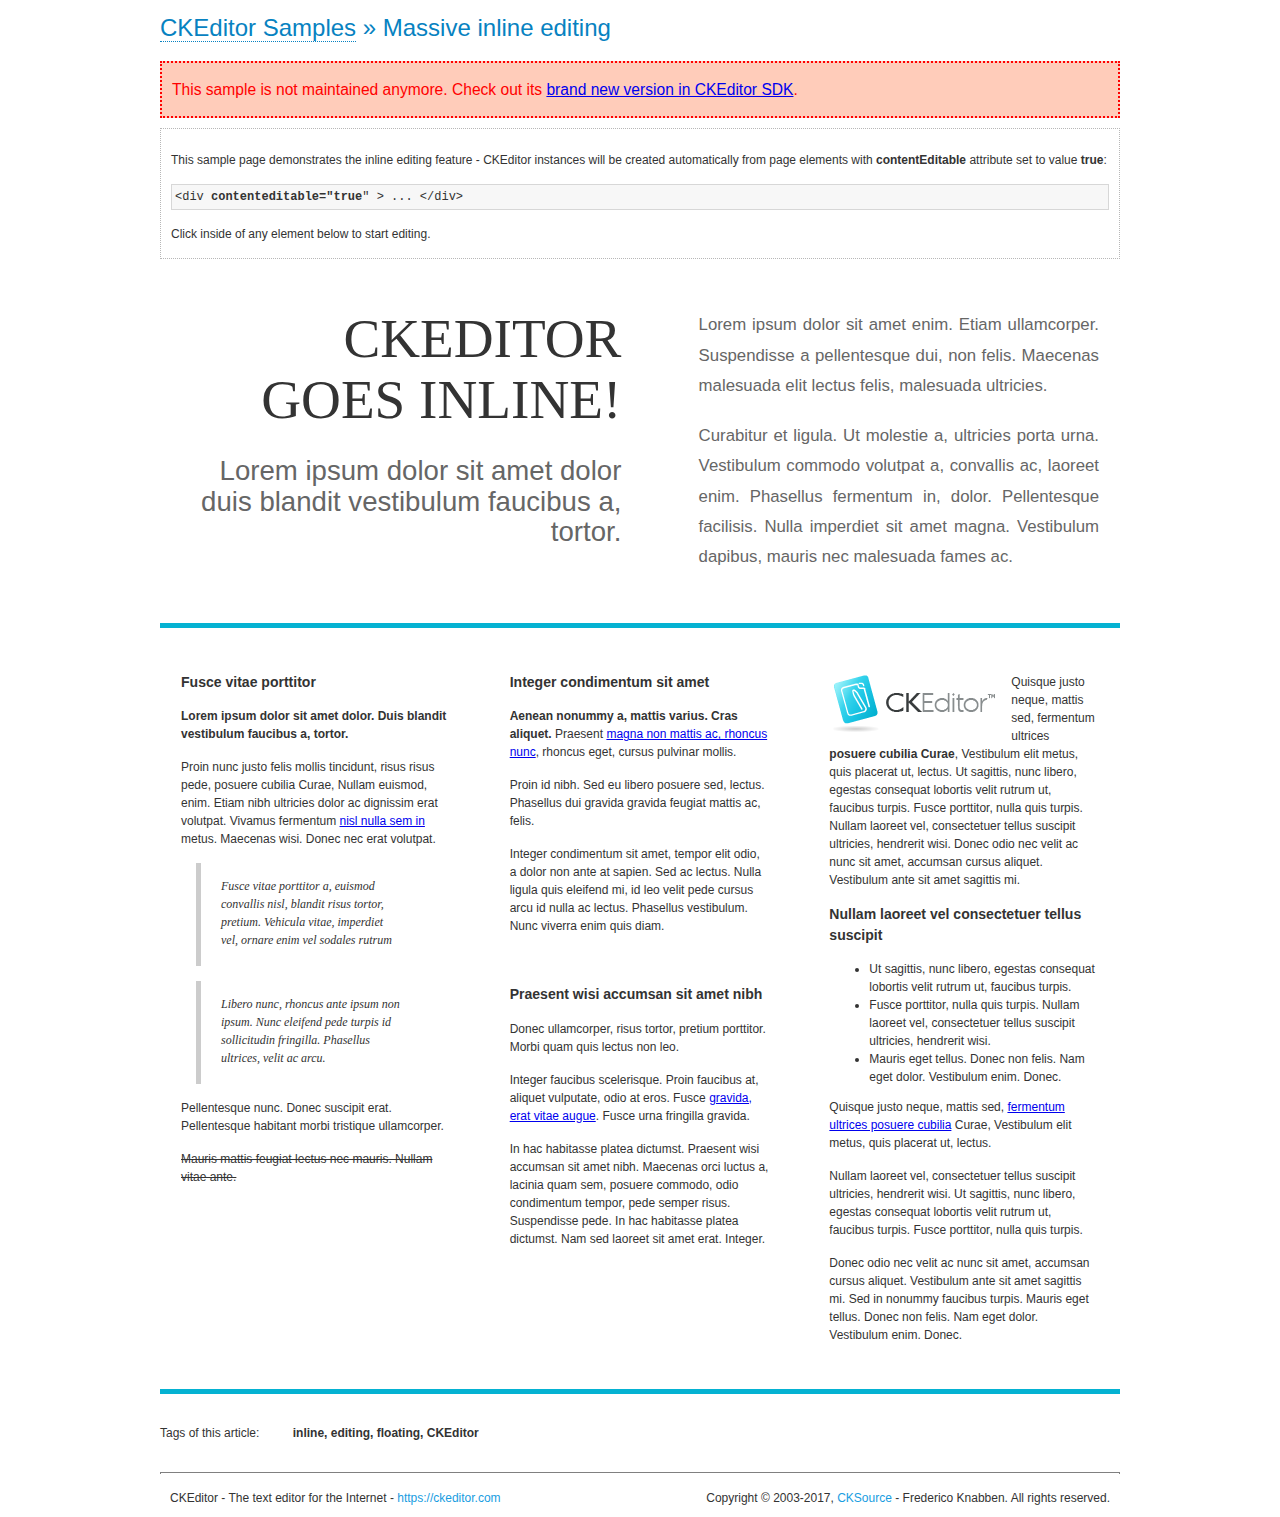
<file: ckeditor/samples/old/inlineall.html>
<!DOCTYPE html>
<!--
Copyright (c) 2003-2017, CKSource - Frederico Knabben. All rights reserved.
For licensing, see LICENSE.md or https://ckeditor.com/legal/ckeditor-oss-license
-->
<html>
<head>
	<meta charset="utf-8">
	<title>Massive inline editing &mdash; CKEditor Sample</title>
	<script src="../../ckeditor.js"></script>
	<script>

		// This code is generally not necessary, but it is here to demonstrate
		// how to customize specific editor instances on the fly. This fits well
		// this demo because we have editable elements (like headers) that
		// require less features.

		// The "instanceCreated" event is fired for every editor instance created.
		CKEDITOR.on( 'instanceCreated', function( event ) {
			var editor = event.editor,
				element = editor.element;

			// Customize editors for headers and tag list.
			// These editors don't need features like smileys, templates, iframes etc.
			if ( element.is( 'h1', 'h2', 'h3' ) || element.getAttribute( 'id' ) == 'taglist' ) {
				// Customize the editor configurations on "configLoaded" event,
				// which is fired after the configuration file loading and
				// execution. This makes it possible to change the
				// configurations before the editor initialization takes place.
				editor.on( 'configLoaded', function() {

					// Remove unnecessary plugins to make the editor simpler.
					editor.config.removePlugins = 'colorbutton,find,flash,font,' +
						'forms,iframe,image,newpage,removeformat,' +
						'smiley,specialchar,stylescombo,templates';

					// Rearrange the layout of the toolbar.
					editor.config.toolbarGroups = [
						{ name: 'editing',		groups: [ 'basicstyles', 'links' ] },
						{ name: 'undo' },
						{ name: 'clipboard',	groups: [ 'selection', 'clipboard' ] },
						{ name: 'about' }
					];
				});
			}
		});

	</script>
	<link href="sample.css" rel="stylesheet">
	<style>

		/* The following styles are just to make the page look nice. */

		/* Workaround to show Arial Black in Firefox. */
		@font-face
		{
			font-family: 'arial-black';
			src: local('Arial Black');
		}

		*[contenteditable="true"]
		{
			padding: 10px;
		}

		#container
		{
			width: 960px;
			margin: 30px auto 0;
		}

		#header
		{
			overflow: hidden;
			padding: 0 0 30px;
			border-bottom: 5px solid #05B2D2;
			position: relative;
		}

		#headerLeft,
		#headerRight
		{
			width: 49%;
			overflow: hidden;
		}

		#headerLeft
		{
			float: left;
			padding: 10px 1px 1px;
		}

		#headerLeft h2,
		#headerLeft h3
		{
			text-align: right;
			margin: 0;
			overflow: hidden;
			font-weight: normal;
		}

		#headerLeft h2
		{
			font-family: "Arial Black",arial-black;
			font-size: 4.6em;
			line-height: 1.1;
			text-transform: uppercase;
		}

		#headerLeft h3
		{
			font-size: 2.3em;
			line-height: 1.1;
			margin: .2em 0 0;
			color: #666;
		}

		#headerRight
		{
			float: right;
			padding: 1px;
		}

		#headerRight p
		{
			line-height: 1.8;
			text-align: justify;
			margin: 0;
		}

		#headerRight p + p
		{
			margin-top: 20px;
		}

		#headerRight > div
		{
			padding: 20px;
			margin: 0 0 0 30px;
			font-size: 1.4em;
			color: #666;
		}

		#columns
		{
			color: #333;
			overflow: hidden;
			padding: 20px 0;
		}

		#columns > div
		{
			float: left;
			width: 33.3%;
		}

		#columns #column1 > div
		{
			margin-left: 1px;
		}

		#columns #column3 > div
		{
			margin-right: 1px;
		}

		#columns > div > div
		{
			margin: 0px 10px;
			padding: 10px 20px;
		}

		#columns blockquote
		{
			margin-left: 15px;
		}

		#tagLine
		{
			border-top: 5px solid #05B2D2;
			padding-top: 20px;
		}

		#taglist {
			display: inline-block;
			margin-left: 20px;
			font-weight: bold;
			margin: 0 0 0 20px;
		}

	</style>
</head>
<body>
<div>
	<h1 class="samples"><a href="index.html">CKEditor Samples</a> &raquo; Massive inline editing</h1>
	<div class="warning deprecated">
		This sample is not maintained anymore. Check out its <a href="https://sdk.ckeditor.com/samples/inline.html">brand new version in CKEditor SDK</a>.
	</div>
	<div class="description">
		<p>This sample page demonstrates the inline editing feature - CKEditor instances will be created automatically from page elements with <strong>contentEditable</strong> attribute set to value <strong>true</strong>:</p>
		<pre class="samples">&lt;div <strong>contenteditable="true</strong>" &gt; ... &lt;/div&gt;</pre>
		<p>Click inside of any element below to start editing.</p>
	</div>
</div>
<div id="container">
	<div id="header">
		<div id="headerLeft">
			<h2 id="sampleTitle" contenteditable="true">
				CKEditor<br> Goes Inline!
			</h2>
			<h3 contenteditable="true">
				Lorem ipsum dolor sit amet dolor duis blandit vestibulum faucibus a, tortor.
			</h3>
		</div>
		<div id="headerRight">
			<div contenteditable="true">
				<p>
					Lorem ipsum dolor sit amet enim. Etiam ullamcorper. Suspendisse a pellentesque dui, non felis. Maecenas malesuada elit lectus felis, malesuada ultricies.
				</p>
				<p>
					Curabitur et ligula. Ut molestie a, ultricies porta urna. Vestibulum commodo volutpat a, convallis ac, laoreet enim. Phasellus fermentum in, dolor. Pellentesque facilisis. Nulla imperdiet sit amet magna. Vestibulum dapibus, mauris nec malesuada fames ac.
				</p>
			</div>
		</div>
	</div>
	<div id="columns">
		<div id="column1">
			<div contenteditable="true">
				<h3>
					Fusce vitae porttitor
				</h3>
				<p>
					<strong>
						Lorem ipsum dolor sit amet dolor. Duis blandit vestibulum faucibus a, tortor.
					</strong>
				</p>
				<p>
					Proin nunc justo felis mollis tincidunt, risus risus pede, posuere cubilia Curae, Nullam euismod, enim. Etiam nibh ultricies dolor ac dignissim erat volutpat. Vivamus fermentum <a href="https://ckeditor.com/">nisl nulla sem in</a> metus. Maecenas wisi. Donec nec erat volutpat.
				</p>
				<blockquote>
					<p>
						Fusce vitae porttitor a, euismod convallis nisl, blandit risus tortor, pretium.
						Vehicula vitae, imperdiet vel, ornare enim vel sodales rutrum
					</p>
				</blockquote>
				<blockquote>
					<p>
						Libero nunc, rhoncus ante ipsum non ipsum. Nunc eleifend pede turpis id sollicitudin fringilla. Phasellus ultrices, velit ac arcu.
					</p>
				</blockquote>
				<p>Pellentesque nunc. Donec suscipit erat. Pellentesque habitant morbi tristique ullamcorper.</p>
				<p><s>Mauris mattis feugiat lectus nec mauris. Nullam vitae ante.</s></p>
			</div>
		</div>
		<div id="column2">
			<div contenteditable="true">
				<h3>
					Integer condimentum sit amet
				</h3>
				<p>
					<strong>Aenean nonummy a, mattis varius. Cras aliquet.</strong>
					Praesent <a href="https://ckeditor.com/">magna non mattis ac, rhoncus nunc</a>, rhoncus eget, cursus pulvinar mollis.</p>
				<p>Proin id nibh. Sed eu libero posuere sed, lectus. Phasellus dui gravida gravida feugiat mattis ac, felis.</p>
				<p>Integer condimentum sit amet, tempor elit odio, a dolor non ante at sapien. Sed ac lectus. Nulla ligula quis eleifend mi, id leo velit pede cursus arcu id nulla ac lectus. Phasellus vestibulum. Nunc viverra enim quis diam.</p>
			</div>
			<div contenteditable="true">
				<h3>
					Praesent wisi accumsan sit amet nibh
				</h3>
				<p>Donec ullamcorper, risus tortor, pretium porttitor. Morbi quam quis lectus non leo.</p>
				<p style="margin-left: 40px; ">Integer faucibus scelerisque. Proin faucibus at, aliquet vulputate, odio at eros. Fusce <a href="https://ckeditor.com/">gravida, erat vitae augue</a>. Fusce urna fringilla gravida.</p>
				<p>In hac habitasse platea dictumst. Praesent wisi accumsan sit amet nibh. Maecenas orci luctus a, lacinia quam sem, posuere commodo, odio condimentum tempor, pede semper risus. Suspendisse pede. In hac habitasse platea dictumst. Nam sed laoreet sit amet erat. Integer.</p>
			</div>
		</div>
		<div id="column3">
			<div contenteditable="true">
				<p>
					<img src="assets/inlineall/logo.png" alt="CKEditor logo" style="float:left">
				</p>
				<p>Quisque justo neque, mattis sed, fermentum ultrices <strong>posuere cubilia Curae</strong>, Vestibulum elit metus, quis placerat ut, lectus. Ut sagittis, nunc libero, egestas consequat lobortis velit rutrum ut, faucibus turpis. Fusce porttitor, nulla quis turpis. Nullam laoreet vel, consectetuer tellus suscipit ultricies, hendrerit wisi. Donec odio nec velit ac nunc sit amet, accumsan cursus aliquet. Vestibulum ante sit amet sagittis mi.</p>
				<h3>
					Nullam laoreet vel consectetuer tellus suscipit
				</h3>
				<ul>
					<li>Ut sagittis, nunc libero, egestas consequat lobortis velit rutrum ut, faucibus turpis.</li>
					<li>Fusce porttitor, nulla quis turpis. Nullam laoreet vel, consectetuer tellus suscipit ultricies, hendrerit wisi.</li>
					<li>Mauris eget tellus. Donec non felis. Nam eget dolor. Vestibulum enim. Donec.</li>
				</ul>
				<p>Quisque justo neque, mattis sed, <a href="https://ckeditor.com/">fermentum ultrices posuere cubilia</a> Curae, Vestibulum elit metus, quis placerat ut, lectus.</p>
				<p>Nullam laoreet vel, consectetuer tellus suscipit ultricies, hendrerit wisi. Ut sagittis, nunc libero, egestas consequat lobortis velit rutrum ut, faucibus turpis. Fusce porttitor, nulla quis turpis.</p>
				<p>Donec odio nec velit ac nunc sit amet, accumsan cursus aliquet. Vestibulum ante sit amet sagittis mi. Sed in nonummy faucibus turpis. Mauris eget tellus. Donec non felis. Nam eget dolor. Vestibulum enim. Donec.</p>
			</div>
		</div>
	</div>
	<div id="tagLine">
		Tags of this article:
		<p id="taglist" contenteditable="true">
			inline, editing, floating, CKEditor
		</p>
	</div>
</div>
<div id="footer">
	<hr>
	<p>
		CKEditor - The text editor for the Internet - <a class="samples" href="https://ckeditor.com/">
			https://ckeditor.com</a>
	</p>
	<p id="copy">
		Copyright &copy; 2003-2017, <a class="samples" href="https://cksource.com/">CKSource</a>
		- Frederico Knabben. All rights reserved.
	</p>
</div>
</body>
</html>
</file>
<file: css/main.css>
h1 {
    font-size: 37px;
    font-weight: 900;
    width: 414px;
    letter-spacing: 0.040em;
    border: 1px solid rgba(47, 46, 47, 0.59);
    /*font-family: inherit;*/
}

    .pb-cmnt-container {
        font-family: time new romance;
        /*margin-top: 100px;*/
    }

    .pb-cmnt-textarea {
        resize: none;
        padding: 20px;
        height: 100px;
        width: 100%;
        border: 5px solid #F2F2F2;
    }
.user_name{
    font-size:14px;
    font-weight: bold;
}
.comments-list .media{
    border-bottom: 1px dotted #ccc;
    text-align: left;
}

.navactive{
   border-bottom: 1px solid #96E16B;
}
p.desc-text{
    font-size: 20px;
    line-height: 35px;
    text-align: justify;
}
.text-content.container {
    margin-top: 65px;
    margin-bottom: -51px;
}
.right-text p{
    text-align: left !important;
    border-bottom: 1px solid;
    padding: 10px 0;
}

*, *:before, *:after {
    -moz-box-sizing: border-box;  
    box-sizing: border-box;
    -webkit-font-smoothing: antialiased;
}
.img-section-space {
    margin-top: 5px;
}
.fa-2x{
    padding-top: 5px;
}
@font-face {
    font-family: 'icomoon';
    /*font-family: inherit;*/
    src:url('../fonts/icomoonacfe.eot?-yinaf8');
    src:url('../fonts/icomoond41d.eot?#iefix-yinaf8') format('embedded-opentype'),
    url('../fonts/icomoonacfe.woff?-yinaf8') format('woff'),
    url('../fonts/icomoonacfe.ttf?-yinaf8') format('truetype'),
    url('../fonts/icomoonacfe.svg?-yinaf8#icomoon') format('svg');
    font-weight: normal;
    font-style: normal;
}

[class^="icon-"], [class*=" icon-"] {
    font-family: 'icomoon';
    speak: none;
    font-style: normal;
    font-weight: normal;
    font-variant: normal;
    text-transform: none;
    line-height: 1;

    /* Better Font Rendering =========== */
    -webkit-font-smoothing: antialiased;
    -moz-osx-font-smoothing: grayscale;
}

.icon-mail:before {
    content: "\e600";
}

.icon-github:before {
    content: "\e601";
}  

.icon-twitter:before {
    content: "\e602";
}

.icon-linkedin:before {
    content: "\e603";
}

.carousel-slide{
    float: right !important;
    margin-right: -15px;
} 

li.item{
    position: relative; 
    width: 100%; /* for IE 6 */

    background: rgba(211, 15, 34, 1);
}

.icon_knife {
    width: 40px;
    height: 20px;
    margin: 30px auto;
    opacity: 0.8;
    background: url([data-uri]) no-repeat center;
    -webkit-transition-duration: 0.5s;
    -moz-transition-duration: 0.5s;
    -o-transition-duration: 0.5s;
    transition-duration: 0.5s;
     
    -webkit-transition-property: -webkit-transform;
    -moz-transition-property: -moz-transform;
    -o-transition-property: -o-transform;
    transition-property: transformm;
}

.icon_knife:hover {
    -webkit-transform:rotate(180deg);
    -moz-transform:rotate(180deg);
    -o-transform:rotate(180deg);
}

body, html {
    margin: 0;
    padding: 0;
    height: 100%;
}

.clear::after {
    content: "";
    display: table;
    clear: both;
}

h1, h2, p, span, a {
    font-family: "museo-sans", helvetica, sans-serif;
    /*font-family: inherit;*/
    color: #2f2e2f;
    margin: 0;
    padding: 0;
}

.limit {
    max-width: 1200px;
    width: 100%;
    margin: 0 auto;
}
.color_animation {
    text-decoration: initial;
    /* word-spacing: 5px; */
    margin-right: -30px;
    margin-left: -12px !important;
    color: white !important;
    -webkit-transition: color 0.3s ease-out;
    -moz-transition: color 0.3s ease-in-out;
    -o-transition: color 0.3s ease-in-out;
    -ms-transition: color 0.3s ease-in-out;
    transition: color 0.3s ease-in-out;
}
.color_animation:hover{
    color: #5bf703!important;
}
/*========================
    NAV
=========================*/
div#bs-example-navbar-collapse-1 {
    height: 368px;
    overflow: hidden;
    text-align: center;
    text-decoration: none !important;
}
.navbar-brand{
    font-family: 'Pacifico', cursive;
    font-size: 34px !important;
    text-decoration: none;
    color: white !important;

    /*margin-left: 50px;*/
}

nav {
    background: #50a900 !important;
    font-size: 18px;
    color: white !important;
    font-family: inherit !important;

}

li{
    color: white !important;
    /*padding-left: 10px;*/
    word-spacing: 5px !important;
}
/*========================
INTRO CONTAINER
=========================*/
.starter_container {
    margin-top: -21px;
    padding: 0;
    min-width: 100%;
    height: 100%;
    background: url('../images/steak.jpg') no-repeat center center;
    background-size: cover;
    text-align: center;
    background-position: center;  
}
.follow_container {
    width: 100%;
    position: absolute;
    top: 35%;
    text-align: center;
}
.starter_follow {
    display: inline-block;
    width: 80%;
    z-index: 1;
    margin: 0 auto;
    padding: 0;
}
.top-title{
    color: white;
    /*font-family: 'Playball', cursive;*/
    font-size: 120px;
    font-weight: 400;
 }
.second-title {
    font-weight: lighter; 
    font-size: 30px; 
    font-style: italic; 
    text-transform: capitalize;
}

.white{
    color: white;
}

/* ========================
    IMAGE INTRO BANNER CONTENT
   =========================*/

.background_content {
    position: relative;
    top: 0px;
    width: 100%;
    height: 350px;
    background-color: white;
    margin: 0 auto 0 auto;
    z-index: 98;
    text-align: center;
}

.background_content h1 {
    font-size: 3em;
    width: 60%;
    position: relative;
    top: 24%;
    color: white;
    padding: 0;
    border: 0;
    display: inline-block;
}

.background_content h1 span {
    color: white;
    border-bottom: 8px solid #fff;
}

.beer.background_content{
    background: url('../images/beer.jpg') no-repeat center center; 
    background-size: cover;
    background-position: 70% 50%;
}

.bread.background_content{
    background: url('../images/bread.jpg') no-repeat center center; 
    background-size: cover;
    background-position: 70% 50%;
}
 .featured.background_content{
    background: url('../images/featured.jpg') no-repeat center center; 
    background-size: cover;
    background-position: center;
    background-attachment: fixed;
}
 .pricing.background_content{
    /*background: url('../images/BG1.jpg') no-repeat center center; */
    background: url('../images/pricing.jpg') no-repeat center center; 
    background-size: cover;
    background-position: center;
    background-attachment: fixed;
}
.reservation.background_content{
    background: url('../images/reservation-seat.jpg') no-repeat center center; 
    background-size: cover;
    background-position: center;
    background-attachment: fixed;
}
.bread.background_content{
    background: url('../images/breakfast.jpg') no-repeat center center; 
    background-size: cover;
    background-position: center;
    background-attachment: fixed;
}
/*========================
DESCRIPTION BODY CONTENT
=========================*/
.description_content {
    padding: 50px 0;
    width: 100%;
    background: #fff;
    margin: 0 auto 0 auto;
    z-index: 99;
    position: relative;
    background: white;
    text-align: center; 
}
.description_body {
    margin: 45px auto;
    max-width: 300px;
}
h1 {
    font-size: 28px;
    font-weight: 900;
    width: 225px;
    letter-spacing: 0.040em;
    border: 8px solid #2f2e2f;
    display: inline-block;
    padding: 7px 16px;
    margin: 0;
}
/*========================
IMAGE DESCRIPTION BODY CONTENT
=========================*/
.picture_content {
    display: none;
}
/*========================
FIRST FOOTER CONTENT
=========================*/
.first_footer {
    background-color: #1e1e1e;
    text-align: center;
}
.social_heading,
.social_info {
    display: block;
}
.social_heading {
    font-size: 28px;
    font-weight: 900;
    letter-spacing: 0.040em;
    color: #58ff16;
    text-align: center;
    margin: 40px 0 0 0;
}
.social_info, 
.social_icons {
    margin: 18px 0 50px 0;
}

.social_info a {
    text-decoration: none;
    font-size: 16px;
    font-weight: 500;
    letter-spacing: 0.200em;
    line-height: 1.400em;
    color: #fff;
    display: inline-block;
    margin: 0 auto;
    width: 210px;
}

.social_info a:hover {
    color: #6c8f34;
}

.social_icons {
    padding: 0;
}

.social_icons li {
    list-style: none;
    display: inline-block;
    padding: none;
}

.social_icons li:nth-child(1),
.social_icons li:nth-child(2),
.social_icons li:nth-child(3) {
    margin: 0 50px 0 0;
}
.social_icons li a {
    color: #fff;
    text-decoration: none;
    font-size: 25px;
}

.social_icons li a:hover {
    color: #6c8f34;
}

.direction a{
    color: white !important;
}

/*========================
SECOND FOOTER CONTENT
=========================*/

footer.sub_footer {
    background-color: #1C1C1C;
    padding: 20px;
}

p.sub-footer-text{
    color: #6B6B6B;
}

p.sub-footer-text a{
    color: #BDBDBD;
    text-decoration: none;
}

/*Contact */

.contact-text{
    margin:45px auto;
}
/* Contact Form */
#contact .contact-form{
    margin: 0 auto;
    padding:25px 25px 0px 25px;
    -moz-box-shadow: 0px 1px 4px rgba(0,0,0, 0.2);
    /* -webkit-box-shadow: 0px 1px 4px rgba(0,0,0, 0.2); */
}

.mail-message-area{
    width:100%;
    padding:0 15px;
}

.mail-message{
    width: 100%;
    background:rgba(255,255,255, 0.8) !important;
    -webkit-transition: all 0.7s;
    -moz-transition: all 0.7s;
    transition: all 0.7s;
    margin:0 auto;
    border-radius: 0;
}

.not-visible-message{
    height:0px;
    opacity: 0;
}

.visible-message{
    height:auto;
    opacity: 1;
    margin:25px auto 0;
}

.inner.contact {
    padding: 50px 0;
}

/* Input Styles */

.form{
    width: 170px;
    height: 55px;
    /*padding: 16.94px;*/
    /*padding: px;*/
    padding-left: 10px;
     background:white; 
     /*text-align: top;*/
    /*border: 1px solid rgba(13, 12, 12, 0.23);*/
    color:#50a900 !important;
    font-size:13px;
    -webkit-transition: all 0.4s;
    -moz-transition: all 0.4s;
    transition: all 0.4s;
}

.form:hover{
    border:1px solid #8BC3A3;
}

.form:focus{
    color: white;
    outline: none;
    border:1px solid #8BC3A3;
}

.textarea{
    height: 200px;
    max-height: 200px;
    max-width: 100%;
} 
/* Generic Button Styles */
.button{
    padding:8px 12px;
    background:#0A5175;
    display: block;
    width:120px;
    margin:10px 0 0px 0;
    border-radius:3px;
    -webkit-transition: all 0.3s;
    -moz-transition: all 0.3s;
    transition: all 0.3s;
    text-align:center;
    font-size:0.8em;
    box-shadow: 0px 1px 4px rgba(0,0,0, 0.10);
    -moz-box-shadow: 0px 1px 4px rgba(0,0,0, 0.10);
    -webkit-box-shadow: 0px 1px 4px rgba(0,0,0, 0.10);
}

.button:hover{
    background:#8BC3A3;
    color:white;
}

/* Send Button Styles */

.form-btn{
    width:180px;
    display: block;
    float: left;
    height: auto;
    padding:15px;
    color:#fff;
    background:rgba(80, 160, 108, 1);
    border:none;
    border-radius:3px;
    outline: none;
    -webkit-transition: all 0.3s;
    -moz-transition: all 0.3s;
    transition: all 0.3s;
    margin: 0 auto !important;
    box-shadow: 0px 1px 4px rgba(0,0,0, 0.10);
    -moz-box-shadow: 0px 1px 4px rgba(0,0,0, 0.10);
    -webkit-box-shadow: 0px 1px 4px rgba(0,0,0, 0.10);
    text-align: center;
}
.form-btn:hover{
    background: rgba(85, 184, 120, 1);
    color: white;
    border:none;
}

.form-btn:active{
    opacity: 0.9;
}

div.fa {
    display: block;
    padding: 30px 0px 25px 0px;
}

div .fa-2x {
    padding: 30px 0px 25px 0px;
}

h1 {
    text-transform: capitalize;
}
.navbar-default {
    border: 0 !important;
}

/*========================
MEDIA QUERIES MOBILE
=========================*/

@media (max-width: 660px) {
    .top-title {
        font-size: 67px;
    }

    .second-title {
        font-size: 21px;
    }

    .background_content h1 {
        width: 80%;
        font-size: 2.5em;
    }

    .form-btn {
        margin: 0px auto;
        /* display: block; */
    }
}
/*========================
MEDIA QUERIES TABLET
=========================*/


    @media (min-width: 400px) { 
    .starter_container {
        height: 100%;
    }
    .background_content h1 {
      top: 33%;
    }  
}

/*========================
MEDIA QUERIES TABLET
=========================*/

    @media (min-width: 660px) { 
  
        .starter_container {
            height: 100%;
        }

    /*========================
    NAV
    =========================*/
    .navbar-default{
        height: 70px;
        padding-top: 5px;
    }

    nav li{
        padding-right: -15px;
    }
    .navbar-brand{
        font-family: 'Pacifico', cursive;
        font-size: 34px !important;
        text-decoration: none;
        color: white !important;
    }
    nav {
        position: fixed;
        display: block;
        position: fixed;
        width: 100%;
        height: 55px;
        z-index: 100;
        /*margin: 0;
        padding: 0;*/
        background-color: #1e1e1e;
        text-align: center;
    }
    .logo {
        display: none;
    }
    .main-nav {
        padding: 0;
        margin: 18px auto 0 auto;
    }
    .main-nav li {
        display: inline-block;
        list-style: none;
        /*margin: 0 29px 0 29px;*/
        margin: 2.5px 0.5px 2px 2px;
    }
    .logo a,
    .main-nav a {
        font-size: 0.75000em;
        font-weight: 700;
        /* letter-spacing: 0.250em; */
        text-decoration: none;
        color: #fff;
        display: block;
        text-align: center;
        padding: 2px 0;
        transition: color 0.3s ease-in-out;
    }
    .main-nav a:hover {
        color: #6c8f34;
    }
    .direction a {
        border: 5px solid rgba(0,0,0,0);
        display: inline-block;
        width: 45px;
        height: 45px;  
        background-size: 30px; 
    }
    .direction a:hover {
        border: 5px solid #6D903C;
    }

    /*========================
    DESCRIPTION BODY CONTENT
    =========================*/

    .description_body {
        margin: 45px auto;
        max-width: 500px;
    }
    h1 {
        font-size: 35px;
        font-weight: 900;
        width: 400px;
        letter-spacing: 0.040em;
        border: 1px solid #2f2e2f;
    }
    .picture_content {
        display: inline-block;
        padding: 0 20px;
    }

    /*========================
    IMAGE INTRO BANNER CONTENT
    =========================*/

    .background_content {
        position: relative;
        top: 0px;
        width: 100%;
        height: 570px;
        background-color: white;
        margin: 0 auto 0 auto;
        z-index: 98;
        text-align: center;
    }

    .background_content h1 {
        font-size: 4.5em;
        position: relative;
        top: 41%;
        width: 100%;
        color: white;
        padding: 0;
        border: 0;
        display: inline-block;
    }

    .background_content h1 span {
        color: white;
        padding: 0;
        border-bottom: 10px solid #fff;
    }
}
    /*========================
    Social Connect
    =========================*/

    section.social_connect {
        background-color: black;
        text-align: center;
        margin-bottom: 50px;
  }

    .social_heading {
        font-size: 33px;
        margin: 50px 0 0 0;
    }

    .social_info a {
        font-size: 24.93px;
    }

    .social_icons li a {
        font-size: 30px;
    }

    .social_info a {
        display: inline-block;
        margin: 0 auto;
        width: 325px;
    } 

} /*END OF MEDIA QUERY*/

/*========================
MEDIA QUERIE DESKTOP
=========================*/

@media (min-width: 1100px) { 

    .starter_container {
        background-attachment: fixed;
    }


    /*========================
    BACKGROUND CONTENT
    =========================*/


    .background_content h1 {
        font-size: 5em;
        position: relative;
        top: 41%;
        width: 100%;
        color: white;
        padding: 0;
        border: 0;
        display: inline-block;
        margin-top: 20px;
    }

    .background_content h1 span {
        color: white;
        padding: 0;
        border-bottom: 12px solid #fff;
    }

    /*========================
    DESCRIPTION BODY CONTENT
    =========================*/

    .margin-right {
        margin-right: 5%;
    }

    .margin-left {
        margin-left: 5%;
    }

    .background_content:nth-of-type(2),
    .background_content:nth-of-type(4) {
        background-attachment: fixed;
    }

    .description_body {
        max-width: 450px;
        display: inline-block;
        vertical-align: middle;
        margin: 0;
        margin-top: 10px;
    }


    .picture_content {
        display: inline-block;
        padding: 0;
        vertical-align: middle;
    }

    /*========================
    FIRST FOOTER CONTENT
    =========================*/

    .social_heading {
        font-size: 33px;
        margin: 50px 0 0 0;
    }

    .come_in .social_info a {
        font-size: 24.93px;
        display: inline-block;
        margin: 0 auto;
        width: 565px;
    }

    .come_in .social_info {
        margin-bottom: 25px;
    }

    .or_call .social_info a {
        font-size: 24.93px;
        display: inline-block;
        margin: 0 auto;
        width: auto;
    }

    .social_icons li a {
        font-size: 30px;
    }
}
</file>
<file: css/style-portfolio.css>
/** page structure **/
#w {
  display: block;
  max-width: 1100px;
  min-width: 280px;
  /*padding-top: 20px;*/
  margin: 0 auto;
}


/** filters list **/
#filter-list {
	display: block;
	width: 100%;
	text-align: center;
	margin-bottom: 25px;
}

#filter-list li {
	font-weight: bold;
	color:black !important;
  display: inline-block;
  width: auto;
  padding: 6px 10px;
	margin-right: 15px;
	font-size: 1.2em;
	cursor: pointer;
	/*-webkit-border-radius: 3px;
	-moz-border-radius: 3px;*/
	/*border-radius: 3px;*/
	border-bottom: 1px solid rgba(255, 255, 255, 0);
}
#filter-list li:hover {
	color: rgb(129, 24, 24) !important;
}
#filter-list li.active {
	font-weight: bold;
	/*background: #D4CECC;*/
	border-color: #000;
}


/** portfolio list **/
#portfolio {
	display: block;
  width: 100%;
  padding: 0 12px;
  margin-bottom: 0;
	text-align: center;
}

#portfolio .item {
	display: none;
	opacity: 0;
	width: 30%;
	vertical-align: top;
	margin-bottom: 25px;
	margin-right: 20px;
	color: #fff;
	font-size: 30px;
	text-align: center;
	width: 207px;
	-moz-box-sizing: border-box;
}

#portfolio .item h2 {
    font-size: 32px;
    padding: 10px;
}
#portfolio .item1 {
	display: none;
	opacity: 0;
	vertical-align: top;
	margin-bottom: 25px;
	margin-right: 20px;
	color: #fff;
	font-size: 30px;
	text-align: center;
	-moz-box-sizing: border-box;
}

#portfolio .item a {
  display: inline-block;
  max-width: 100%;
  text-decoration: none;
  background: #fff;

}
#portfolio .item img {
  max-width: 100%;
}

@media (min-width: 991px) {
	#portfolio .item:nth-child(5),
	#portfolio .item:nth-child(6),
	#portfolio .item:nth-child(7),
	#portfolio .item:nth-child(8) {
		margin-bottom: 0;
	}
}
</file>
<file: css/picto-foundry-food.css>
@font-face {
  font-family: "picto-foundry-food";
  src: url("../fonts/picto-foundry-food.eot");
  src: url("../fonts/picto-foundry-food.eot?#iefix") format("embedded-opentype"),
       url("../fonts/picto-foundry-food.woff") format("woff"),
       url("../fonts/picto-foundry-food.ttf") format("truetype"),
       url("../fonts/picto-foundry-food.svg#picto-foundry-food") format("svg");
  font-weight: normal;
  font-style: normal;
}

[data-icon]:before {
  font-family: "picto-foundry-food";
  content: attr(data-icon);
  speak: none;
  font-weight: normal;
  font-variant: normal;
  text-transform: none;
  line-height: 1;
  -webkit-font-smoothing: antialiased;
  -moz-osx-font-smoothing: grayscale;
}

.icon-apple:before,
.icon-bacon:before,
.icon-beer:before,
.icon-bread:before,
.icon-cake:before,
.icon-candy-sucker:before,
.icon-candy:before,
.icon-cheese:before,
.icon-chef-hat:before,
.icon-cherries:before,
.icon-chicken-leg:before,
.icon-chop-sticks:before,
.icon-coffee-mug-fill:before,
.icon-coffee-mug-heart:before,
.icon-coffee-mug:before,
.icon-cooked-eggs:before,
.icon-cookie:before,
.icon-cooking-pan:before,
.icon-covered-platter:before,
.icon-cracked-egg:before,
.icon-cup-of-tea:before,
.icon-cupcake:before,
.icon-drink:before,
.icon-fork-knife:before,
.icon-fountain-drink:before,
.icon-grapes:before,
.icon-grill:before,
.icon-hamburger:before,
.icon-hard-liquor:before,
.icon-hotdog:before,
.icon-icecream-cone:before,
.icon-kabobs:before,
.icon-latte:before,
.icon-lollypop:before,
.icon-martini:before,
.icon-orange:before,
.icon-oven:before,
.icon-pie:before,
.icon-pizza:before,
.icon-soda-can:before,
.icon-soup:before,
.icon-steak:before,
.icon-strawberry:before,
.icon-sushi:before,
.icon-tomato:before,
.icon-turkey-dinner:before,
.icon-watermelon:before,
.icon-wheat:before,
.icon-wine-bottle:before,
.icon-wine-glass-1:before,
.icon-wine-glass-2:before {
  font-family: "picto-foundry-food";
  font-style: normal;
  font-weight: normal;
  font-variant: normal;
  text-transform: none;
  line-height: 1;
  -webkit-font-smoothing: antialiased;
  display: inline-block;
  text-decoration: inherit;
}

.icon-apple:before { content: "\f100"; }
.icon-bacon:before { content: "\f101"; }
.icon-beer:before { content: "\f102"; }
.icon-bread:before { content: "\f103"; }
.icon-cake:before { content: "\f104"; }
.icon-candy-sucker:before { content: "\f105"; }
.icon-candy:before { content: "\f106"; }
.icon-cheese:before { content: "\f107"; }
.icon-chef-hat:before { content: "\f108"; }
.icon-cherries:before { content: "\f109"; }
.icon-chicken-leg:before { content: "\f10a"; }
.icon-chop-sticks:before { content: "\f10b"; }
.icon-coffee-mug-fill:before { content: "\f10c"; }
.icon-coffee-mug-heart:before { content: "\f10d"; }
.icon-coffee-mug:before { content: "\f10e"; }
.icon-cooked-eggs:before { content: "\f10f"; }
.icon-cookie:before { content: "\f110"; }
.icon-cooking-pan:before { content: "\f111"; }
.icon-covered-platter:before { content: "\f112"; }
.icon-cracked-egg:before { content: "\f113"; }
.icon-cup-of-tea:before { content: "\f114"; }
.icon-cupcake:before { content: "\f115"; }
.icon-drink:before { content: "\f116"; }
.icon-fork-knife:before { content: "\f117"; }
.icon-fountain-drink:before { content: "\f118"; }
.icon-grapes:before { content: "\f119"; }
.icon-grill:before { content: "\f11a"; }
.icon-hamburger:before { content: "\f11b"; }
.icon-hard-liquor:before { content: "\f11c"; }
.icon-hotdog:before { content: "\f11d"; }
.icon-icecream-cone:before { content: "\f11e"; }
.icon-kabobs:before { content: "\f11f"; }
.icon-latte:before { content: "\f120"; }
.icon-lollypop:before { content: "\f121"; }
.icon-martini:before { content: "\f122"; }
.icon-orange:before { content: "\f123"; }
.icon-oven:before { content: "\f124"; }
.icon-pie:before { content: "\f125"; }
.icon-pizza:before { content: "\f126"; }
.icon-soda-can:before { content: "\f127"; }
.icon-soup:before { content: "\f128"; }
.icon-steak:before { content: "\f129"; }
.icon-strawberry:before { content: "\f12a"; }
.icon-sushi:before { content: "\f12b"; }
.icon-tomato:before { content: "\f12c"; }
.icon-turkey-dinner:before { content: "\f12d"; }
.icon-watermelon:before { content: "\f12e"; }
.icon-wheat:before { content: "\f12f"; }
.icon-wine-bottle:before { content: "\f130"; }
.icon-wine-glass-1:before { content: "\f131"; }
.icon-wine-glass-2:before { content: "\f132"; }
</file>
<file: ckeditor/samples/css/samples.css>
/**
 * @license Copyright (c) 2003-2017, CKSource - Frederico Knabben. All rights reserved.
 * For licensing, see LICENSE.md or https://ckeditor.com/legal/ckeditor-oss-license
 */
@media (max-width: 900px) {
  .global-is-mobile-hidden {
    display: none !important;
  }
}
article,
aside,
details,
figcaption,
figure,
footer,
header,
hgroup,
main,
menu,
nav,
section {
  display: block;
}
body,
html {
  margin: 0;
  padding: 0;
  font: 16px / 1.8 Arial, 'Helvetica Neue', Helvetica, sans-serif;
  font-weight: 300;
  color: #575757;
}
.grid-width-10 {
  width: 10%;
}
.grid-width-20 {
  width: 20%;
}
.grid-width-30 {
  width: 30%;
}
.grid-width-40 {
  width: 40%;
}
.grid-width-50 {
  width: 50%;
}
.grid-width-60 {
  width: 60%;
}
.grid-width-70 {
  width: 70%;
}
.grid-width-80 {
  width: 80%;
}
.grid-width-90 {
  width: 90%;
}
.grid-width-100 {
  width: 100%;
}
@media (max-width: 900px) {
  .grid-width-10,
  .grid-width-20,
  .grid-width-30,
  .grid-width-40,
  .grid-width-50,
  .grid-width-60,
  .grid-width-70,
  .grid-width-80,
  .grid-width-90,
  .grid-width-100 {
    width: 100%;
  }
}
*[class*="grid-width"] {
  -webkit-box-sizing: border-box;
  -moz-box-sizing: border-box;
  box-sizing: border-box;
  padding-left: 4%;
  padding-right: 4%;
  float: left;
}
*[class*="grid-width"]:after,
.grid-container:after,
*[class*="grid-width"]:before,
.grid-container:before {
  content: '';
  display: block;
  overflow: hidden;
  visibility: hidden;
  font-size: 0;
  line-height: 0;
  width: 0;
  height: 0;
}
*[class*="grid-width"]:after,
.grid-container:after {
  clear: both;
}
.grid-container {
  -webkit-box-sizing: border-box;
  -moz-box-sizing: border-box;
  box-sizing: border-box;
  margin-left: auto;
  margin-right: auto;
}
.grid-container-nested *[class*="grid-width"]:first-child {
  padding-left: 0;
}
.grid-container-nested *[class*="grid-width"]:last-child {
  padding-right: 0;
}
@media (max-width: 900px) {
  .grid-container-nested *[class*="grid-width"]:first-child {
    padding-left: 4%;
  }
  .grid-container-nested *[class*="grid-width"]:last-child {
    padding-right: 4%;
  }
}
.header-a {
  min-height: 140px;
  overflow: hidden;
}
.header-a .header-a-logo {
  margin: 40px 0 0;
}
@media (max-width: 900px) {
  .header-a .header-a-logo {
    text-align: center;
  }
}
.header-a .header-a-logo img {
  border: transparent;
}
.navigation-a {
  height: 30px;
  background: #3D3D3D;
  position: absolute;
  left: 0;
  right: 0;
  top: 0;
  padding: 0;
  overflow: hidden;
}
@media (max-width: 900px) {
  .navigation-a {
    text-align: center;
  }
}
.navigation-a ul {
  list-style: none;
  margin: 0;
  overflow: hidden;
}
.navigation-a ul li,
.navigation-a ul li a {
  display: inline-block;
}
@media (max-width: 900px) {
  .navigation-a ul {
    width: auto;
    text-overflow: ellipsis;
    white-space: nowrap;
    display: inline-block;
    float: none;
  }
  .navigation-a ul:before,
  .navigation-a ul:after {
    display: none;
  }
}
.navigation-a ul.navigation-a-left {
  text-align: left;
}
@media (max-width: 900px) {
  .navigation-a ul.navigation-a-left {
    padding-right: 0;
  }
}
.navigation-a ul.navigation-a-right {
  text-align: right;
}
@media (max-width: 900px) {
  .navigation-a ul.navigation-a-right {
    padding-left: 23px;
  }
}
.navigation-a ul li + li {
  margin-left: 23px;
}
.navigation-a ul li a {
  font-size: 10px;
  font-size: 0.625rem;
  line-height: 18px;
  line-height: 1.13rem;
  line-height: 30px;
  float: left;
  color: #ddd;
  font-weight: bold;
  text-decoration: none;
  text-transform: uppercase;
}
.navigation-a ul li a:hover {
  cursor: pointer;
  color: #fff;
}
.icon-navigation-a-github:before,
.icon-navigation-a-github:after {
  background-image: url("[data-uri]");
}
.navigation-b {
  text-align: right;
  margin: 52px 0 0;
  overflow: visible;
}
@media (max-width: 900px) {
  .navigation-b {
    text-align: center;
    margin-top: 20px;
    padding: 0;
  }
}
.navigation-b ul {
  padding: 0;
  list-style: none;
  margin: 0;
  overflow: visible;
}
.navigation-b ul li,
.navigation-b ul li a {
  display: inline-block;
}
@media (max-width: 900px) {
  .navigation-b ul {
    display: table;
    width: 100%;
    padding-bottom: 1.5em;
  }
}
@media (max-width: 900px) {
  .navigation-b ul li {
    display: table-row;
  }
}
.navigation-b ul li + li {
  margin-left: 20px;
}
@media (max-width: 900px) {
  .navigation-b ul li + li {
    margin-left: 0;
  }
}
.navigation-b ul li a {
  -webkit-box-sizing: border-box;
  -moz-box-sizing: border-box;
  box-sizing: border-box;
  text-transform: uppercase;
  text-decoration: none;
  outline: none;
}
@media (max-width: 900px) {
  .navigation-b ul li a {
    width: 100%;
    -webkit-border-radius: 0;
    -webkit-background-clip: padding-box;
    -moz-border-radius: 0;
    -moz-background-clip: padding;
    border-radius: 0;
    background-clip: padding-box;
  }
}
.footer-a {
  font-size: 13px;
  font-size: 0.8125rem;
  line-height: 23.4px;
  line-height: 1.46rem;
  padding-top: 2.25em;
  padding-bottom: 2.25em;
  overflow: hidden;
  color: #8a8a8a;
}
.footer-a a {
  color: #27C0D8;
  text-decoration: none;
  border-bottom: 1px dotted #27C0D8;
}
.footer-a a:hover {
  color: #23adc2;
}
.footer-a p {
  margin: 0;
  display: inline-block;
  text-align: center;
}
.content {
  font-size: 14px;
  font-size: 0.875rem;
  line-height: 25.2px;
  line-height: 1.57rem;
  overflow: hidden;
  padding-top: 1.5em;
  padding-bottom: 1.5em;
}
.content p {
  margin: 0.75em 0;
}
.content ul,
.content ol,
.content pre,
.content blockquote,
.content textarea:not([class^="cke"]),
.content .cke {
  margin: 1.875em 0;
}
.content code,
.content kbd {
  -webkit-border-radius: 3px;
  -webkit-background-clip: padding-box;
  -moz-border-radius: 3px;
  -moz-background-clip: padding;
  border-radius: 3px;
  background-clip: padding-box;
  padding: 3px 4px;
}
.content pre,
.content code,
.content kbd,
.content blockquote {
  background: #f5f5f5;
}
.content blockquote,
.content pre {
  background: none;
  border-left: 4px solid #27C0D8;
  padding: 1.5em 2.25em;
}
.content p a,
.content ul a,
.content ol a,
.content blockquote a,
.content h1 a,
.content h2 a,
.content h3 a,
.content h4 a,
.content h5 a {
  color: #27C0D8;
  text-decoration: none;
  border-bottom: 1px dotted #27C0D8;
}
.content p a:hover,
.content ul a:hover,
.content ol a:hover,
.content blockquote a:hover,
.content h1 a:hover,
.content h2 a:hover,
.content h3 a:hover,
.content h4 a:hover,
.content h5 a:hover {
  color: #23adc2;
}
.content h1,
.content h2,
.content h3,
.content h4,
.content h5 {
  color: #000;
  font-weight: 100;
}
.content h1 code,
.content h2 code,
.content h3 code,
.content h4 code,
.content h5 code,
.content h1 kbd,
.content h2 kbd,
.content h3 kbd,
.content h4 kbd,
.content h5 kbd {
  font-size: inherit;
}
.content h1 a.content-heading-anchor,
.content h2 a.content-heading-anchor,
.content h3 a.content-heading-anchor,
.content h4 a.content-heading-anchor,
.content h5 a.content-heading-anchor {
  font-weight: 100;
  vertical-align: middle;
  opacity: 0;
  border: 0;
}
.content h1:hover a.content-heading-anchor,
.content h2:hover a.content-heading-anchor,
.content h3:hover a.content-heading-anchor,
.content h4:hover a.content-heading-anchor,
.content h5:hover a.content-heading-anchor {
  opacity: 1;
}
.content h1:target a,
.content h2:target a,
.content h3:target a,
.content h4:target a,
.content h5:target a {
  -webkit-animation: targetLinkOpacity 0.5s linear alternate;
  -moz-animation: targetLinkOpacity 0.5s linear alternate;
  -o-animation: targetLinkOpacity 0.5s linear alternate;
  animation: targetLinkOpacity 0.5s linear alternate;
  opacity: 1;
}
.content input,
.content select,
.content textarea:not([class^="cke"]) {
  -webkit-border-radius: 3px;
  -webkit-background-clip: padding-box;
  -moz-border-radius: 3px;
  -moz-background-clip: padding;
  border-radius: 3px;
  background-clip: padding-box;
  -webkit-box-shadow: inset 0 1px 1px rgba(0, 0, 0, 0.08);
  -moz-box-shadow: inset 0 1px 1px rgba(0, 0, 0, 0.08);
  box-shadow: inset 0 1px 1px rgba(0, 0, 0, 0.08);
  font: inherit;
  color: inherit;
  border: 1px solid #D9D9D9;
  padding: .2em .5em;
}
.content input:focus,
.content select:focus,
.content textarea:not([class^="cke"]):focus {
  border-color: #66afe9;
  outline: 0;
  -webkit-box-shadow: inset 0 1px 1px rgba(0, 0, 0, 0.08), 0 0 8px #93c6ef;
  -moz-box-shadow: inset 0 1px 1px rgba(0, 0, 0, 0.08), 0 0 8px #93c6ef;
  box-shadow: inset 0 1px 1px rgba(0, 0, 0, 0.08), 0 0 8px #93c6ef;
}
.content abbr {
  border-bottom: 1px dotted #666;
  cursor: pointer;
}
.content blockquote {
  font-style: italic;
  font-family: Georgia, Times, "Times New Roman", serif;
  font-size: 16px;
  font-size: 1rem;
  line-height: 28.8px;
  line-height: 1.8rem;
}
.content em {
  font-style: italic;
}
.content h1 {
  font-size: 36px;
  font-size: 2.25rem;
  line-height: 64.8px;
  line-height: 4.05rem;
  margin: 1.125em 0 0;
}
.content h2 {
  font-size: 27.2px;
  font-size: 1.7rem;
  line-height: 48.96px;
  line-height: 3.06rem;
  margin: 0.9em 0 0;
}
.content h3 {
  font-size: 24px;
  font-size: 1.5rem;
  line-height: 43.2px;
  line-height: 2.7rem;
  font-weight: 500;
  margin: 0.75em 0 0;
}
.content h4 {
  font-size: 19.2px;
  font-size: 1.2rem;
  line-height: 34.56px;
  line-height: 2.16rem;
  font-weight: 500;
  margin: 0.75em 0 0;
}
.content h5 {
  font-size: 17.6px;
  font-size: 1.1rem;
  line-height: 31.68px;
  line-height: 1.98rem;
  font-weight: 500;
  margin: 0.75em 0 0;
}
.content hr {
  border: 0;
  border-top: 4px solid #D9D9D9;
  margin: 1.5em 0;
}
.content input[type="text"] {
  height: 1.8em;
  line-height: 1.8em;
}
.content input[type="button"] {
  -webkit-appearance: button;
  -moz-appearance: button;
  appearance: button;
}
.content kbd {
  font-size: 12px;
  font-size: 0.75rem;
  line-height: 21.6px;
  line-height: 1.35rem;
  font-family: Arial, 'Helvetica Neue', Helvetica, sans-serif;
  padding: 2px 6px;
  -webkit-box-shadow: 0 0 4px #fff inset, 0 2px 0 #D9D9D9;
  -moz-box-shadow: 0 0 4px #fff inset, 0 2px 0 #D9D9D9;
  box-shadow: 0 0 4px #fff inset, 0 2px 0 #D9D9D9;
}
.content p img {
  vertical-align: middle;
}
.content p pre {
  padding: 1.5em;
}
.content pre {
  padding: 0;
  border: 0;
  tab-size: 4;
  -o-tab-size: 4;
  -moz-tab-size: 4;
}
.content pre,
.content code {
  font-size: 11.89px;
  font-size: 0.743rem;
  line-height: 21.4px;
  line-height: 1.34rem;
  font-family: Consolas, Menlo, Monaco, Lucida Console, Liberation Mono, DejaVu Sans Mono, Bitstream Vera Sans Mono, Courier New, monospace, serif;
}
.content pre a,
.content code a {
  border: 0;
}
.content pre code {
  padding: 0.75em;
  display: block;
}
.content strong {
  color: #000;
}
.content ul ul,
.content ol ul,
.content ul ol,
.content ol ol {
  margin: 0.75em 0;
}
.content ul li,
.content ol li {
  font-size: 14px;
  font-size: 0.875rem;
  line-height: 30.24px;
  line-height: 1.89rem;
}
.content textarea:not([class^="cke"]) {
  width: 100%;
}
.content div.todo {
  border: 2px dotted #444;
  padding: 10px;
  margin: 60px 0 10px 0;
  /* Remove me some day */
}
.content div.todo:before {
  content: "TODO";
  font-weight: bold;
}
body a.button-a,
body button.button-a,
body input.button-a {
  -webkit-border-radius: 3px;
  -webkit-background-clip: padding-box;
  -moz-border-radius: 3px;
  -moz-background-clip: padding;
  border-radius: 3px;
  background-clip: padding-box;
  font-size: 14px;
  font-size: 0.875rem;
  line-height: 25.2px;
  line-height: 1.57rem;
  height: 36px;
  line-height: 36px;
  padding: 0 1.1em;
  font-weight: 700;
  color: #3e3e3e;
  white-space: nowrap;
  text-decoration: none;
  display: inline-block;
  cursor: pointer;
  border: 0;
  vertical-align: middle;
  margin: 1px 0;
  background: transparent;
}
body a.button-a.icon-pos-left,
body button.button-a.icon-pos-left,
body input.button-a.icon-pos-left {
  padding-left: .8em;
}
body a.button-a.icon-pos-right,
body button.button-a.icon-pos-right,
body input.button-a.icon-pos-right {
  padding-right: .8em;
}
body a.button-a.button-a-no-text,
body button.button-a.button-a-no-text,
body input.button-a.button-a-no-text {
  -webkit-border-radius: 100px;
  -webkit-background-clip: padding-box;
  -moz-border-radius: 100px;
  -moz-background-clip: padding;
  border-radius: 100px;
  background-clip: padding-box;
  width: 36px;
  padding: 0;
  text-indent: -999px;
  overflow: hidden;
  position: relative;
  text-align: center;
}
body a.button-a.button-a-no-text:before,
body button.button-a.button-a-no-text:before,
body input.button-a.button-a-no-text:before {
  position: absolute;
  left: 50%;
  top: 50%;
  margin: -9px 0 0 -9px;
}
@media (max-width: 900px) {
  body a.button-a.button-a-mobile-collapsed,
  body button.button-a.button-a-mobile-collapsed,
  body input.button-a.button-a-mobile-collapsed {
    -webkit-border-radius: 100px;
    -webkit-background-clip: padding-box;
    -moz-border-radius: 100px;
    -moz-background-clip: padding;
    border-radius: 100px;
    background-clip: padding-box;
    width: 36px;
    padding: 0;
    text-indent: -999px;
    overflow: hidden;
    position: relative;
    text-align: center;
  }
  body a.button-a.button-a-mobile-collapsed:before,
  body button.button-a.button-a-mobile-collapsed:before,
  body input.button-a.button-a-mobile-collapsed:before {
    position: absolute;
    left: 50%;
    top: 50%;
    margin: -9px 0 0 -9px;
  }
  body a.button-a.button-a-mobile-collapsed:before,
  body button.button-a.button-a-mobile-collapsed:before,
  body input.button-a.button-a-mobile-collapsed:before {
    position: absolute;
    left: 50%;
    top: 50%;
    margin: -9px 0 0 -9px;
  }
}
body a.button-a:active,
body button.button-a:active,
body input.button-a:active,
body a.button-a:hover,
body button.button-a:hover,
body input.button-a:hover {
  color: #fff;
  background: #23adc2;
}
body a.button-a:focus,
body button.button-a:focus,
body input.button-a:focus {
  border-color: #66afe9;
  outline: 0;
  -webkit-box-shadow: inset 0 1px 1px rgba(0, 0, 0, 0.075), 0 0 8px #93c6ef;
  -moz-box-shadow: inset 0 1px 1px rgba(0, 0, 0, 0.075), 0 0 8px #93c6ef;
  box-shadow: inset 0 1px 1px rgba(0, 0, 0, 0.075), 0 0 8px #93c6ef;
}
body a.button-a-soft,
body button.button-a-soft,
body input.button-a-soft {
  background: #e7e7e7;
}
body a.button-a-soft:active,
body button.button-a-soft:active,
body input.button-a-soft:active,
body a.button-a-soft:hover,
body button.button-a-soft:hover,
body input.button-a-soft:hover {
  color: #3e3e3e;
  background: #cecece;
}
body a.button-a-background,
body button.button-a-background,
body input.button-a-background,
body a.navigation-b ul li a:hover,
body button.navigation-b ul li a:hover,
body input.navigation-b ul li a:hover {
  color: #fff;
  background: #27C0D8;
}
body a.button-a-background:active,
body button.button-a-background:active,
body input.button-a-background:active,
body a.button-a-background:hover,
body button.button-a-background:hover,
body input.button-a-background:hover,
body a.navigation-b ul li a:hover:active,
body button.navigation-b ul li a:hover:active,
body input.navigation-b ul li a:hover:active,
body a.navigation-b ul li a:hover:hover,
body button.navigation-b ul li a:hover:hover,
body input.navigation-b ul li a:hover:hover {
  color: #fff;
  background: #23adc2;
}
.balloon-a {
  font-size: 12px;
  font-size: 0.75rem;
  line-height: 21.6px;
  line-height: 1.35rem;
  -webkit-border-radius: 3px;
  -webkit-background-clip: padding-box;
  -moz-border-radius: 3px;
  -moz-background-clip: padding;
  border-radius: 3px;
  background-clip: padding-box;
  border-bottom: 3px solid #d4d4d4;
  background: #ebebeb;
  display: inline-block;
  white-space: nowrap;
  padding: .4em 1.2em .2em;
  font-weight: 700;
  position: relative;
  z-index: 1000;
  text-transform: none;
  color: #575757;
}
.balloon-a:hover {
  color: #575757;
}
.balloon-a:before {
  content: '';
  width: 0;
  height: 0;
  border-style: solid;
  position: absolute;
}
.balloon-a-ne:before,
.balloon-a-nw:before {
  top: -13px;
  border-width: 0 9px 15.6px 9px;
  border-color: transparent transparent #ebebeb transparent;
}
.balloon-a-se:before,
.balloon-a-sw:before {
  bottom: -13px;
  border-width: 15.6px 9px 0 9px;
  border-color: #ebebeb transparent transparent transparent;
}
.balloon-a-nw:before,
.balloon-a-sw:before {
  left: 20px;
}
.balloon-a-ne:before,
.balloon-a-se:before {
  right: 20px;
}
.icon-pos-left:before,
.icon-pos-right:after {
  content: '';
  display: inline-block;
  width: 18px;
  height: 18px;
  vertical-align: middle;
  background-repeat: no-repeat;
}
.icon-pos-left:before {
  margin-right: 10px;
}
.icon-pos-right:after {
  margin-left: 10px;
}
.icon-download:before,
.icon-download:after {
  background-image: url("[data-uri]");
}
.icon-question-mark:before,
.icon-question-mark:after {
  background-image: url("[data-uri]");
}
.icon-close:before,
.icon-close:after {
  background-image: url("[data-uri]");
}
.ie8 .switch > * {
  vertical-align: middle;
}
.ie8 .switch input[type="radio"] {
  margin: 0 0.25em;
  display: inline-block;
}
.ie8 .switch label {
  margin-left: 0 !important;
  margin-right: 0 !important;
}
.ie8 .switch label[data-for="1"] {
  float: left;
}
.ie8 .switch label[data-for="2"] {
  float: right;
}
.ie8 .switch .switch-inner {
  display: none;
}
.switch {
  font-size: 14px;
  font-size: 0.875rem;
  line-height: 25.2px;
  line-height: 1.57rem;
  font-weight: bold;
  background-color: #27C0D8;
  overflow: hidden;
  display: inline-block;
  padding: 0.75em 0.25em;
  color: #fff;
  -webkit-border-radius: 3px;
  -webkit-background-clip: padding-box;
  -moz-border-radius: 3px;
  -moz-background-clip: padding;
  border-radius: 3px;
  background-clip: padding-box;
  position: relative;
}
.switch input[type="radio"] {
  display: none;
}
.switch label {
  position: relative;
  z-index: 2;
  float: left;
  cursor: pointer;
  padding: 0 0.75em;
}
.switch label:hover {
  text-decoration: underline;
}
.switch .switch-inner {
  float: left;
  background-color: #FFF;
  height: 1.5em;
  width: 4.125em;
  padding: 2px;
  margin: 0 0.25em;
  -webkit-border-radius: 5.5px;
  -webkit-background-clip: padding-box;
  -moz-border-radius: 5.5px;
  -moz-background-clip: padding;
  border-radius: 5.5px;
  background-clip: padding-box;
}
.switch .switch-inner .handler {
  overflow: hidden;
  position: relative;
  display: block;
  height: 1.5em;
  width: 1.5em;
  background: #25b4cb;
  -webkit-border-radius: 4.5px;
  -webkit-background-clip: padding-box;
  -moz-border-radius: 4.5px;
  -moz-background-clip: padding;
  border-radius: 4.5px;
  background-clip: padding-box;
}
.switch .switch-inner .handler:before {
  content: '';
  display: block;
  position: absolute;
  top: 0;
  right: 0;
  bottom: 3px;
  left: 0;
  background-color: #34c4da;
  -webkit-border-bottom-left-radius: 4.5px;
  -moz-border-radius-bottomleft: 4.5px;
  border-bottom-left-radius: 4.5px;
  -webkit-border-bottom-right-radius: 4.5px;
  -webkit-background-clip: padding-box;
  -moz-border-radius-bottomright: 4.5px;
  -moz-background-clip: padding;
  border-bottom-right-radius: 4.5px;
  background-clip: padding-box;
}
.switch:hover .switch-inner .handler:before {
  background: #45c9dd;
}
.switch input[data-num="2"]:checked ~ .switch-inner > .handler {
  margin-left: auto;
}
.switch input[data-num="2"]:checked ~ label[data-for="1"] {
  padding-right: 5.125em;
  margin-right: -4.375em;
}
.switch input[data-num="1"]:checked ~ label[data-for="2"] {
  padding-left: 5.125em;
  margin-left: -4.375em;
}
.toggler {
  -webkit-user-select: none;
  -moz-user-select: none;
  -ms-user-select: none;
  user-select: none;
}
.toggler label {
  cursor: pointer;
}
.toggler [data-collapse] {
  display: inherit;
}
.toggler [data-expand] {
  display: none;
}
.toggler.collapsed [data-collapse] {
  display: none;
}
.toggler.collapsed [data-expand] {
  display: inherit;
}
.toggler-container {
  overflow: hidden;
}
.toggler-container.collapsed {
  height: 0;
}
.icon-toggler-expanded:before,
.icon-toggler-collapsed:before,
.icon-toggler-expanded:after,
.icon-toggler-collapsed:after {
  background-image: url("[data-uri]");
}
.icon-toggler-expanded.icon-light:before,
.icon-toggler-collapsed.icon-light:before,
.icon-toggler-expanded.icon-light:after,
.icon-toggler-collapsed.icon-light:after {
  background-image: url("[data-uri]");
}
.icon-toggler-expanded:before,
.icon-toggler-expanded:after {
  background-position: top left;
}
.icon-toggler-collapsed:before,
.icon-toggler-collapsed:after {
  background-position: bottom left;
}
.modal {
  padding: 20px;
  border-radius: 3px;
  background-color: white;
  max-width: 700px;
  -webkit-box-sizing: border-box;
  -moz-box-sizing: border-box;
  box-sizing: border-box;
  width: 80% !important;
  top: 50% !important;
  -webkit-transform: translate(-50%, -50%) !important;
  -moz-transform: translate(-50%, -50%) !important;
  -o-transform: translate(-50%, -50%) !important;
  -ms-transform: translate(-50%, -50%) !important;
  transform: translate(-50%, -50%) !important;
}
.modal-close {
  -webkit-border-radius: 100px;
  -webkit-background-clip: padding-box;
  -moz-border-radius: 100px;
  -moz-background-clip: padding;
  border-radius: 100px;
  background-clip: padding-box;
  cursor: pointer;
  height: 18px;
  width: 18px;
  position: absolute;
  top: 10px;
  right: 10px;
  font-size: 17px;
  text-align: center;
  line-height: 19px;
  background: #cccccc;
}
main .grid-container,
header .grid-container,
.navigation-a > div,
footer > div {
  max-width: 968px;
}
.header-a {
  margin-top: 30px;
}
.footer-a {
  border-top: 1px solid #D9D9D9;
}
.adjoined-top {
  background-color: #27C0D8;
  color: #fff;
}
.adjoined-top .content h1,
.adjoined-top .content h2,
.adjoined-top .content h3,
.adjoined-top .content h4,
.adjoined-top .content h5 {
  color: #fff;
}
.adjoined-top .content p {
  font-size: 18px;
  font-size: 1.125rem;
  line-height: 32.4px;
  line-height: 2.02rem;
  font-weight: 100;
}
.adjoined-top .content p a {
  text-decoration: none;
  border-bottom: 1px dotted #fff;
  color: inherit;
}
.adjoined-top .content p a:hover {
  color: #e6e6e6;
}
.adjoined-top .content button {
  color: #fff;
}
.adjoined-top .content strong {
  color: #fff;
}
.adjoined-top .content code {
  font-size: inherit;
  color: #27C0D8;
}
.adjoined-bottom {
  position: relative;
}
.adjoined-bottom:before {
  z-index: -1;
  content: '';
  background: #27C0D8;
  position: absolute;
  top: 0;
  left: 0;
  right: 0;
  height: 50%;
}
main .grid-container,
header .grid-container,
.navigation-a > div,
footer > div {
  max-width: 1052px;
}
main .grid-container.freed-width {
  max-width: none;
}
.switch {
  background: #25b4cb;
  float: right;
  overflow: visible;
}
.switch .balloon-a {
  position: absolute;
  top: -40px;
  right: 50%;
  margin-right: -15px;
  background: #FFEFC1;
  border-bottom-color: #DCDCA4;
}
.switch .balloon-a:before {
  border-color: #FFEFC1 transparent transparent transparent;
}
#toolbar .editors-container {
  overflow: hidden;
  height: 0;
  transition: height 200ms;
}
#toolbar .editors-container.active {
  height: auto;
}
#main #editor {
  background: #FFF;
  padding: 2% 4%;
  border: dashed 5px #27C0D8;
}
#main .adjoined-top:before {
  height: 335px;
}
#toolbar .adjoined-top:before {
  height: 219px;
}
#toolbar .adjoined-top .grid-container-nested {
  height: 147px;
}
.content .grid-switch-magic {
  margin: 3.5em 0 0;
}
#info-box {
  padding-bottom: 0;
}
#info-box > div {
  width: 100%;
  text-align: right;
}
#info-box > div .toggler {
  padding-right: 0;
}
#info-box > div .toggler:hover {
  background: transparent;
  color: #000;
}
#info-box > div .toggler:hover > label {
  text-decoration: underline;
}
#info-box > div h2 {
  float: left;
  margin-top: 0;
}
#info-box > div#instructions-container {
  text-align: left;
}
#toolbarModifierWrapper {
  overflow: hidden;
  height: 0;
  opacity: 0;
  transition: height 200ms;
}
#toolbarModifierWrapper.active {
  height: auto;
  opacity: 1;
}
header {
  overflow: visible;
}
header div.grid-container {
  overflow: visible;
}
header .navigation-b {
  overflow: visible;
}
header .navigation-b ul {
  overflow: visible;
}
header .navigation-b a {
  position: relative;
}
header .balloon-a {
  position: absolute;
  top: 48px;
  left: 50%;
  margin-left: -35px;
}
@media (max-width: 1140px) {
  header .balloon-a {
    left: auto;
    margin-left: auto;
    right: 50%;
    margin-right: -35px;
  }
  header .balloon-a:before {
    left: auto;
    right: 22px;
  }
}
@media (max-width: 900px) {
  header .balloon-a {
    display: none;
  }
}
#toolbar .cke_toolbar {
  pointer-events: none;
  -webkit-user-select: none;
  -moz-user-select: none;
  -ms-user-select: none;
  user-select: none;
  cursor: default;
}
.some-toolbar-active .cke_toolbar {
  zoom: 1;
  filter: alpha(opacity=50);
  -webkit-opacity: 0.5;
  -moz-opacity: 0.5;
  opacity: 0.5;
}
.cke_toolbar.active {
  position: relative;
  zoom: 1;
  filter: alpha(opacity=100);
  -webkit-opacity: 1;
  -moz-opacity: 1;
  opacity: 1;
}
.cke_toolbar.active:after {
  content: '';
  display: block;
  position: absolute;
  top: 0;
  right: 6px;
  bottom: 5px;
  left: 0;
  -webkit-border-radius: 5px;
  -webkit-background-clip: padding-box;
  -moz-border-radius: 5px;
  -moz-background-clip: padding;
  border-radius: 5px;
  background-clip: padding-box;
  -webkit-box-shadow: 0px 0px 15px 3px #fff4b0;
  -moz-box-shadow: 0px 0px 15px 3px #fff4b0;
  box-shadow: 0px 0px 15px 3px #fff4b0;
}
.cke_toolbar.active .cke_toolgroup {
  -webkit-box-shadow: none;
  -moz-box-shadow: none;
  box-shadow: none;
  border-color: #e3c300;
}
.cke_toolbar.active .cke_combo,
.cke_toolbar.active .cke_toolgroup {
  position: relative;
  z-index: 2;
}
.cke_toolbar.active .cke_combo_button {
  -webkit-box-shadow: none;
  -moz-box-shadow: none;
  box-shadow: none;
}
.unselectable {
  -webkit-user-select: none;
  -moz-user-select: none;
  -ms-user-select: none;
  user-select: none;
}
.toolbar {
  padding: 5px 0;
  margin-bottom: 2.4em;
  overflow: hidden;
  background: #fff;
}
.toolbar button.button-a.cke_button {
  cursor: pointer;
  display: inline-block;
  padding: 4px 6px;
  outline: 0;
  border: 1px solid #a6a6a6;
}
.toolbar button.button-a.hidden {
  display: none;
}
.toolbar button.button-a.left {
  float: left;
  margin-right: 8px;
}
.toolbar button.button-a.right {
  float: right;
  margin-left: 8px;
}
.toolbar button.button-a .highlight {
  color: #ffefc1;
}
.configContainer.hidden,
.toolbarModifier.hidden,
.toolbarModifier-hints.hidden {
  display: none;
}
.toolbarModifier :focus,
.toolbar button:focus,
.configContainer textarea.configCode:focus {
  outline: none;
}
div.toolbarModifier {
  padding: 0;
  overflow: hidden;
  width: 100%;
  position: relative;
  display: table;
  border-collapse: collapse;
}
div.toolbarModifier ::-moz-focus-inner {
  border: 0;
}
div.toolbarModifier .empty {
  display: none;
}
div.toolbarModifier.empty-visible .empty {
  display: table-row;
  zoom: 1;
  filter: alpha(opacity=60);
  -webkit-opacity: 0.6;
  -moz-opacity: 0.6;
  opacity: 0.6;
}
div.toolbarModifier .empty > p {
  line-height: 31px;
}
div.toolbarModifier > ul {
  padding: 0;
  margin: 0;
  border-top: 1px solid #ccc;
  width: 100%;
}
div.toolbarModifier > ul[data-type="table-header"] {
  display: table-header-group;
}
div.toolbarModifier > ul[data-type="table-body"] {
  display: table-row-group;
}
div.toolbarModifier > ul p {
  padding: 0;
  margin: 0;
}
div.toolbarModifier > ul > li {
  display: table-row;
}
div.toolbarModifier > ul > li[data-type="header"] {
  font-weight: bold;
  user-select: none;
  cursor: default;
}
div.toolbarModifier > ul > li[data-type="group"],
div.toolbarModifier > ul > li[data-type="separator"] {
  border-bottom: 1px solid #ccc;
}
div.toolbarModifier > ul > li[data-type="subgroup"] {
  border-top: 1px solid #eee;
}
div.toolbarModifier > ul > li[data-type="subgroup"]:first-child {
  border-top: none;
}
div.toolbarModifier > ul > li[data-type="group"].active,
div.toolbarModifier > ul > li[data-type="group"]:hover,
div.toolbarModifier > ul > li[data-type="separator"].active,
div.toolbarModifier > ul > li[data-type="separator"]:hover {
  overflow: hidden;
  z-index: 2;
}
div.toolbarModifier > ul > li[data-type="group"].active,
div.toolbarModifier > ul > li[data-type="separator"].active,
div.toolbarModifier > ul > li[data-type="group"].active:hover,
div.toolbarModifier > ul > li[data-type="separator"].active:hover {
  background: #f0fafb;
}
div.toolbarModifier > ul > li[data-type="group"]:hover,
div.toolbarModifier > ul > li[data-type="separator"]:hover {
  background: #fffbe3;
}
div.toolbarModifier > ul > li[data-type="separator"] {
  background: #f5f5f5;
}
div.toolbarModifier > ul > li[data-type="separator"]:after {
  content: '';
  width: 100%;
}
div.toolbarModifier > ul > li[data-type="separator"] > p {
  padding: 2px 5px;
}
div.toolbarModifier > ul > li > p,
div.toolbarModifier > ul > li > ul {
  display: table-cell;
  vertical-align: middle;
}
div.toolbarModifier > ul > li p {
  padding-left: 5px;
  min-width: 200px;
}
div.toolbarModifier > ul > li p span {
  white-space: nowrap;
  cursor: default;
}
div.toolbarModifier > ul > li p span button {
  font-size: 12.666px;
  margin-right: 5px;
  cursor: pointer;
  background: #fff;
  -webkit-border-radius: 5px;
  -webkit-background-clip: padding-box;
  -moz-border-radius: 5px;
  -moz-background-clip: padding;
  border-radius: 5px;
  background-clip: padding-box;
  border: 1px solid #bbb;
  padding: 0 7px;
  line-height: 12px;
  height: 20px;
}
div.toolbarModifier > ul > li p span button:not(.disabled):hover,
div.toolbarModifier > ul > li p span button:not(.disabled):focus {
  color: #fff;
  background-color: #454545;
  border-color: transparent;
}
div.toolbarModifier > ul > li p span button.move.disabled {
  cursor: default;
  zoom: 1;
  filter: alpha(opacity=20);
  -webkit-opacity: 0.2;
  -moz-opacity: 0.2;
  opacity: 0.2;
}
div.toolbarModifier > ul > li ul {
  border-collapse: collapse;
  padding: 0;
  width: 100%;
}
div.toolbarModifier > ul > li ul li {
  display: table-row;
  list-style-type: none;
  line-height: 1;
}
div.toolbarModifier > ul > li ul li[data-type="subgroup"] {
  border-top: 1px solid #ddd;
}
div.toolbarModifier > ul > li ul li[data-type="subgroup"]:first-child {
  border-top: 0;
}
div.toolbarModifier > ul > li ul li[data-type="subgroup"] [data-type="button"] {
  -webkit-border-radius: 3px;
  -webkit-background-clip: padding-box;
  -moz-border-radius: 3px;
  -moz-background-clip: padding;
  border-radius: 3px;
  background-clip: padding-box;
  padding: 0 2px;
}
div.toolbarModifier > ul > li ul li[data-type="subgroup"] [data-type="button"]:focus {
  background: rgba(0, 0, 0, 0.04);
}
div.toolbarModifier > ul > li ul li[data-type="subgroup"] [data-type="button"] input {
  vertical-align: middle;
}
div.toolbarModifier > ul > li ul li > p,
div.toolbarModifier > ul > li ul li > ul {
  display: table-cell;
  vertical-align: middle;
}
div.toolbarModifier > ul > li ul li ul {
  padding: 0;
}
div.toolbarModifier > ul > li ul li ul li {
  padding: 0;
  display: inline-block;
  cursor: pointer;
  margin: 2px 5px 2px 0;
}
div.toolbarModifier > ul > li ul li ul li .cke_combo_text {
  cursor: pointer;
  white-space: nowrap;
}
div.toolbarModifier > ul > li ul li ul li .cke_toolgroup,
div.toolbarModifier > ul > li ul li ul li .cke_combo_button {
  cursor: pointer;
  margin: 0;
  vertical-align: middle;
  border: 1px solid #ddd;
  font-size: 11.41px;
  font-size: 0.713rem;
  line-height: 20.54px;
  line-height: 1.28rem;
}
div.toolbarModifier > .codemirror-wrapper {
  overflow-y: auto;
}
div.toolbarModifier-hints {
  float: right;
  width: 350px;
  min-width: 150px;
  overflow-y: auto;
  margin-left: 1.5em;
}
div.toolbarModifier-hints h3 {
  font-size: 18.08px;
  font-size: 1.13rem;
  line-height: 32.54px;
  line-height: 2.03rem;
  padding: 0.36em 1.5em;
  background: #f5f5f5;
  border-bottom: 1px solid #ddd;
  margin-top: 0;
  margin-bottom: 1.2em;
}
div.toolbarModifier-hints dl {
  margin-bottom: 1.2em;
  overflow: hidden;
}
div.toolbarModifier-hints dl .list-header {
  font-weight: bold;
  border: 0;
  padding-bottom: 0.6em;
}
div.toolbarModifier-hints dl > p {
  text-align: center;
}
div.toolbarModifier-hints dl dt {
  float: left;
  width: 9em;
  clear: both;
  text-align: right;
  border-top: 1px solid #ddd;
  padding-left: 1.5em;
  padding-right: .1em;
  -webkit-box-sizing: border-box;
  -moz-box-sizing: border-box;
  box-sizing: border-box;
}
div.toolbarModifier-hints dl dt code {
  background: none;
  border: none;
  vertical-align: middle;
}
div.toolbarModifier-hints dl dd {
  margin-left: 10em;
  clear: right;
  padding-right: 1.5em;
}
div.toolbarModifier-hints dl dd code {
  line-height: 2.2em;
}
div.toolbarModifier-hints dl dd:after {
  content: '\00a0';
  display: block;
  clear: left;
  float: right;
  height: 0;
  width: 0;
}
.toolbarModifier-hints,
.configContainer textarea.configCode,
.CodeMirror {
  -webkit-border-radius: 3px;
  -webkit-background-clip: padding-box;
  -moz-border-radius: 3px;
  -moz-background-clip: padding;
  border-radius: 3px;
  background-clip: padding-box;
  border: 1px solid #ccc;
  font-size: 13.01px;
  font-size: 0.813rem;
  line-height: 23.42px;
  line-height: 1.46rem;
}
.configContainer textarea.configCode,
.CodeMirror pre,
.CodeMirror-linenumber {
  font-size: 13.01px;
  font-size: 0.813rem;
  line-height: 23.42px;
  line-height: 1.46rem;
  font-family: Consolas, Menlo, Monaco, Lucida Console, Liberation Mono, DejaVu Sans Mono, Bitstream Vera Sans Mono, Courier New, monospace, serif;
}
.CodeMirror pre {
  border: none;
  padding: 0;
  margin: 0;
}
.configContainer textarea.configCode {
  -webkit-box-sizing: border-box;
  -moz-box-sizing: border-box;
  box-sizing: border-box;
  color: #575757;
  padding: 10px;
  width: 100%;
  min-height: 500px;
  margin: 0;
  resize: none;
  outline: none;
  -moz-tab-size: 4;
  tab-size: 4;
  white-space: pre;
  word-wrap: normal;
  overflow: auto;
}
.CodeMirror-hints.toolbar-modifier {
  padding: 0;
  color: #575757;
  font-size: 14px;
  font-size: 0.875rem;
  line-height: 25.2px;
  line-height: 1.57rem;
  font-family: Consolas, Menlo, Monaco, Lucida Console, Liberation Mono, DejaVu Sans Mono, Bitstream Vera Sans Mono, Courier New, monospace, serif;
}
.CodeMirror-hints.toolbar-modifier .CodeMirror-hint-active {
  color: #575757;
  background: #f0fafb;
}
.CodeMirror-hints.toolbar-modifier > li:hover {
  background: #fffbe3;
}
/* Text modifier */
#toolbarModifierWrapper {
  margin-bottom: 1.2em;
}
#toolbarModifierWrapper .invalid .CodeMirror {
  background: #fff8f8;
  border-color: red;
}
#toolbarModifierWrapper .CodeMirror {
  height: auto;
  padding: 0 0.6em;
}
.staticContainer {
  position: fixed;
  top: 0;
  width: 100%;
  z-index: 10;
}
.staticContainer > .grid-container {
  max-width: 1052px;
}
.staticContainer > .grid-container .inner {
  background: #fff;
}
.staticContainer > .grid-container .inner .toolbar {
  margin-bottom: 0;
}
#help {
  position: relative;
  top: -15px;
  left: -5px;
}
#help-content {
  display: none;
}
/*# sourceMappingURL=[data-uri] */
</file>
<file: ckeditor/samples/toolbarconfigurator/lib/codemirror/neo.css>
/* neo theme for codemirror */

/* Color scheme */

.cm-s-neo.CodeMirror {
  background-color:#ffffff;
  color:#2e383c;
  line-height:1.4375;
}
.cm-s-neo .cm-comment {color:#75787b}
.cm-s-neo .cm-keyword, .cm-s-neo .cm-property {color:#1d75b3}
.cm-s-neo .cm-atom,.cm-s-neo .cm-number {color:#75438a}
.cm-s-neo .cm-node,.cm-s-neo .cm-tag {color:#9c3328}
.cm-s-neo .cm-string {color:#b35e14}
.cm-s-neo .cm-variable,.cm-s-neo .cm-qualifier {color:#047d65}


/* Editor styling */

.cm-s-neo pre {
  padding:0;
}

.cm-s-neo .CodeMirror-gutters {
  border:none;
  border-right:10px solid transparent;
  background-color:transparent;
}

.cm-s-neo .CodeMirror-linenumber {
  padding:0;
  color:#e0e2e5;
}

.cm-s-neo .CodeMirror-guttermarker { color: #1d75b3; }
.cm-s-neo .CodeMirror-guttermarker-subtle { color: #e0e2e5; }
</file>
<file: ckeditor/samples/old/sample.css>
/*
Copyright (c) 2003-2017, CKSource - Frederico Knabben. All rights reserved.
For licensing, see LICENSE.md or https://ckeditor.com/legal/ckeditor-oss-license
*/

html, body, h1, h2, h3, h4, h5, h6, div, span, blockquote, p, address, form, fieldset, img, ul, ol, dl, dt, dd, li, hr, table, td, th, strong, em, sup, sub, dfn, ins, del, q, cite, var, samp, code, kbd, tt, pre
{
	line-height: 1.5;
}

body
{
	padding: 10px 30px;
}

input, textarea, select, option, optgroup, button, td, th
{
	font-size: 100%;
}

pre
{
	-moz-tab-size: 4;
	tab-size: 4;
}

pre, code, kbd, samp, tt
{
	font-family: monospace,monospace;
	font-size: 1em;
}

body {
	width: 960px;
	margin: 0 auto;
}

code
{
	background: #f3f3f3;
	border: 1px solid #ddd;
	padding: 1px 4px;
	border-radius: 3px;
}

abbr
{
	border-bottom: 1px dotted #555;
	cursor: pointer;
}

.new, .beta
{
	text-transform: uppercase;
	font-size: 10px;
	font-weight: bold;
	padding: 1px 4px;
	margin: 0 0 0 5px;
	color: #fff;
	float: right;
	border-radius: 3px;
}

.new
{
	background: #FF7E00;
	border: 1px solid #DA8028;
	text-shadow: 0 1px 0 #C97626;

	box-shadow: 0 2px 3px 0 #FFA54E inset;
}

.beta
{
	background: #18C0DF;
	border: 1px solid #19AAD8;
	text-shadow: 0 1px 0 #048CAD;
	font-style: italic;

	box-shadow: 0 2px 3px 0 #50D4FD inset;
}

h1.samples
{
	color: #0782C1;
	font-size: 200%;
	font-weight: normal;
	margin: 0;
	padding: 0;
}

h1.samples a
{
	color: #0782C1;
	text-decoration: none;
	border-bottom: 1px dotted #0782C1;
}

.samples a:hover
{
	border-bottom: 1px dotted #0782C1;
}

h2.samples
{
	color: #000000;
	font-size: 130%;
	margin: 15px 0 0 0;
	padding: 0;
}

p, blockquote, address, form, pre, dl, h1.samples, h2.samples
{
	margin-bottom: 15px;
}

ul.samples
{
	margin-bottom: 15px;
}

.clear
{
	clear: both;
}

fieldset
{
	margin: 0;
	padding: 10px;
}

body, input, textarea
{
	color: #333333;
	font-family: Arial, Helvetica, sans-serif;
}

body
{
	font-size: 75%;
}

a.samples
{
	color: #189DE1;
	text-decoration: none;
}

form
{
	margin: 0;
	padding: 0;
}

pre.samples
{
	background-color: #F7F7F7;
	border: 1px solid #D7D7D7;
	overflow: auto;
	padding: 0.25em;
	white-space: pre-wrap; /* CSS 2.1 */
	word-wrap: break-word; /* IE7 */
}

#footer
{
	clear: both;
	padding-top: 10px;
}

#footer hr
{
	margin: 10px 0 15px 0;
	height: 1px;
	border: solid 1px gray;
	border-bottom: none;
}

#footer p
{
	margin: 0 10px 10px 10px;
	float: left;
}

#footer #copy
{
	float: right;
}

#outputSample
{
	width: 100%;
	table-layout: fixed;
}

#outputSample thead th
{
	color: #dddddd;
	background-color: #999999;
	padding: 4px;
	white-space: nowrap;
}

#outputSample tbody th
{
	vertical-align: top;
	text-align: left;
}

#outputSample pre
{
	margin: 0;
	padding: 0;
}

.description
{
	border: 1px dotted #B7B7B7;
	margin-bottom: 10px;
	padding: 10px 10px 0;
	overflow: hidden;
}

label
{
	display: block;
	margin-bottom: 6px;
}

/**
 *	CKEditor editables are automatically set with the "cke_editable" class
 *	plus cke_editable_(inline|themed) depending on the editor type.
 */

/* Style a bit the inline editables. */
.cke_editable.cke_editable_inline
{
	cursor: pointer;
}

/* Once an editable element gets focused, the "cke_focus" class is
   added to it, so we can style it differently. */
.cke_editable.cke_editable_inline.cke_focus
{
	box-shadow: inset 0px 0px 20px 3px #ddd, inset 0 0 1px #000;
	outline: none;
	background: #eee;
	cursor: text;
}

/* Avoid pre-formatted overflows inline editable. */
.cke_editable_inline pre
{
	white-space: pre-wrap;
	word-wrap: break-word;
}

/**
 *	Samples index styles.
 */

.twoColumns,
.twoColumnsLeft,
.twoColumnsRight
{
	overflow: hidden;
}

.twoColumnsLeft,
.twoColumnsRight
{
	width: 45%;
}

.twoColumnsLeft
{
	float: left;
}

.twoColumnsRight
{
	float: right;
}

dl.samples
{
	padding: 0 0 0 40px;
}
dl.samples > dt
{
	display: list-item;
	list-style-type: disc;
	list-style-position: outside;
	margin: 0 0 3px;
}
dl.samples > dd
{
	margin: 0 0 3px;
}
.warning
{
	color: #ff0000;
	background-color: #FFCCBA;
	border: 2px dotted #ff0000;
	padding: 15px 10px;
	margin: 10px 0;
}

.warning.deprecated {
	font-size: 1.3em;
}

/* Used on inline samples */

blockquote
{
	font-style: italic;
	font-family: Georgia, Times, "Times New Roman", serif;
	padding: 2px 0;
	border-style: solid;
	border-color: #ccc;
	border-width: 0;
}

.cke_contents_ltr blockquote
{
	padding-left: 20px;
	padding-right: 8px;
	border-left-width: 5px;
}

.cke_contents_rtl blockquote
{
	padding-left: 8px;
	padding-right: 20px;
	border-right-width: 5px;
}

img.right {
	border: 1px solid #ccc;
	float: right;
	margin-left: 15px;
	padding: 5px;
}

img.left {
	border: 1px solid #ccc;
	float: left;
	margin-right: 15px;
	padding: 5px;
}

.marker
{
	background-color: Yellow;
}
</file>
<file: ckeditor/samples/toolbarconfigurator/lib/codemirror/codemirror.css>
/* BASICS */

.CodeMirror {
  /* Set height, width, borders, and global font properties here */
  font-family: monospace;
  height: 300px;
  color: black;
}

/* PADDING */

.CodeMirror-lines {
  padding: 4px 0; /* Vertical padding around content */
}
.CodeMirror pre {
  padding: 0 4px; /* Horizontal padding of content */
}

.CodeMirror-scrollbar-filler, .CodeMirror-gutter-filler {
  background-color: white; /* The little square between H and V scrollbars */
}

/* GUTTER */

.CodeMirror-gutters {
  border-right: 1px solid #ddd;
  background-color: #f7f7f7;
  white-space: nowrap;
}
.CodeMirror-linenumbers {}
.CodeMirror-linenumber {
  padding: 0 3px 0 5px;
  min-width: 20px;
  text-align: right;
  color: #999;
  white-space: nowrap;
}

.CodeMirror-guttermarker { color: black; }
.CodeMirror-guttermarker-subtle { color: #999; }

/* CURSOR */

.CodeMirror div.CodeMirror-cursor {
  border-left: 1px solid black;
}
/* Shown when moving in bi-directional text */
.CodeMirror div.CodeMirror-secondarycursor {
  border-left: 1px solid silver;
}
.CodeMirror.cm-fat-cursor div.CodeMirror-cursor {
  width: auto;
  border: 0;
  background: #7e7;
}
.CodeMirror.cm-fat-cursor div.CodeMirror-cursors {
  z-index: 1;
}

.cm-animate-fat-cursor {
  width: auto;
  border: 0;
  -webkit-animation: blink 1.06s steps(1) infinite;
  -moz-animation: blink 1.06s steps(1) infinite;
  animation: blink 1.06s steps(1) infinite;
}
@-moz-keyframes blink {
  0% { background: #7e7; }
  50% { background: none; }
  100% { background: #7e7; }
}
@-webkit-keyframes blink {
  0% { background: #7e7; }
  50% { background: none; }
  100% { background: #7e7; }
}
@keyframes blink {
  0% { background: #7e7; }
  50% { background: none; }
  100% { background: #7e7; }
}

/* Can style cursor different in overwrite (non-insert) mode */
div.CodeMirror-overwrite div.CodeMirror-cursor {}

.cm-tab { display: inline-block; text-decoration: inherit; }

.CodeMirror-ruler {
  border-left: 1px solid #ccc;
  position: absolute;
}

/* DEFAULT THEME */

.cm-s-default .cm-keyword {color: #708;}
.cm-s-default .cm-atom {color: #219;}
.cm-s-default .cm-number {color: #164;}
.cm-s-default .cm-def {color: #00f;}
.cm-s-default .cm-variable,
.cm-s-default .cm-punctuation,
.cm-s-default .cm-property,
.cm-s-default .cm-operator {}
.cm-s-default .cm-variable-2 {color: #05a;}
.cm-s-default .cm-variable-3 {color: #085;}
.cm-s-default .cm-comment {color: #a50;}
.cm-s-default .cm-string {color: #a11;}
.cm-s-default .cm-string-2 {color: #f50;}
.cm-s-default .cm-meta {color: #555;}
.cm-s-default .cm-qualifier {color: #555;}
.cm-s-default .cm-builtin {color: #30a;}
.cm-s-default .cm-bracket {color: #997;}
.cm-s-default .cm-tag {color: #170;}
.cm-s-default .cm-attribute {color: #00c;}
.cm-s-default .cm-header {color: blue;}
.cm-s-default .cm-quote {color: #090;}
.cm-s-default .cm-hr {color: #999;}
.cm-s-default .cm-link {color: #00c;}

.cm-negative {color: #d44;}
.cm-positive {color: #292;}
.cm-header, .cm-strong {font-weight: bold;}
.cm-em {font-style: italic;}
.cm-link {text-decoration: underline;}
.cm-strikethrough {text-decoration: line-through;}

.cm-s-default .cm-error {color: #f00;}
.cm-invalidchar {color: #f00;}

.CodeMirror-composing { border-bottom: 2px solid; }

/* Default styles for common addons */

div.CodeMirror span.CodeMirror-matchingbracket {color: #0f0;}
div.CodeMirror span.CodeMirror-nonmatchingbracket {color: #f22;}
.CodeMirror-matchingtag { background: rgba(255, 150, 0, .3); }
.CodeMirror-activeline-background {background: #e8f2ff;}

/* STOP */

/* The rest of this file contains styles related to the mechanics of
   the editor. You probably shouldn't touch them. */

.CodeMirror {
  position: relative;
  overflow: hidden;
  background: white;
}

.CodeMirror-scroll {
  overflow: scroll !important; /* Things will break if this is overridden */
  /* 30px is the magic margin used to hide the element's real scrollbars */
  /* See overflow: hidden in .CodeMirror */
  margin-bottom: -30px; margin-right: -30px;
  padding-bottom: 30px;
  height: 100%;
  outline: none; /* Prevent dragging from highlighting the element */
  position: relative;
}
.CodeMirror-sizer {
  position: relative;
  border-right: 30px solid transparent;
}

/* The fake, visible scrollbars. Used to force redraw during scrolling
   before actuall scrolling happens, thus preventing shaking and
   flickering artifacts. */
.CodeMirror-vscrollbar, .CodeMirror-hscrollbar, .CodeMirror-scrollbar-filler, .CodeMirror-gutter-filler {
  position: absolute;
  z-index: 6;
  display: none;
}
.CodeMirror-vscrollbar {
  right: 0; top: 0;
  overflow-x: hidden;
  overflow-y: scroll;
}
.CodeMirror-hscrollbar {
  bottom: 0; left: 0;
  overflow-y: hidden;
  overflow-x: scroll;
}
.CodeMirror-scrollbar-filler {
  right: 0; bottom: 0;
}
.CodeMirror-gutter-filler {
  left: 0; bottom: 0;
}

.CodeMirror-gutters {
  position: absolute; left: 0; top: 0;
  z-index: 3;
}
.CodeMirror-gutter {
  white-space: normal;
  height: 100%;
  display: inline-block;
  margin-bottom: -30px;
  /* Hack to make IE7 behave */
  *zoom:1;
  *display:inline;
}
.CodeMirror-gutter-wrapper {
  position: absolute;
  z-index: 4;
  height: 100%;
}
.CodeMirror-gutter-elt {
  position: absolute;
  cursor: default;
  z-index: 4;
}
.CodeMirror-gutter-wrapper {
  -webkit-user-select: none;
  -moz-user-select: none;
  user-select: none;
}

.CodeMirror-lines {
  cursor: text;
  min-height: 1px; /* prevents collapsing before first draw */
}
.CodeMirror pre {
  /* Reset some styles that the rest of the page might have set */
  -moz-border-radius: 0; -webkit-border-radius: 0; border-radius: 0;
  border-width: 0;
  background: transparent;
  font-family: inherit;
  font-size: inherit;
  margin: 0;
  white-space: pre;
  word-wrap: normal;
  line-height: inherit;
  color: inherit;
  z-index: 2;
  position: relative;
  overflow: visible;
  -webkit-tap-highlight-color: transparent;
}
.CodeMirror-wrap pre {
  word-wrap: break-word;
  white-space: pre-wrap;
  word-break: normal;
}

.CodeMirror-linebackground {
  position: absolute;
  left: 0; right: 0; top: 0; bottom: 0;
  z-index: 0;
}

.CodeMirror-linewidget {
  position: relative;
  z-index: 2;
  overflow: auto;
}

.CodeMirror-widget {}

.CodeMirror-code {
  outline: none;
}

/* Force content-box sizing for the elements where we expect it */
.CodeMirror-scroll,
.CodeMirror-sizer,
.CodeMirror-gutter,
.CodeMirror-gutters,
.CodeMirror-linenumber {
  -moz-box-sizing: content-box;
  box-sizing: content-box;
}

.CodeMirror-measure {
  position: absolute;
  width: 100%;
  height: 0;
  overflow: hidden;
  visibility: hidden;
}
.CodeMirror-measure pre { position: static; }

.CodeMirror div.CodeMirror-cursor {
  position: absolute;
  border-right: none;
  width: 0;
}

div.CodeMirror-cursors {
  visibility: hidden;
  position: relative;
  z-index: 3;
}
.CodeMirror-focused div.CodeMirror-cursors {
  visibility: visible;
}

.CodeMirror-selected { background: #d9d9d9; }
.CodeMirror-focused .CodeMirror-selected { background: #d7d4f0; }
.CodeMirror-crosshair { cursor: crosshair; }
.CodeMirror ::selection { background: #d7d4f0; }
.CodeMirror ::-moz-selection { background: #d7d4f0; }

.cm-searching {
  background: #ffa;
  background: rgba(255, 255, 0, .4);
}

/* IE7 hack to prevent it from returning funny offsetTops on the spans */
.CodeMirror span { *vertical-align: text-bottom; }

/* Used to force a border model for a node */
.cm-force-border { padding-right: .1px; }

@media print {
  /* Hide the cursor when printing */
  .CodeMirror div.CodeMirror-cursors {
    visibility: hidden;
  }
}

/* See issue #2901 */
.cm-tab-wrap-hack:after { content: ''; }

/* Help users use markselection to safely style text background */
span.CodeMirror-selectedtext { background: none; }
</file>
<file: ckeditor/samples/toolbarconfigurator/lib/codemirror/show-hint.css>
.CodeMirror-hints {
  position: absolute;
  z-index: 10;
  overflow: hidden;
  list-style: none;

  margin: 0;
  padding: 2px;

  -webkit-box-shadow: 2px 3px 5px rgba(0,0,0,.2);
  -moz-box-shadow: 2px 3px 5px rgba(0,0,0,.2);
  box-shadow: 2px 3px 5px rgba(0,0,0,.2);
  border-radius: 3px;
  border: 1px solid silver;

  background: white;
  font-size: 90%;
  font-family: monospace;

  max-height: 20em;
  overflow-y: auto;
}

.CodeMirror-hint {
  margin: 0;
  padding: 0 4px;
  border-radius: 2px;
  max-width: 19em;
  overflow: hidden;
  white-space: pre;
  color: black;
  cursor: pointer;
}

li.CodeMirror-hint-active {
  background: #08f;
  color: white;
}
</file>
<file: ckeditor/samples/toolbarconfigurator/css/fontello.css>
@font-face {
  font-family: 'fontello';
  src: url('../font/fontello.eot?89024372');
  src: url('../font/fontello.eot?89024372#iefix') format('embedded-opentype'),
       url('../font/fontello.woff?89024372') format('woff'),
       url('../font/fontello.ttf?89024372') format('truetype'),
       url('../font/fontello.svg?89024372#fontello') format('svg');
  font-weight: normal;
  font-style: normal;
}
/* Chrome hack: SVG is rendered more smooth in Windozze. 100% magic, uncomment if you need it. */
/* Note, that will break hinting! In other OS-es font will be not as sharp as it could be */
/*
@media screen and (-webkit-min-device-pixel-ratio:0) {
  @font-face {
    font-family: 'fontello';
    src: url('../font/fontello.svg?89024372#fontello') format('svg');
  }
}
*/

 [class^="icon-"]:before, [class*=" icon-"]:before {
  font-family: "fontello";
  font-style: normal;
  font-weight: normal;
  speak: none;

  display: inline-block;
  text-decoration: inherit;
  width: 1em;
  margin-right: .2em;
  text-align: center;
  /* opacity: .8; */

  /* For safety - reset parent styles, that can break glyph codes*/
  font-variant: normal;
  text-transform: none;

  /* fix buttons height, for twitter bootstrap */
  line-height: 1em;

  /* Animation center compensation - margins should be symmetric */
  /* remove if not needed */
  margin-left: .2em;

  /* you can be more comfortable with increased icons size */
  /* font-size: 120%; */

  /* Uncomment for 3D effect */
  /* text-shadow: 1px 1px 1px rgba(127, 127, 127, 0.3); */
}

.icon-trash:before { content: '\e802'; } /* '' */
.icon-down-big:before { content: '\e800'; } /* '' */
.icon-up-big:before { content: '\e801'; } /* '' */
</file>
